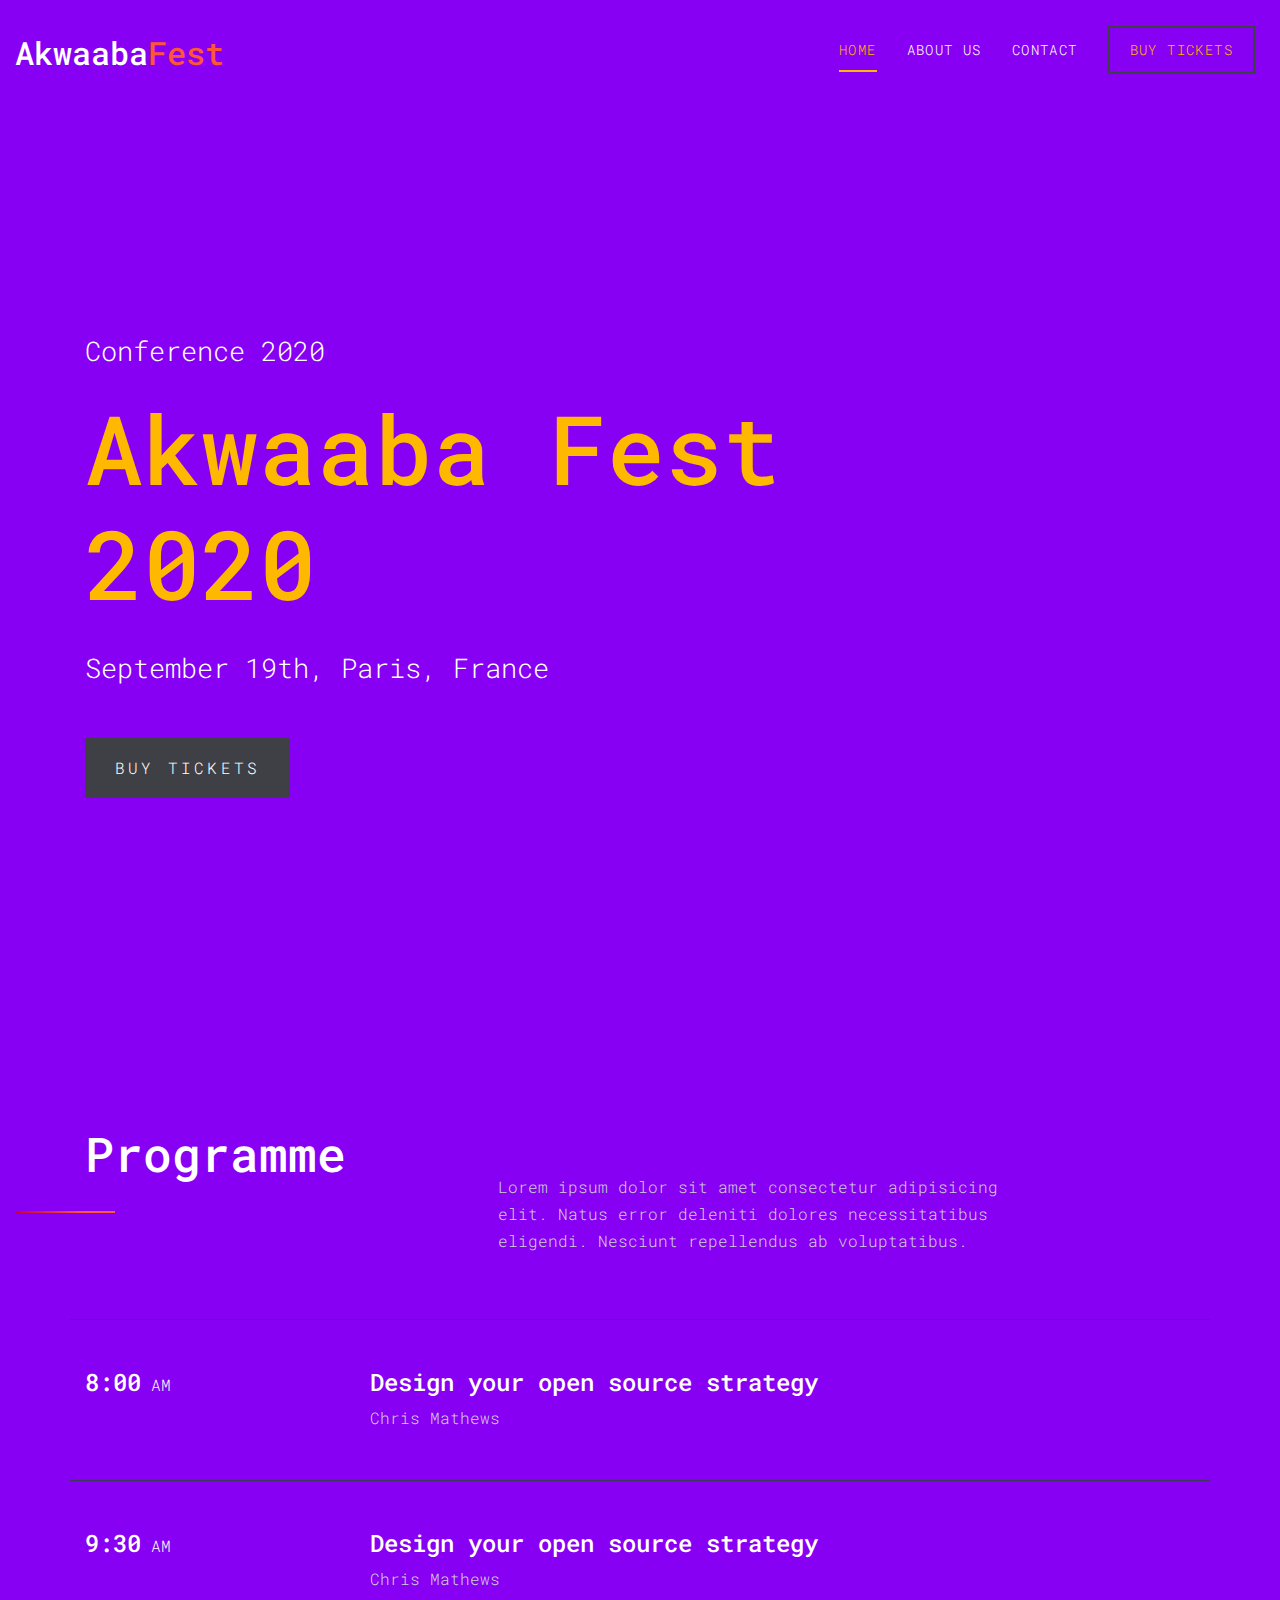
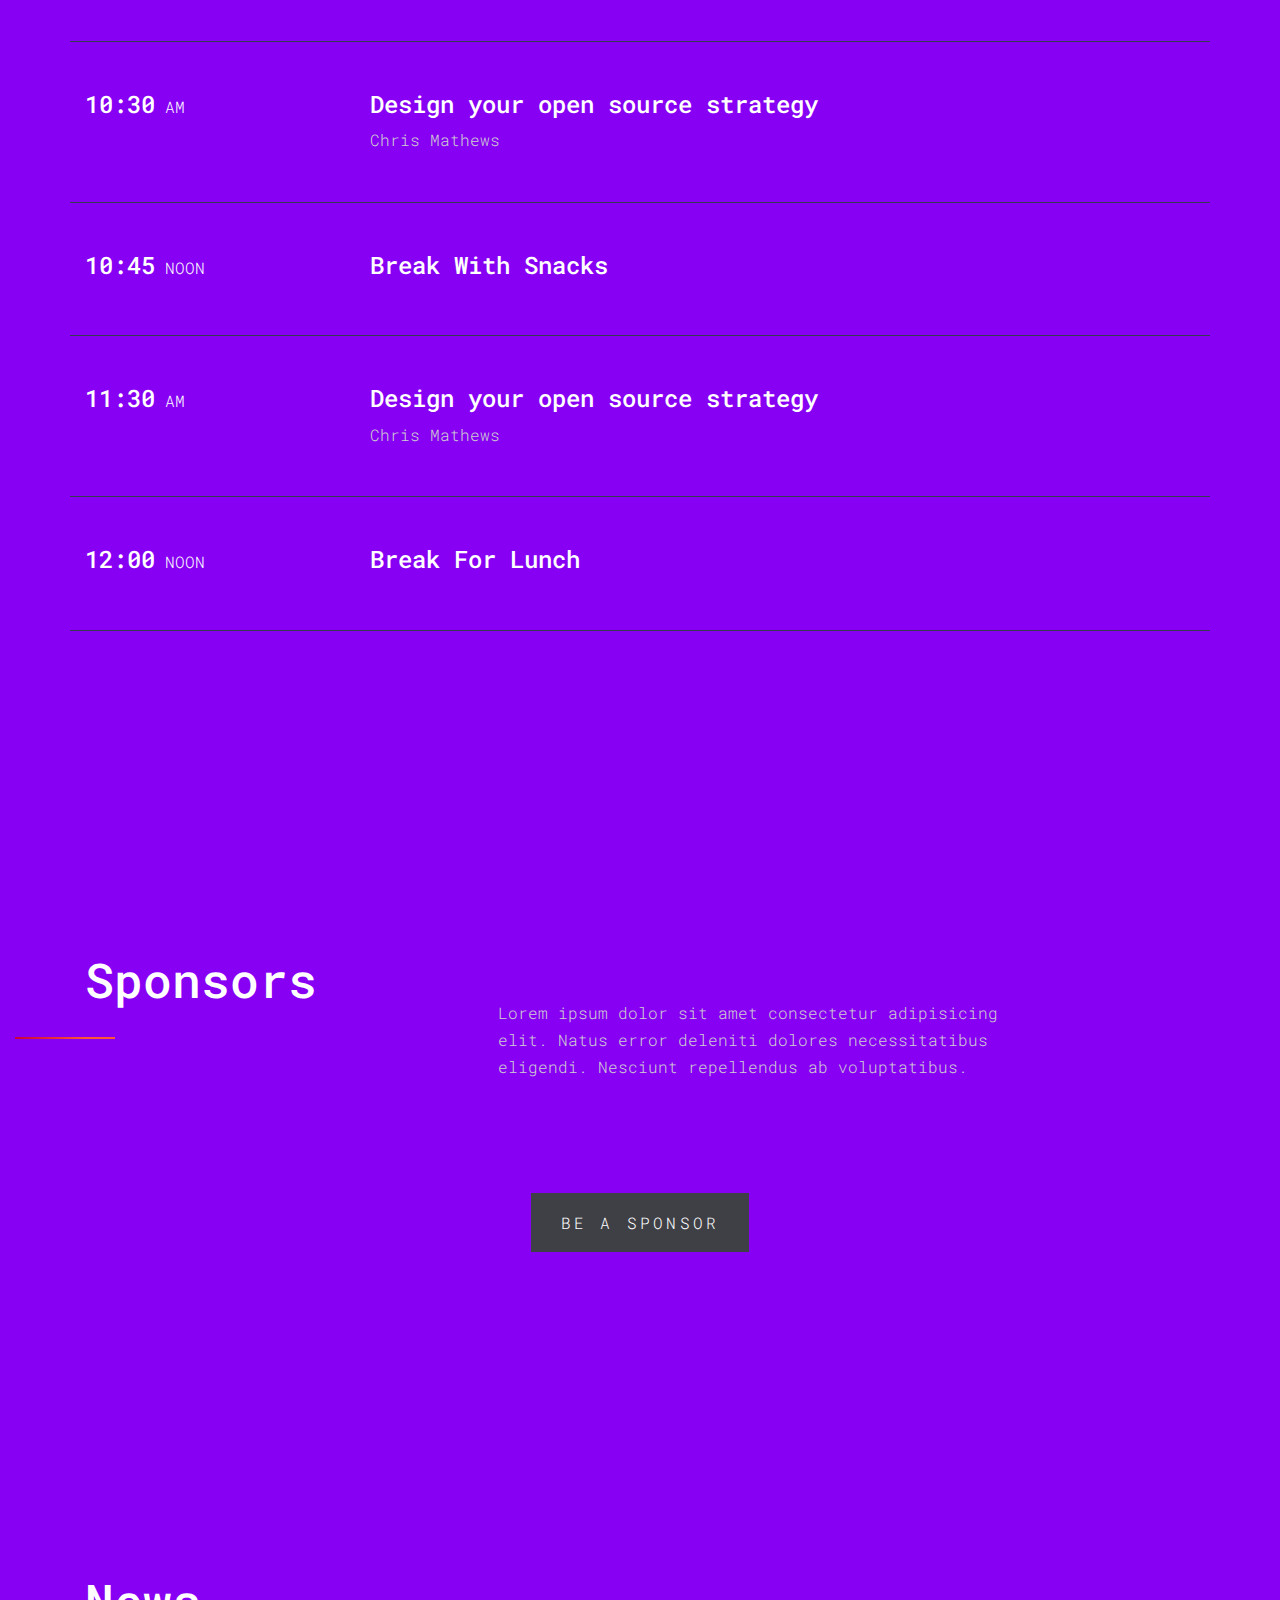
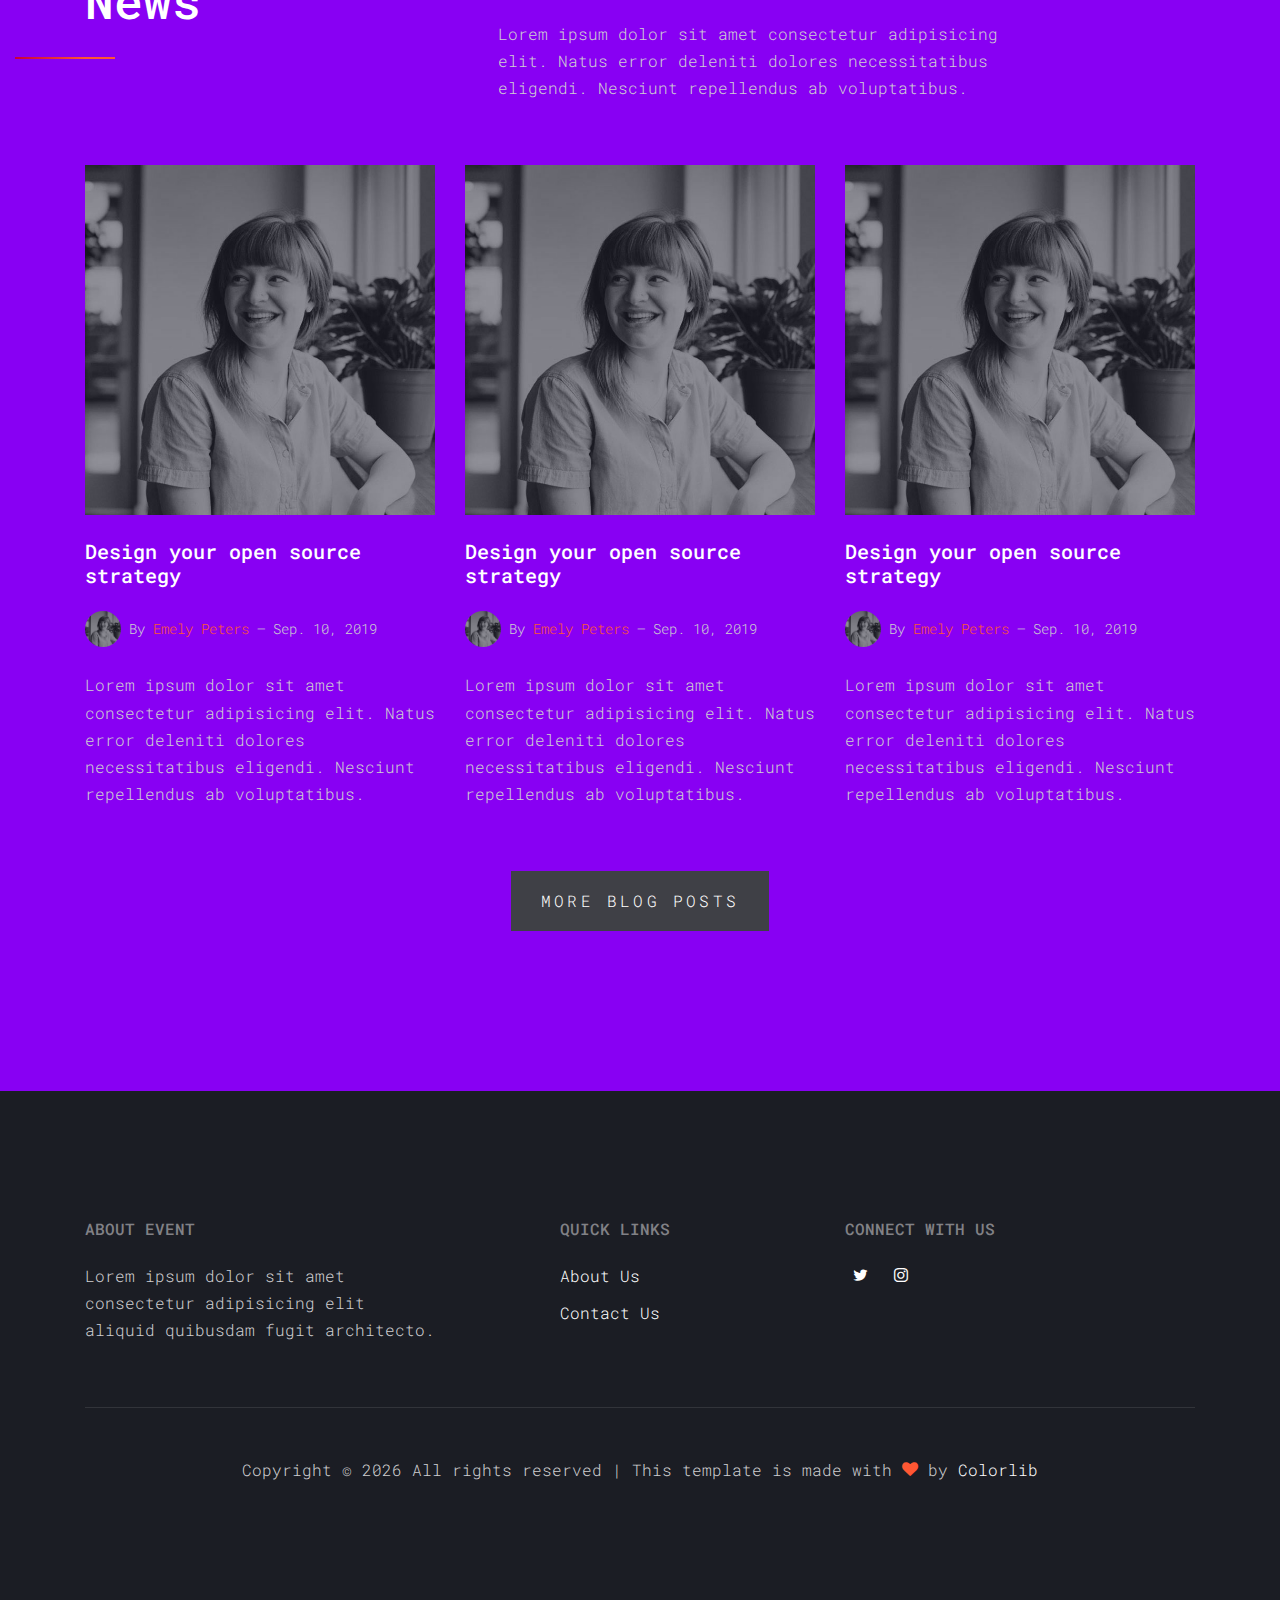
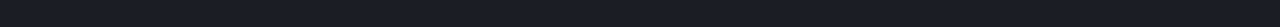
<file: index.html>
<!DOCTYPE html>
<html lang="en">
  <head>
    <title>Akwaaba Fest</title>
    <meta charset="utf-8">
    <meta name="viewport" content="width=device-width, initial-scale=1, shrink-to-fit=no">

    <link href="https://fonts.googleapis.com/css?family=Roboto+Mono" rel="stylesheet">
    <link rel="stylesheet" href="fonts/icomoon/style.css">
    <link rel="stylesheet" href="css/bootstrap.min.css">
    <link rel="stylesheet" href="css/magnific-popup.css">
    <link rel="stylesheet" href="css/jquery-ui.css">
    <link rel="stylesheet" href="css/owl.carousel.min.css">
    <link rel="stylesheet" href="css/owl.theme.default.min.css">
    <link rel="stylesheet" href="css/bootstrap-datepicker.css">
    <link rel="stylesheet" href="fonts/flaticon/font/flaticon.css">
    <link rel="stylesheet" href="css/aos.css">

    <link rel="stylesheet" href="css/style.css">
  </head>
  <body>
  
  <div class="site-wrap">

    <div class="site-mobile-menu">
      <div class="site-mobile-menu-header">
        <div class="site-mobile-menu-close mt-3">
          <span class="icon-close2 js-menu-toggle"></span>
        </div>
      </div>
      <div class="site-mobile-menu-body"></div>
    </div>
    
    <header class="site-navbar py-3" role="banner">
      <div class="container-fluid">
        <div class="row align-items-center">
          <div class="col-11 col-xl-2">
            <h1 class="mb-0"><a href="index.html" class="text-white h2 mb-0">Akwaaba<span class="text-primary">Fest</span> </a></h1>
          </div>
          <div class="col-12 col-md-10 d-none d-xl-block">
            <nav class="site-navigation position-relative text-right" role="navigation">
              <ul class="site-menu js-clone-nav mx-auto d-none d-lg-block">
                <li class="active"><a href="index.html">Home</a></li>
                <li><a href="about.html">About Us</a></li>
                <!-- <li><a href="speakers.html">Speakers</a></li> -->
                <!-- <li><a href="news.html">News</a></li> -->
                <li><a href="contact.html">Contact</a></li>
                <li class="cta"><a href="buy-tickets.html">Buy Tickets</a></li>
              </ul>
            </nav>
          </div>
          <div class="d-inline-block d-xl-none ml-md-0 mr-auto py-3" style="position: relative; top: 3px;"><a href="#" class="site-menu-toggle js-menu-toggle text-white"><span class="icon-menu h3"></span></a></div>
          </div>
        </div>
      </div>
    </header>

    <div class="site-section site-hero">
      <div class="container">
        <div class="row align-items-center">
          <div class="col-md-10">
            <span class="d-block mb-3 caption">Conference 2020</span>
            <h1 class="d-block mb-4">Akwaaba Fest 2020</h1>
            <span class="d-block mb-5 caption">September 19th, Paris, France</span>
            <a href="#" class="btn-custom"><span>Buy Tickets</span></a>
          </div>
        </div>
      </div>
    </div>

    
    
    <div class="site-section">
      <div class="container">
        <div class="row mb-5">
          <div class="col-lg-4">
            <div class="site-section-heading">
              <h2>Programme</h2>
            </div>
          </div>
          <div class="col-lg-6 mt-5 pl-lg-5">
            <p>Lorem ipsum dolor sit amet consectetur adipisicing elit. Natus error deleniti dolores necessitatibus eligendi. Nesciunt repellendus ab voluptatibus.</p>
          </div>
        </div>

        <div class="row align-items-stretch program">
          <div class="col-12 border-top border-bottom py-5">
            <div class="row align-items-stretch">
              <div class="col-md-3 text-white mb-3 mb-md-0"><span class="h4">8:00</span> <span>AM</span></div>
              <div class="col-md-9">
                <h2 class="text-white">Design your open source strategy</h2>
                <span>Chris Mathews</span>
              </div>
            </div>
          </div>

          <div class="col-12 border-bottom py-5">
            <div class="row align-items-stretch">
              <div class="col-md-3 text-white mb-3 mb-md-0"><span class="h4">9:30</span> <span>AM</span></div>
              <div class="col-md-9">
                <h2 class="text-white">Design your open source strategy</h2>
                <span>Chris Mathews</span>
              </div>
            </div>
          </div>

          <div class="col-12 border-bottom py-5">
            <div class="row align-items-stretch">
              <div class="col-md-3 text-white mb-3 mb-md-0"><span class="h4">10:30</span> <span>AM</span></div>
              <div class="col-md-9">
                <h2 class="text-white">Design your open source strategy</h2>
                <span>Chris Mathews</span>
              </div>
            </div>
          </div>

          <div class="col-12 border-bottom py-5">
            <div class="row align-items-stretch">
              <div class="col-md-3 text-white mb-3 mb-md-0"><span class="h4">10:45</span> <span>NOON</span></div>
              <div class="col-md-9">
                <h2 class="text-white">Break With Snacks</h2>
              </div>
            </div>
          </div>

          <div class="col-12 border-bottom py-5">
            <div class="row align-items-stretch">
              <div class="col-md-3 text-white mb-3 mb-md-0"><span class="h4">11:30</span> <span>AM</span></div>
              <div class="col-md-9">
                <h2 class="text-white">Design your open source strategy</h2>
                <span>Chris Mathews</span>
              </div>
            </div>
          </div>

          <div class="col-12 border-bottom py-5">
            <div class="row align-items-stretch">
              <div class="col-md-3 text-white mb-3 mb-md-0"><span class="h4">12:00</span> <span>NOON</span></div>
              <div class="col-md-9">
                <h2 class="text-white">Break For Lunch</h2>
              </div>
            </div>
          </div>


        </div>
      </div>
    </div>

    <div class="site-section">
      <div class="container">
        <div class="row mb-5">
          <div class="col-lg-4 ">
            <div class="site-section-heading">
              <h2>Sponsors</h2>
            </div>
          </div>
          <div class="col-lg-6 mt-5 pl-lg-5">
            <p>Lorem ipsum dolor sit amet consectetur adipisicing elit. Natus error deleniti dolores necessitatibus eligendi. Nesciunt repellendus ab voluptatibus.</p>
          </div>
        </div>
        <!-- <div class="row mb-5">
          <div class="col-md-6 col-lg-4 mb-5 mb-lg-0">
            <img src="images/logo_1.png" alt="Image" class="img-fluid">
          </div>
          <div class="col-md-6 col-lg-4 mb-5 mb-lg-0">
            <img src="images/logo_2.png" alt="Image" class="img-fluid">
          </div>
          <div class="col-md-6 col-lg-4 mb-5 mb-lg-0">
            <img src="images/logo_3.png" alt="Image" class="img-fluid">
          </div>

          <div class="col-md-6 col-lg-4 mb-5 mb-lg-0">
            <img src="images/logo_4.png" alt="Image" class="img-fluid">
          </div>
          <div class="col-md-6 col-lg-4 mb-5 mb-lg-0">
            <img src="images/logo_5.png" alt="Image" class="img-fluid">
          </div>
          <div class="col-md-6 col-lg-4 mb-5 mb-lg-0">
            <img src="images/logo_6.png" alt="Image" class="img-fluid">
          </div>

        </div> -->

        <div class="row">
          <div class="col-12 text-center pt-5">
            <a href="#" class="btn-custom"><span>Be a Sponsor</span></a>
          </div>
        </div>
      </div>
    </div>

    <div class="site-section">
      <div class="container">
        <div class="row mb-5">
          <div class="col-lg-4">
            <div class="site-section-heading">
              <h2>News</h2>
            </div>
          </div>
          <div class="col-lg-6 mt-5 pl-lg-5">
            <p>Lorem ipsum dolor sit amet consectetur adipisicing elit. Natus error deleniti dolores necessitatibus eligendi. Nesciunt repellendus ab voluptatibus.</p>
          </div>
        </div>

        <div class="row mb-5">
          <div class="col-md-6 col-lg-4 mb-5 mb-lg-0 blog-entry">
            <a href="#" class="d-block mb-4">
              <img src="images/person_1.jpg" alt="Image" class="img-fluid"> 
            </a>
            <h2 class="mb-4"><a href="#">Design your open source strategy</a></h2>
            <div class="mb-4 post-meta d-flex align-items-center">
              <div class="mr-2"><img src="images/person_1.jpg" alt="Image" class="img-fluid"></div>
              <div><span>By <a href="#">Emely Peters</a></span> &mdash; <span>Sep. 10, 2019</span></div> 
            </div>
            <p>Lorem ipsum dolor sit amet consectetur adipisicing elit. Natus error deleniti dolores necessitatibus eligendi. Nesciunt repellendus ab voluptatibus.
          </div>

          <div class="col-md-6 col-lg-4 mb-5 mb-lg-0 blog-entry">
            <a href="#" class="d-block mb-4">
              <img src="images/person_1.jpg" alt="Image" class="img-fluid"> 
            </a>
            <h2 class="mb-4"><a href="#">Design your open source strategy</a></h2>
            <div class="mb-4 post-meta d-flex align-items-center">
              <div class="mr-2"><img src="images/person_1.jpg" alt="Image" class="img-fluid"></div>
              <div><span>By <a href="#">Emely Peters</a></span> &mdash; <span>Sep. 10, 2019</span></div> 
            </div>
            <p>Lorem ipsum dolor sit amet consectetur adipisicing elit. Natus error deleniti dolores necessitatibus eligendi. Nesciunt repellendus ab voluptatibus.
          </div>

          <div class="col-md-6 col-lg-4 mb-5 mb-lg-0 blog-entry">
            <a href="#" class="d-block mb-4">
              <img src="images/person_1.jpg" alt="Image" class="img-fluid"> 
            </a>
            <h2 class="mb-4"><a href="#">Design your open source strategy</a></h2>
            <div class="mb-4 post-meta d-flex align-items-center">
              <div class="mr-2"><img src="images/person_1.jpg" alt="Image" class="img-fluid"></div>
              <div><span>By <a href="#">Emely Peters</a></span> &mdash; <span>Sep. 10, 2019</span></div> 
            </div>
            <p>Lorem ipsum dolor sit amet consectetur adipisicing elit. Natus error deleniti dolores necessitatibus eligendi. Nesciunt repellendus ab voluptatibus.
          </div>

        </div>
        <div class="row">
          <div class="col-12 text-center">
            <a href="#" class="btn-custom"><span>More Blog Posts</span></a>
          </div>
        </div>
      </div>
    </div>
      
    <footer class="site-footer">
      <div class="container">
        <div class="row mb-5">
          <div class="col-md-4">
            <h2 class="footer-heading text-uppercase mb-4">About Event</h2>
            <p>Lorem ipsum dolor sit amet consectetur adipisicing elit aliquid quibusdam fugit architecto.</p>
          </div>
          <div class="col-md-3 ml-auto">
            <h2 class="footer-heading text-uppercase mb-4">Quick Links</h2>
            <ul class="list-unstyled">
              <li><a href="about.html">About Us</a></li>
              <!-- <li><a href="#">Speakers</a></li> -->
              <!-- <li><a href="#">Gallery</a></li> -->
              <li><a href="contact.html">Contact Us</a></li>
            </ul>
          </div>
          <div class="col-md-4">
            <h2 class="footer-heading text-uppercase mb-4">Connect with Us</h2>
            <p>
              <!-- <a href="#" class="p-2 pl-0"><span class="icon-facebook"></span></a> -->
              <a href="https://twitter.com/akwaaba_fest" class="p-2"><span class="icon-twitter"></span></a>
              <!-- <a href="#" class="p-2"><span class="icon-youtube"></span></a> -->
              <a href="https://instagram.com/akwaaba.fest" class="p-2"><span class="icon-instagram"></span></a>
            </p>
          </div>
        </div>
        <div class="row">
          
            <div class="col-md-12 text-center">
              <div class="border-top pt-5">
              <p>
              <!-- Link back to Colorlib can't be removed. Template is licensed under CC BY 3.0. -->
              Copyright &copy; <script>document.write(new Date().getFullYear());</script> All rights reserved | This template is made with <i class="icon-heart text-primary" aria-hidden="true"></i> by <a href="https://colorlib.com" target="_blank" >Colorlib</a>
              <!-- Link back to Colorlib can't be removed. Template is licensed under CC BY 3.0. -->
              </p>
            </div>
          </div>
        </div>
      </div>
    </footer>
    
  </div>

  <script src="js/jquery-3.3.1.min.js"></script>
  <script src="js/jquery-migrate-3.0.1.min.js"></script>
  <script src="js/jquery-ui.js"></script>
  <script src="js/popper.min.js"></script>
  <script src="js/bootstrap.min.js"></script>
  <script src="js/owl.carousel.min.js"></script>
  <script src="js/jquery.stellar.min.js"></script>
  <script src="js/jquery.countdown.min.js"></script>
  <script src="js/jquery.magnific-popup.min.js"></script>
  <script src="js/bootstrap-datepicker.min.js"></script>
  <script src="js/aos.js"></script>

  <script src="js/main.js"></script>
    
  </body>
</html>
</file>
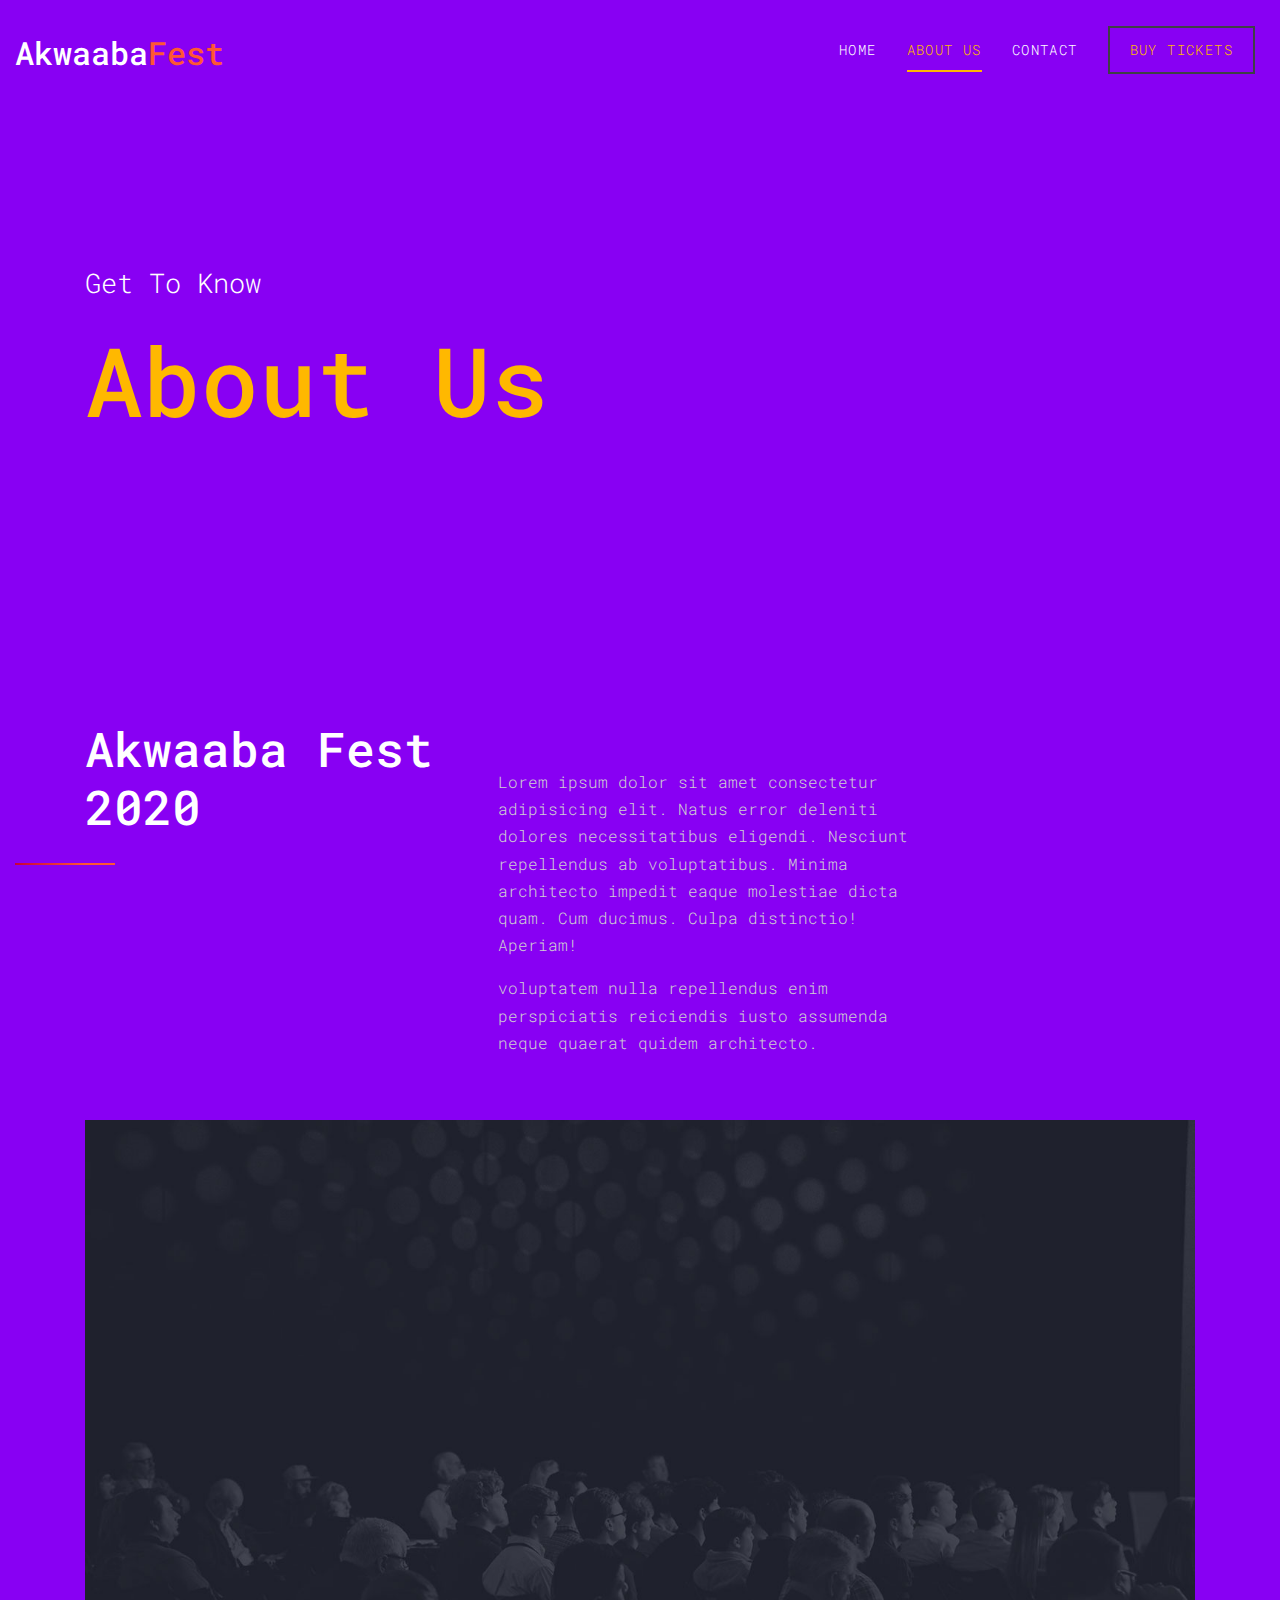
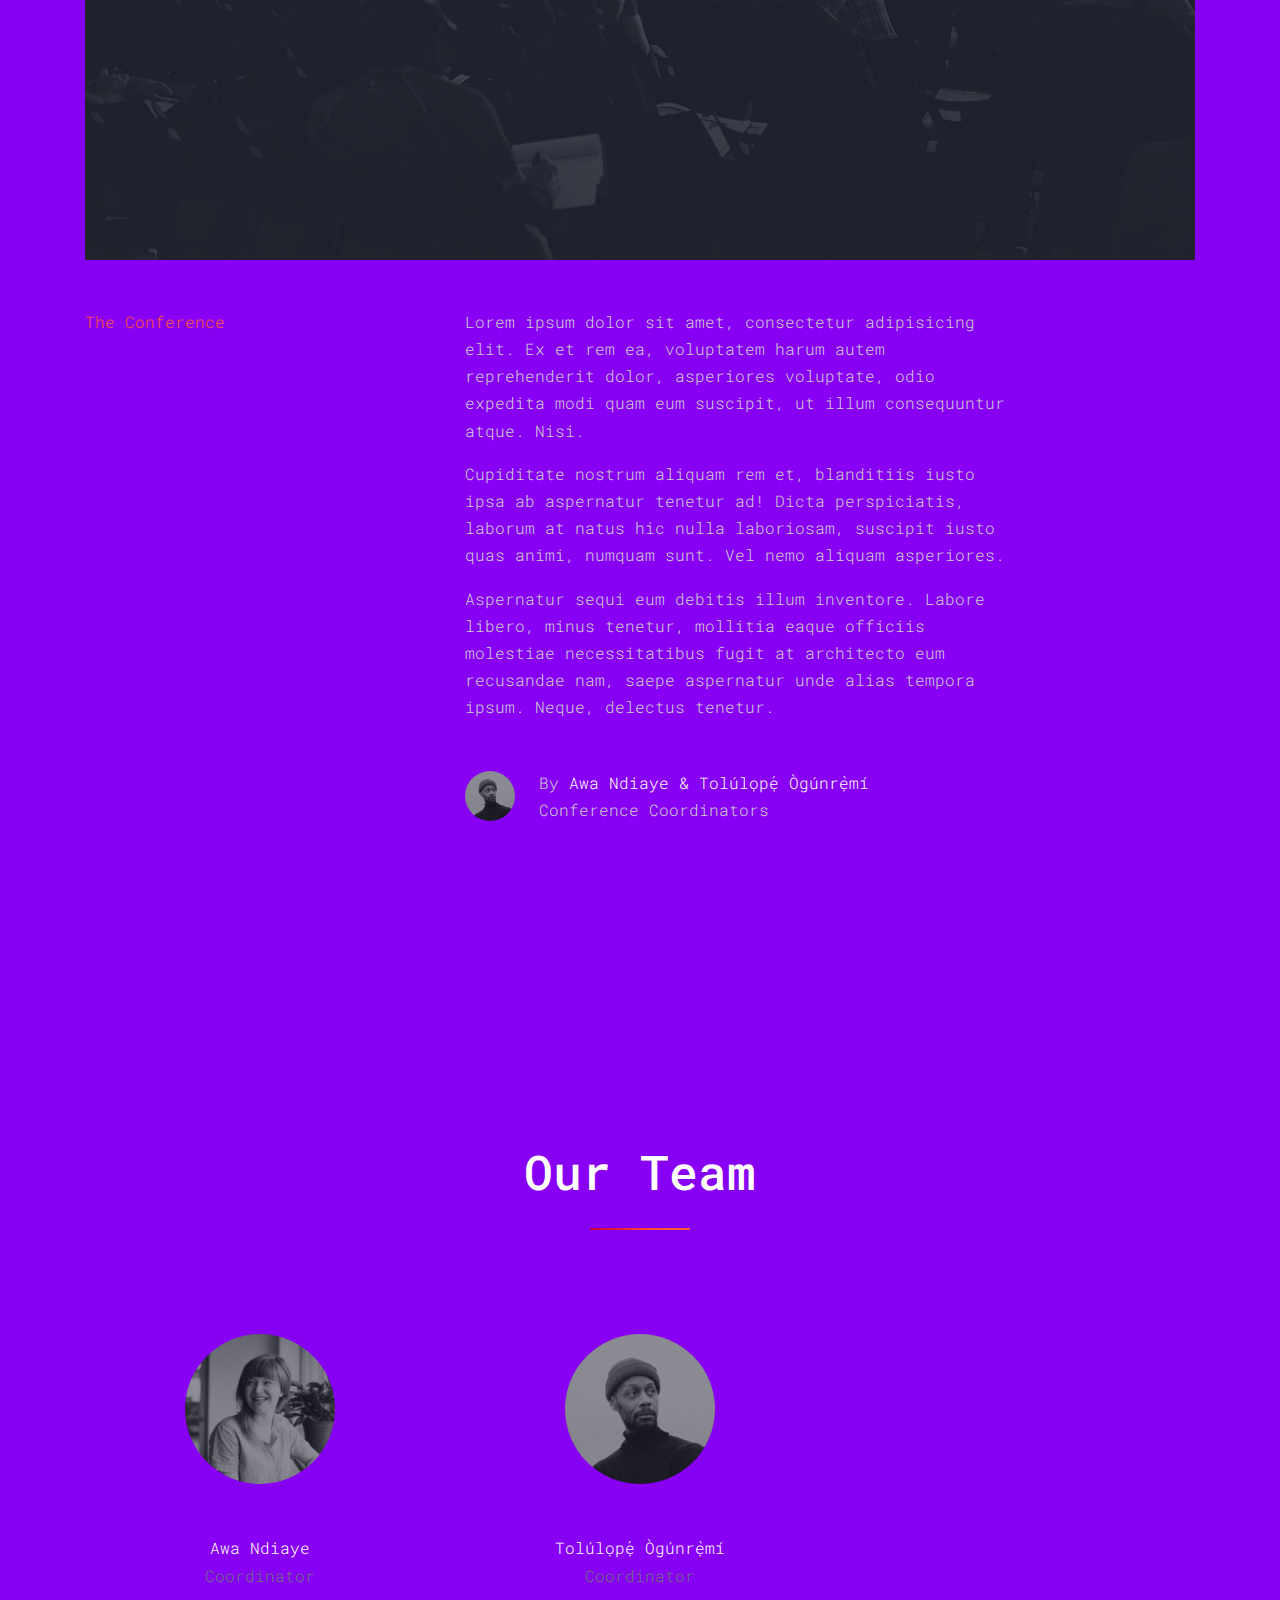
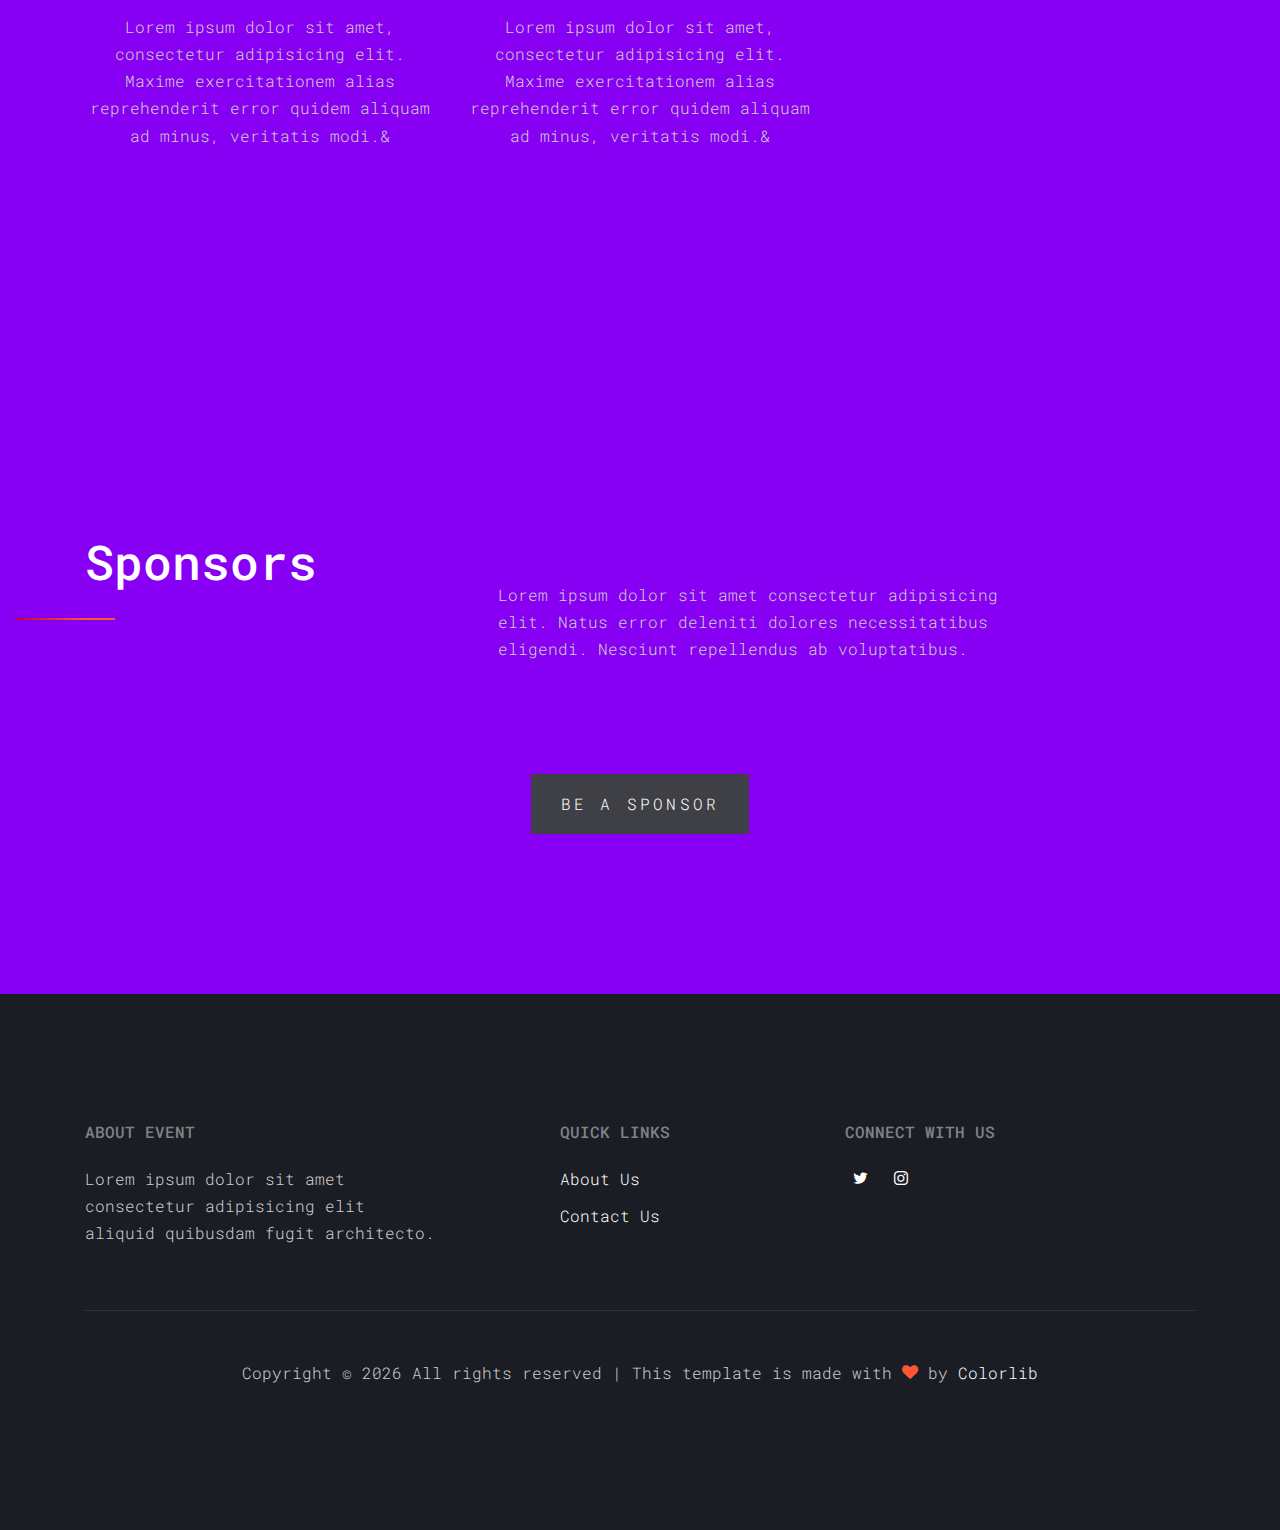
<file: about.html>
<!DOCTYPE html>
<html lang="en">
  <head>
    <title>Akwaaba Fest</title>
    <meta charset="utf-8">
    <meta name="viewport" content="width=device-width, initial-scale=1, shrink-to-fit=no">

    <link href="https://fonts.googleapis.com/css?family=Roboto+Mono" rel="stylesheet">
    <link rel="stylesheet" href="fonts/icomoon/style.css">
    <link rel="stylesheet" href="css/bootstrap.min.css">
    <link rel="stylesheet" href="css/magnific-popup.css">
    <link rel="stylesheet" href="css/jquery-ui.css">
    <link rel="stylesheet" href="css/owl.carousel.min.css">
    <link rel="stylesheet" href="css/owl.theme.default.min.css">
    <link rel="stylesheet" href="css/bootstrap-datepicker.css">
    <link rel="stylesheet" href="fonts/flaticon/font/flaticon.css">
    <link rel="stylesheet" href="css/aos.css">

    <link rel="stylesheet" href="css/style.css">
  </head>
  <body>
  
  <div class="site-wrap">

    <div class="site-mobile-menu">
      <div class="site-mobile-menu-header">
        <div class="site-mobile-menu-close mt-3">
          <span class="icon-close2 js-menu-toggle"></span>
        </div>
      </div>
      <div class="site-mobile-menu-body"></div>
    </div>
    
    <header class="site-navbar py-3" role="banner">
      <div class="container-fluid">
        <div class="row align-items-center">
          <div class="col-11 col-xl-2">
            <h1 class="mb-0"><a href="index.html" class="text-white h2 mb-0">Akwaaba<span class="text-primary">Fest</span> </a></h1>
          </div>
          <div class="col-12 col-md-10 d-none d-xl-block">
            <nav class="site-navigation position-relative text-right" role="navigation">
              <ul class="site-menu js-clone-nav mx-auto d-none d-lg-block">
                <li><a href="index.html">Home</a></li>
                <li class="active"><a href="about.html">About Us</a></li>
                <!-- <li><a href="speakers.html">Speakers</a></li>
                <li><a href="news.html">News</a></li> -->
                <li><a href="contact.html">Contact</a></li>
                <li class="cta"><a href="buy-tickets.html">Buy Tickets</a></li>
              </ul>
            </nav>
          </div>
          <div class="d-inline-block d-xl-none ml-md-0 mr-auto py-3" style="position: relative; top: 3px;"><a href="#" class="site-menu-toggle js-menu-toggle text-white"><span class="icon-menu h3"></span></a></div>
          </div>
        </div>
      </div>
    </header>

    <div class="site-section site-hero inner">
      <div class="container">
        <div class="row align-items-center">
          <div class="col-md-10">
            <span class="d-block mb-3 caption" >Get To Know</span>
            <h1 class="d-block mb-4">About Us</h1>
          </div>
        </div>
      </div>
    </div>

    <div class="site-section">
      <div class="container">
        <div class="row mb-5">
          <div class="col-lg-4 ">
            <div class="site-section-heading">
              <h2>Akwaaba Fest 2020</h2>
            </div>
          </div>
          <div class="col-lg-5 mt-5 pl-lg-5">
            <p>Lorem ipsum dolor sit amet consectetur adipisicing elit. Natus error deleniti dolores necessitatibus eligendi. Nesciunt repellendus ab voluptatibus. Minima architecto impedit eaque molestiae dicta quam. Cum ducimus. Culpa distinctio! Aperiam!</p>
            <p>voluptatem nulla repellendus enim perspiciatis reiciendis iusto assumenda neque quaerat quidem architecto.</p>
          </div>
        </div>
        <div class="row mb-5">
          <div class="col-12">
            <img src="images/hero_1.jpg" alt="Image" class="img-fluid">
          </div>
        </div>
        <div class="row">
          <div class="col-md-4"><span class="text-primary">The Conference</span></div>
          <div class="col-md-6">
            <p>Lorem ipsum dolor sit amet, consectetur adipisicing elit. Ex et rem ea, voluptatem harum autem reprehenderit dolor, asperiores voluptate, odio expedita modi quam eum suscipit, ut illum consequuntur atque. Nisi.</p>
            <p>Cupiditate nostrum aliquam rem et, blanditiis iusto ipsa ab aspernatur tenetur ad! Dicta perspiciatis, laborum at natus hic nulla laboriosam, suscipit iusto quas animi, numquam sunt. Vel nemo aliquam asperiores.</p>
            <p class="mb-5">Aspernatur sequi eum debitis illum inventore. Labore libero, minus tenetur, mollitia eaque officiis molestiae necessitatibus fugit at architecto eum recusandae nam, saepe aspernatur unde alias tempora ipsum. Neque, delectus tenetur.</p>

            <div class="d-flex coordinator align-items-center">
              <div class="mr-4">
                <img src="images/person_2.jpg" alt="Image" class="img-fluid">
              </div>
              <span>By <span class="text-white">Awa Ndiaye & Tolúlọpẹ́ Ògúnrẹ̀mí</span> <br> Conference Coordinators</span>
            </div>
          </div>
        </div>
      </div>
    </div>



    <div class="site-section">
      <div class="container">
        <div class="row mb-5 justify-content-center">
          <div class="col-lg-4 mb-5">
            <div class="site-section-heading">
              <h2 class="text-center">Our Team</h2>
            </div>
          </div>
        </div>

        <div class="row">

          <div class="col-md-6 col-lg-4 mb-5 mb-lg-5">
            <div class="testimony text-center"> 
              <figure>
                <img src="images/person_1.jpg" alt="Image" class="img-fluid">
              </figure>
              <blockquote>
                <p class="author mb-0">Awa Ndiaye</p>
                <p class="text-muted mb-4">Coordinator</p>
                <p>Lorem ipsum dolor sit amet, consectetur adipisicing elit. Maxime exercitationem alias reprehenderit error quidem aliquam ad minus, veritatis modi.&</p>
                
              </blockquote>
            </div>
          </div>

          <div class="col-md-6 col-lg-4 mb-5 mb-lg-5">
            <div class="testimony text-center">
              <figure>
                <img src="images/person_2.jpg" alt="Image" class="img-fluid">
              </figure>
              <blockquote>
                <p class="author mb-0">Tolúlọpẹ́ Ògúnrẹ̀mí</p>
                <p class="text-muted mb-4">Coordinator</p>
                <p>Lorem ipsum dolor sit amet, consectetur adipisicing elit. Maxime exercitationem alias reprehenderit error quidem aliquam ad minus, veritatis modi.&</p>
                
              </blockquote>
            </div>
          </div>
        </div>



        

      </div>
    </div>

    <div class="site-section">
      <div class="container">
        <div class="row mb-5">
          <div class="col-lg-4 ">
            <div class="site-section-heading">
              <h2>Sponsors</h2>
            </div>
          </div>
          <div class="col-lg-6 mt-5 pl-lg-5">
            <p>Lorem ipsum dolor sit amet consectetur adipisicing elit. Natus error deleniti dolores necessitatibus eligendi. Nesciunt repellendus ab voluptatibus.</p>
          </div>
        </div>
        <!-- <div class="row">
          <div class="col-md-6 col-lg-4 mb-5 mb-lg-0">
            <img src="images/logo_1.png" alt="Image" class="img-fluid">
          </div>
          <div class="col-md-6 col-lg-4 mb-5 mb-lg-0">
            <img src="images/logo_2.png" alt="Image" class="img-fluid">
          </div>
          <div class="col-md-6 col-lg-4 mb-5 mb-lg-0">
            <img src="images/logo_3.png" alt="Image" class="img-fluid">
          </div>

          <div class="col-md-6 col-lg-4 mb-5 mb-lg-0">
            <img src="images/logo_4.png" alt="Image" class="img-fluid">
          </div>
          <div class="col-md-6 col-lg-4 mb-5 mb-lg-0">
            <img src="images/logo_5.png" alt="Image" class="img-fluid">
          </div>
          <div class="col-md-6 col-lg-4 mb-5 mb-lg-0">
            <img src="images/logo_6.png" alt="Image" class="img-fluid">
          </div>

        </div> -->
        <div class="row">
          <div class="col-12 text-center pt-5">
            <a href="#" class="btn-custom"><span>Be a Sponsor</span></a>
          </div>
        </div>
      </div>
    </div>


    
      
    <footer class="site-footer">
      <div class="container">
        <div class="row mb-5">
          <div class="col-md-4">
            <h2 class="footer-heading text-uppercase mb-4">About Event</h2>
            <p>Lorem ipsum dolor sit amet consectetur adipisicing elit aliquid quibusdam fugit architecto.</p>
          </div>
          <div class="col-md-3 ml-auto">
            <h2 class="footer-heading text-uppercase mb-4">Quick Links</h2>
            <ul class="list-unstyled">
              <li><a href="about.html">About Us</a></li>
              <!-- <li><a href="#">Speakers</a></li> -->
              <!-- <li><a href="#">Gallery</a></li> -->
              <li><a href="contact.html">Contact Us</a></li>
            </ul>
          </div>
          <div class="col-md-4">
            <h2 class="footer-heading text-uppercase mb-4">Connect with Us</h2>
            <p>
              <!-- <a href="#" class="p-2 pl-0"><span class="icon-facebook"></span></a> -->
              <a href="https://twitter.com/akwaaba_fest" class="p-2"><span class="icon-twitter"></span></a>
              <!-- <a href="#" class="p-2"><span class="icon-youtube"></span></a> -->
              <a href="https://instagram.com/akwaaba.fest" class="p-2"><span class="icon-instagram"></span></a>
            </p>
          </div>
        </div>
        <div class="row">
          
            <div class="col-md-12 text-center">
              <div class="border-top pt-5">
              <p>
              <!-- Link back to Colorlib can't be removed. Template is licensed under CC BY 3.0. -->
              Copyright &copy; <script>document.write(new Date().getFullYear());</script> All rights reserved | This template is made with <i class="icon-heart text-primary" aria-hidden="true"></i> by <a href="https://colorlib.com" target="_blank" >Colorlib</a>
              <!-- Link back to Colorlib can't be removed. Template is licensed under CC BY 3.0. -->
              </p>
            </div>
          </div>
        </div>
      </div>
    </footer>
    
  </div>

  <script src="js/jquery-3.3.1.min.js"></script>
  <script src="js/jquery-migrate-3.0.1.min.js"></script>
  <script src="js/jquery-ui.js"></script>
  <script src="js/popper.min.js"></script>
  <script src="js/bootstrap.min.js"></script>
  <script src="js/owl.carousel.min.js"></script>
  <script src="js/jquery.stellar.min.js"></script>
  <script src="js/jquery.countdown.min.js"></script>
  <script src="js/jquery.magnific-popup.min.js"></script>
  <script src="js/bootstrap-datepicker.min.js"></script>
  <script src="js/aos.js"></script>

  <script src="js/main.js"></script>
    
  </body>
</html>
</file>
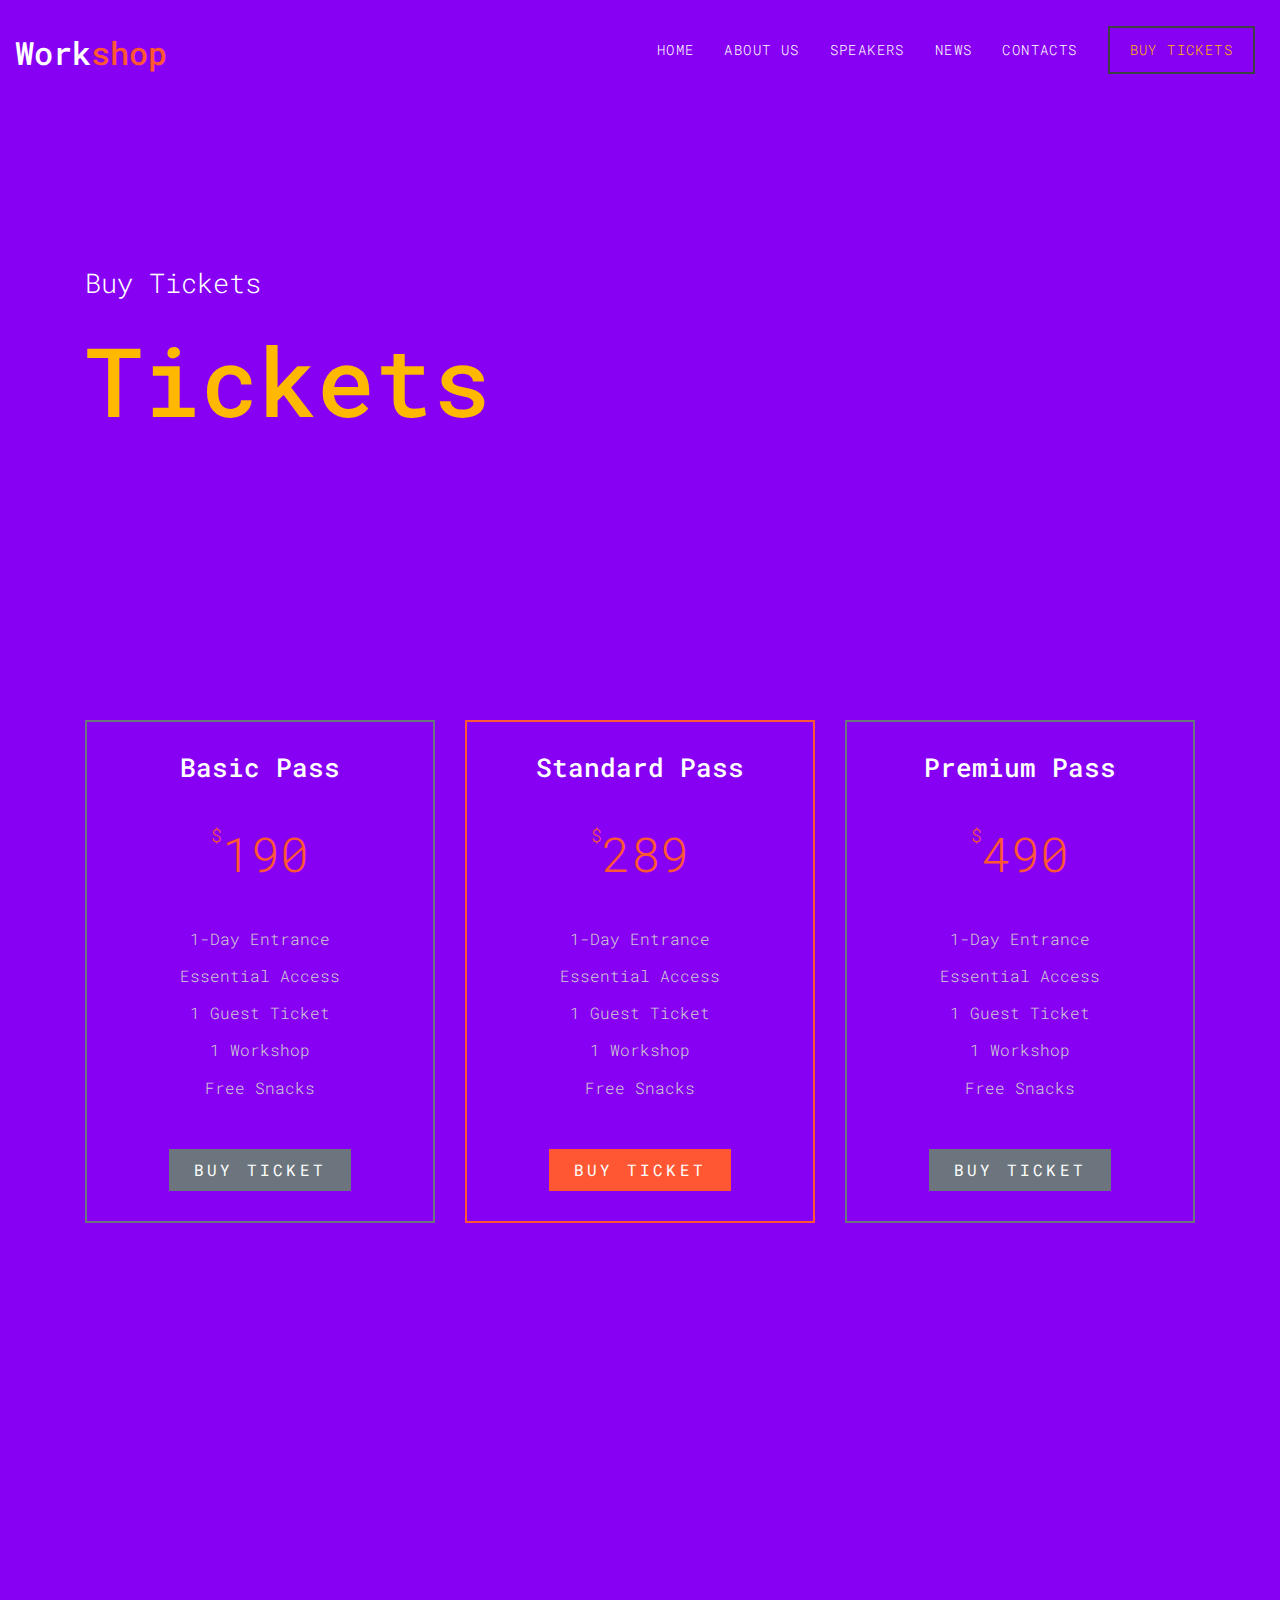
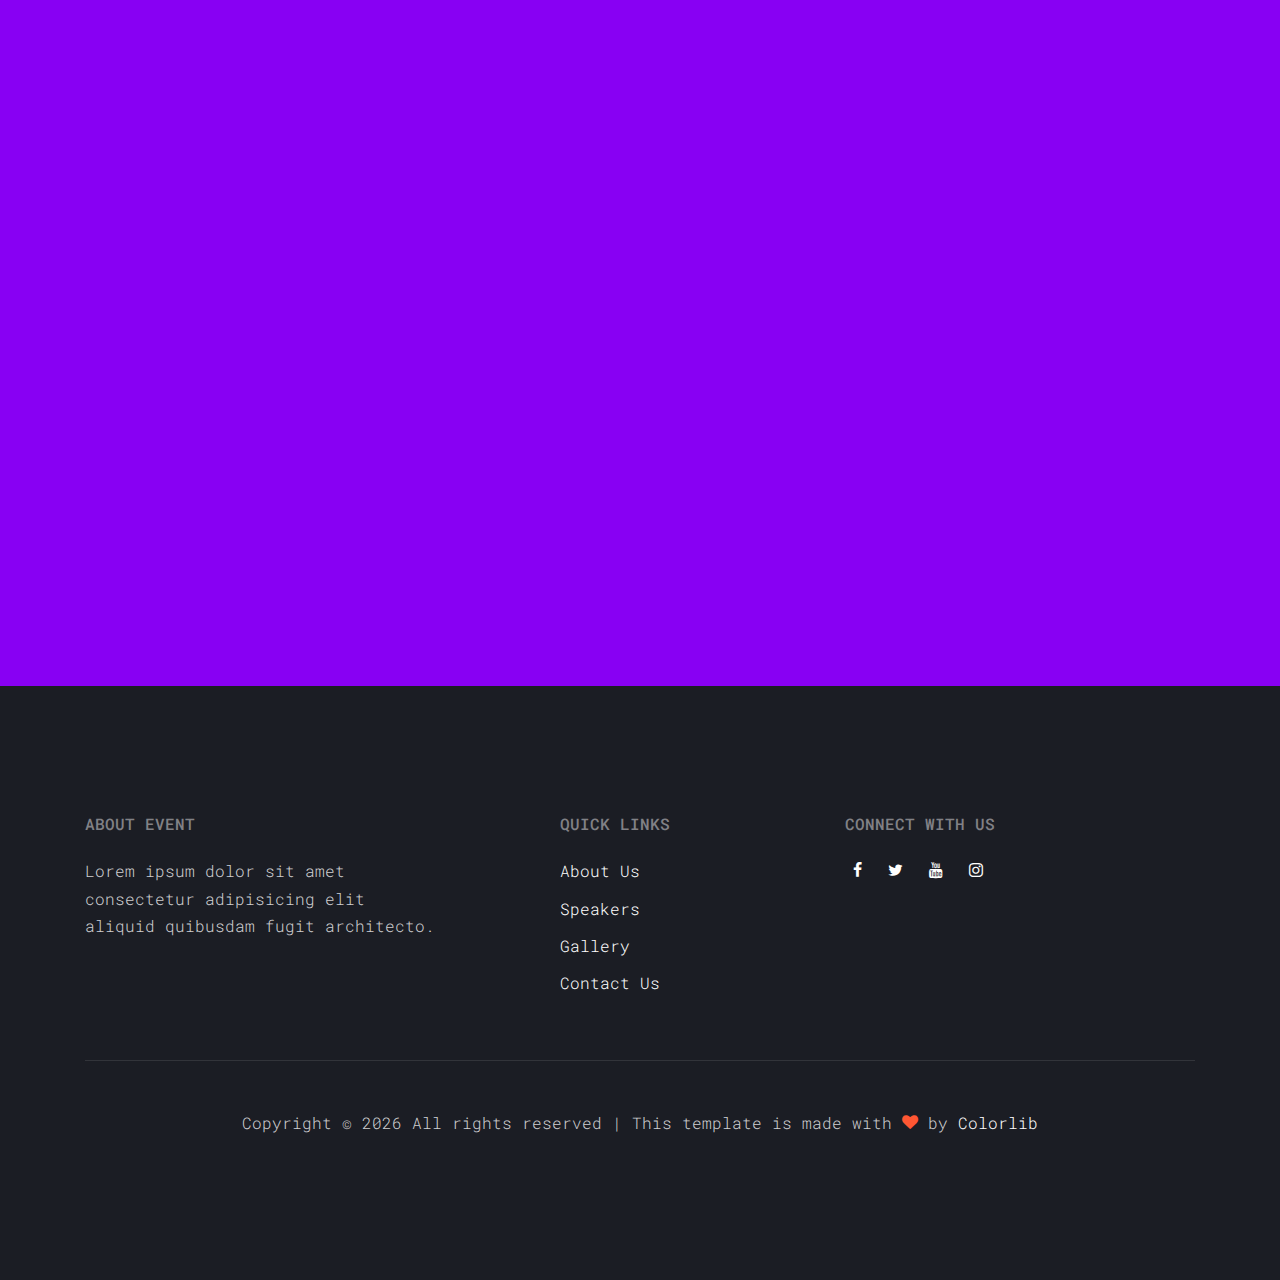
<file: buy-tickets.html>
<!DOCTYPE html>
<html lang="en">
  <head>
    <title>Workshop &mdash; Colorlib Website Template</title>
    <meta charset="utf-8">
    <meta name="viewport" content="width=device-width, initial-scale=1, shrink-to-fit=no">

    <link href="https://fonts.googleapis.com/css?family=Roboto+Mono" rel="stylesheet">
    <link rel="stylesheet" href="fonts/icomoon/style.css">
    <link rel="stylesheet" href="css/bootstrap.min.css">
    <link rel="stylesheet" href="css/magnific-popup.css">
    <link rel="stylesheet" href="css/jquery-ui.css">
    <link rel="stylesheet" href="css/owl.carousel.min.css">
    <link rel="stylesheet" href="css/owl.theme.default.min.css">
    <link rel="stylesheet" href="css/bootstrap-datepicker.css">
    <link rel="stylesheet" href="fonts/flaticon/font/flaticon.css">
    <link rel="stylesheet" href="css/aos.css">

    <link rel="stylesheet" href="css/style.css">
  </head>
  <body>
  
  <div class="site-wrap">

    <div class="site-mobile-menu">
      <div class="site-mobile-menu-header">
        <div class="site-mobile-menu-close mt-3">
          <span class="icon-close2 js-menu-toggle"></span>
        </div>
      </div>
      <div class="site-mobile-menu-body"></div>
    </div>
    
    <header class="site-navbar py-3" role="banner">
      <div class="container-fluid">
        <div class="row align-items-center">
          <div class="col-11 col-xl-2">
            <h1 class="mb-0"><a href="index.html" class="text-white h2 mb-0">Work<span class="text-primary">shop</span> </a></h1>
          </div>
          <div class="col-12 col-md-10 d-none d-xl-block">
            <nav class="site-navigation position-relative text-right" role="navigation">
              <ul class="site-menu js-clone-nav mx-auto d-none d-lg-block">
                <li><a href="index.html">Home</a></li>
                <li><a href="about.html">About Us</a></li>
                <li><a href="speakers.html">Speakers</a></li>
                <li><a href="news.html">News</a></li>
                <li class=""><a href="contact.html">Contacts</a></li>
                <li class="cta"><a href="buy-tickets.html">Buy Tickets</a></li>
              </ul>
            </nav>
          </div>
          <div class="d-inline-block d-xl-none ml-md-0 mr-auto py-3" style="position: relative; top: 3px;"><a href="#" class="site-menu-toggle js-menu-toggle text-white"><span class="icon-menu h3"></span></a></div>
          </div>
        </div>
      </div>
    </header>

    <div class="site-section site-hero inner">
      <div class="container">
        <div class="row align-items-center">
          <div class="col-md-10">
            <span class="d-block mb-3 caption">Buy Tickets</span>
            <h1 class="d-block mb-4">Tickets</h1>
          </div>
        </div>
      </div>
    </div>

    <div class="site-section">
      <div class="container">
        

        <div class="row">
          <div class="col-md-6 col-lg-4 mb-5 mb-lg-0"  data-aos="fade-up" data-aos-delay="200">
            <div class="pricing border-secondary text-center">
              <h2>Basic Pass</h2>
              <div class="amount"><sup>$</sup><span class="number">190</span> </div>
              <ul class="list-unstyled mb-5">
                <li>1-Day Entrance</li>
                <li>Essential Access</li>
                <li>1 Guest Ticket</li>
                <li>1 Workshop</li>
                <li>Free Snacks</li>
              </ul>
              <div><a href="#" class="btn btn-secondary px-4 py-2">Buy Ticket</a></div>
            </div>
          </div>

          <div class="col-md-6 col-lg-4 mb-5 mb-lg-0" data-aos="fade-up" data-aos-delay="300">
            <div class="pricing border-primary text-center">
              <h2>Standard Pass</h2>
              <div class="amount"><sup>$</sup><span class="number">289</span> </div>
              <ul class="list-unstyled mb-5">
                <li>1-Day Entrance</li>
                <li>Essential Access</li>
                <li>1 Guest Ticket</li>
                <li>1 Workshop</li>
                <li>Free Snacks</li>
              </ul>
              <div><a href="#" class="btn btn-primary px-4 py-2">Buy Ticket</a></div>
            </div>
          </div>

          <div class="col-md-6 col-lg-4 mb-5 mb-lg-0" data-aos="fade-up" data-aos-delay="400">
            <div class="pricing border-secondary text-center">
              <h2>Premium Pass</h2>
              <div class="amount"><sup>$</sup><span class="number">490</span> </div>
              <ul class="list-unstyled mb-5">
                <li>1-Day Entrance</li>
                <li>Essential Access</li>
                <li>1 Guest Ticket</li>
                <li>1 Workshop</li>
                <li>Free Snacks</li>
              </ul>
              <div><a href="#" class="btn btn-secondary px-4 py-2">Buy Ticket</a></div>
            </div>
          </div>
        </div>
      </div>
    </div>
    

    <div class="site-section" data-aos="fade">
      <div class="container">
        <div class="row mb-5 justify-content-center">
          <div class="col-lg-4 mb-5">
            <div class="site-section-heading">
              <h2 class="text-center">Testimonials</h2>
            </div>
          </div>
        </div>

        <div class="slide-one-item home-slider owl-carousel">
          
          <div class="row justify-content-center">

            <div class="testimony text-center col-md-5">
              <figure>
                <img src="images/person_1.jpg" alt="Image" class="img-fluid">
              </figure>
              <blockquote>
                <p>&ldquo;Lorem ipsum dolor sit amet, consectetur adipisicing elit. Maxime exercitationem alias reprehenderit error quidem aliquam ad minus, veritatis modi.&rdquo;</p>
                <p class="author">&mdash; Emely Peters</p>
              </blockquote>
            </div>
          </div>

          <div class="row justify-content-center">
           <div class="testimony text-center col-md-5">
              <figure>
                <img src="images/person_2.jpg" alt="Image" class="img-fluid">
              </figure>
              <blockquote>
                <p>&ldquo;Lorem ipsum dolor sit amet, consectetur adipisicing elit. Maxime exercitationem alias reprehenderit error quidem aliquam ad minus, veritatis modi.&rdquo;</p>
                <p class="author">&mdash; Alex Anchors</p>
              </blockquote>
            </div>
          </div>

          <div class="row justify-content-center">
            <div class="testimony text-center col-md-5">
              <figure>
                <img src="images/person_3.jpg" alt="Image" class="img-fluid">
              </figure>
              <blockquote>
                <p>&ldquo;Lorem ipsum dolor sit amet, consectetur adipisicing elit. Maxime exercitationem alias reprehenderit error quidem aliquam ad minus, veritatis modi.&rdquo;</p>
                <p class="author">&mdash; Aaron Thomas</p>
              </blockquote>
            </div>
          </div>

          <div class="row justify-content-center">
            <div class="testimony text-center col-md-5">
              <figure>
                <img src="images/person_1.jpg" alt="Image" class="img-fluid">
              </figure>
              <blockquote>
                <p>&ldquo;Lorem ipsum dolor sit amet, consectetur adipisicing elit. Maxime exercitationem alias reprehenderit error quidem aliquam ad minus, veritatis modi.&rdquo;</p>
                <p class="author">&mdash; Emely Peters</p>
              </blockquote>
            </div>
          </div>

          <div class="row justify-content-center">
           <div class="testimony text-center col-md-5">
              <figure>
                <img src="images/person_2.jpg" alt="Image" class="img-fluid">
              </figure>
              <blockquote>
                <p>&ldquo;Lorem ipsum dolor sit amet, consectetur adipisicing elit. Maxime exercitationem alias reprehenderit error quidem aliquam ad minus, veritatis modi.&rdquo;</p>
                <p class="author">&mdash; Alex Anchors</p>
              </blockquote>
            </div>
          </div>

          <div class="row justify-content-center">
            <div class="testimony text-center col-md-5">
              <figure>
                <img src="images/person_3.jpg" alt="Image" class="img-fluid">
              </figure>
              <blockquote>
                <p>&ldquo;Lorem ipsum dolor sit amet, consectetur adipisicing elit. Maxime exercitationem alias reprehenderit error quidem aliquam ad minus, veritatis modi.&rdquo;</p>
                <p class="author">&mdash; Aaron Thomas</p>
              </blockquote>
            </div>
          </div>

        </div>




        
      </div>
    </div>
    
      
    <footer class="site-footer">
      <div class="container">
        <div class="row mb-5">
          <div class="col-md-4">
            <h2 class="footer-heading text-uppercase mb-4">About Event</h2>
            <p>Lorem ipsum dolor sit amet consectetur adipisicing elit aliquid quibusdam fugit architecto.</p>
          </div>
          <div class="col-md-3 ml-auto">
            <h2 class="footer-heading text-uppercase mb-4">Quick Links</h2>
            <ul class="list-unstyled">
              <li><a href="#">About Us</a></li>
              <li><a href="#">Speakers</a></li>
              <li><a href="#">Gallery</a></li>
              <li><a href="#">Contact Us</a></li>
            </ul>
          </div>
          <div class="col-md-4">
            <h2 class="footer-heading text-uppercase mb-4">Connect with Us</h2>
            <p>
              <a href="#" class="p-2 pl-0"><span class="icon-facebook"></span></a>
              <a href="#" class="p-2"><span class="icon-twitter"></span></a>
              <a href="#" class="p-2"><span class="icon-youtube"></span></a>
              <a href="#" class="p-2"><span class="icon-instagram"></span></a>
            </p>
          </div>
        </div>
        <div class="row">
          
            <div class="col-md-12 text-center">
              <div class="border-top pt-5">
              <p>
              <!-- Link back to Colorlib can't be removed. Template is licensed under CC BY 3.0. -->
              Copyright &copy; <script>document.write(new Date().getFullYear());</script> All rights reserved | This template is made with <i class="icon-heart text-primary" aria-hidden="true"></i> by <a href="https://colorlib.com" target="_blank" >Colorlib</a>
              <!-- Link back to Colorlib can't be removed. Template is licensed under CC BY 3.0. -->
              </p>
            </div>
          </div>
        </div>
      </div>
    </footer>
    
  </div>

  <script src="js/jquery-3.3.1.min.js"></script>
  <script src="js/jquery-migrate-3.0.1.min.js"></script>
  <script src="js/jquery-ui.js"></script>
  <script src="js/popper.min.js"></script>
  <script src="js/bootstrap.min.js"></script>
  <script src="js/owl.carousel.min.js"></script>
  <script src="js/jquery.stellar.min.js"></script>
  <script src="js/jquery.countdown.min.js"></script>
  <script src="js/jquery.magnific-popup.min.js"></script>
  <script src="js/bootstrap-datepicker.min.js"></script>
  <script src="js/aos.js"></script>

  <script src="js/main.js"></script>
    
  </body>
</html>
</file>
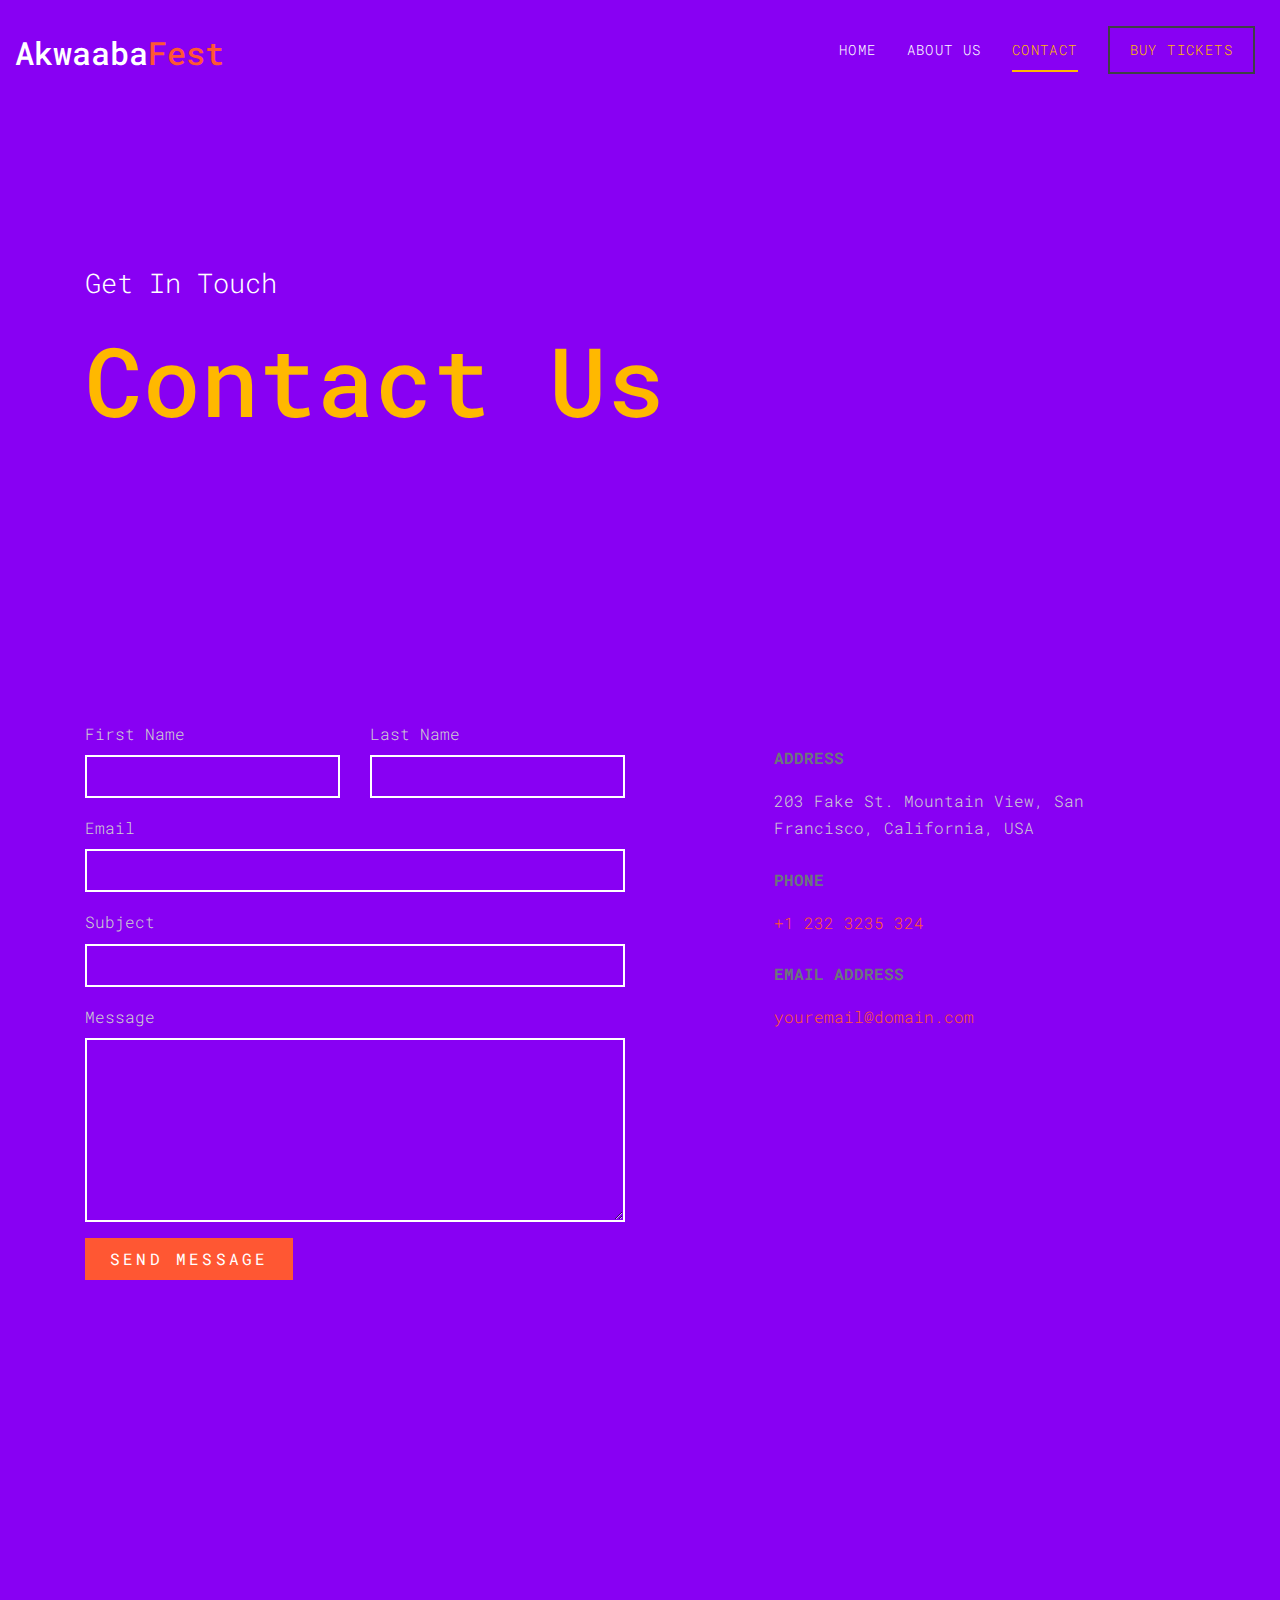
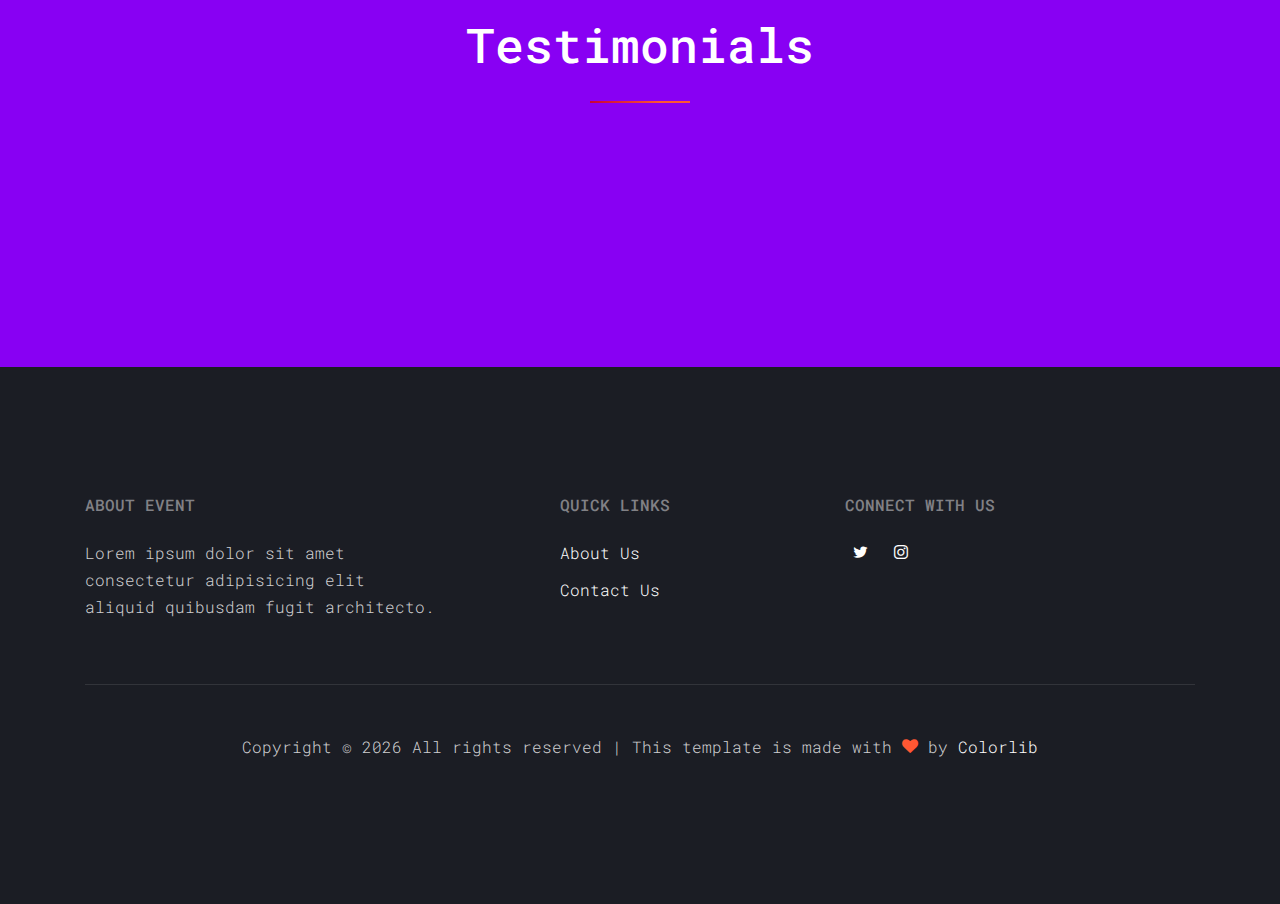
<file: contact.html>
<!DOCTYPE html>
<html lang="en">
  <head>
    <title>Akwaaba Fest</title>
    <meta charset="utf-8">
    <meta name="viewport" content="width=device-width, initial-scale=1, shrink-to-fit=no">

    <link href="https://fonts.googleapis.com/css?family=Roboto+Mono" rel="stylesheet">
    <link rel="stylesheet" href="fonts/icomoon/style.css">
    <link rel="stylesheet" href="css/bootstrap.min.css">
    <link rel="stylesheet" href="css/magnific-popup.css">
    <link rel="stylesheet" href="css/jquery-ui.css">
    <link rel="stylesheet" href="css/owl.carousel.min.css">
    <link rel="stylesheet" href="css/owl.theme.default.min.css">
    <link rel="stylesheet" href="css/bootstrap-datepicker.css">
    <link rel="stylesheet" href="fonts/flaticon/font/flaticon.css">
    <link rel="stylesheet" href="css/aos.css">

    <link rel="stylesheet" href="css/style.css">
  </head>
  <body>
  
  <div class="site-wrap">

    <div class="site-mobile-menu">
      <div class="site-mobile-menu-header">
        <div class="site-mobile-menu-close mt-3">
          <span class="icon-close2 js-menu-toggle"></span>
        </div>
      </div>
      <div class="site-mobile-menu-body"></div>
    </div>
    
    <header class="site-navbar py-3" role="banner">
      <div class="container-fluid">
        <div class="row align-items-center">
          <div class="col-11 col-xl-2">
            <h1 class="mb-0"><a href="index.html" class="text-white h2 mb-0">Akwaaba<span class="text-primary">Fest</span> </a></h1>
          </div>
          <div class="col-12 col-md-10 d-none d-xl-block">
            <nav class="site-navigation position-relative text-right" role="navigation">
              <ul class="site-menu js-clone-nav mx-auto d-none d-lg-block">
                <li><a href="index.html">Home</a></li>
                <li><a href="about.html">About Us</a></li>
                <!-- <li><a href="speakers.html">Speakers</a></li>
                <li><a href="news.html">News</a></li> -->
                <li class="active"><a href="contact.html">Contact</a></li>
                <li class="cta"><a href="#">Buy Tickets</a></li>
              </ul>
            </nav>
          </div>
          <div class="d-inline-block d-xl-none ml-md-0 mr-auto py-3" style="position: relative; top: 3px;"><a href="#" class="site-menu-toggle js-menu-toggle text-white"><span class="icon-menu h3"></span></a></div>
          </div>
        </div>
      </div>
    </header>

    <div class="site-section site-hero inner">
      <div class="container">
        <div class="row align-items-center">
          <div class="col-md-10">
            <span class="d-block mb-3 caption">Get In Touch</span>
            <h1 class="d-block mb-4">Contact Us</h1>
          </div>
        </div>
      </div>
    </div>

    <div class="site-section">
      <div class="container">
        <div class="row">
          <div class="col-md-6">
            <form action="#">
             

              <div class="row form-group">
                <div class="col-md-6 mb-3 mb-md-0">
                  <label class="" for="fname">First Name</label>
                  <input type="text" id="fname" class="form-control">
                </div>
                <div class="col-md-6">
                  <label class="" for="lname">Last Name</label>
                  <input type="text" id="lname" class="form-control">
                </div>
              </div>

              <div class="row form-group">
                
                <div class="col-md-12">
                  <label class="" for="email">Email</label> 
                  <input type="email" id="email" class="form-control">
                </div>
              </div>

              <div class="row form-group">
                
                <div class="col-md-12">
                  <label class="" for="subject">Subject</label> 
                  <input type="subject" id="subject" class="form-control">
                </div>
              </div>

              <div class="row form-group">
                <div class="col-md-12">
                  <label class="" for="message">Message</label> 
                  <textarea name="message" id="message" cols="30" rows="7" class="form-control"></textarea>
                </div>
              </div>

              <div class="row form-group">
                <div class="col-md-12">
                  <input type="submit" value="Send Message" class="btn btn-primary py-2 px-4 text-white">
                </div>
              </div>

  
            </form>
          </div>
          <div class="col-md-5 ml-auto">
            <div class="p-4 mb-3">
              <p class="mb-0 font-weight-bold text-secondary text-uppercase mb-3">Address</p>
              <p class="mb-4">203 Fake St. Mountain View, San Francisco, California, USA</p>

              <p class="mb-0 font-weight-bold text-secondary text-uppercase mb-3">Phone</p>
              <p class="mb-4"><a href="#">+1 232 3235 324</a></p>

              <p class="mb-0 font-weight-bold text-secondary text-uppercase mb-3">Email Address</p>
              <p class="mb-0"><a href="#">youremail@domain.com</a></p>

            </div>
          </div>
        </div>
      </div>
    </div>
    

    <div class="site-section">
      <div class="container">
        <div class="row mb-5 justify-content-center">
          <div class="col-lg-4 mb-5">
            <div class="site-section-heading">
              <h2 class="text-center">Testimonials</h2>
            </div>
          </div>
        </div>
<!-- 
        <div class="slide-one-item home-slider owl-carousel">
          
          <div class="row justify-content-center">

            <div class="testimony text-center col-md-5">
              <figure>
                <img src="images/person_1.jpg" alt="Image" class="img-fluid">
              </figure>
              <blockquote>
                <p>&ldquo;Lorem ipsum dolor sit amet, consectetur adipisicing elit. Maxime exercitationem alias reprehenderit error quidem aliquam ad minus, veritatis modi.&rdquo;</p>
                <p class="author">&mdash; Emely Peters</p>
              </blockquote>
            </div>
          </div>

          <div class="row justify-content-center">
           <div class="testimony text-center col-md-5">
              <figure>
                <img src="images/person_2.jpg" alt="Image" class="img-fluid">
              </figure>
              <blockquote>
                <p>&ldquo;Lorem ipsum dolor sit amet, consectetur adipisicing elit. Maxime exercitationem alias reprehenderit error quidem aliquam ad minus, veritatis modi.&rdquo;</p>
                <p class="author">&mdash; Alex Anchors</p>
              </blockquote>
            </div>
          </div>

          <div class="row justify-content-center">
            <div class="testimony text-center col-md-5">
              <figure>
                <img src="images/person_3.jpg" alt="Image" class="img-fluid">
              </figure>
              <blockquote>
                <p>&ldquo;Lorem ipsum dolor sit amet, consectetur adipisicing elit. Maxime exercitationem alias reprehenderit error quidem aliquam ad minus, veritatis modi.&rdquo;</p>
                <p class="author">&mdash; Aaron Thomas</p>
              </blockquote>
            </div>
          </div>

          <div class="row justify-content-center">
            <div class="testimony text-center col-md-5">
              <figure>
                <img src="images/person_1.jpg" alt="Image" class="img-fluid">
              </figure>
              <blockquote>
                <p>&ldquo;Lorem ipsum dolor sit amet, consectetur adipisicing elit. Maxime exercitationem alias reprehenderit error quidem aliquam ad minus, veritatis modi.&rdquo;</p>
                <p class="author">&mdash; Emely Peters</p>
              </blockquote>
            </div>
          </div>

          <div class="row justify-content-center">
           <div class="testimony text-center col-md-5">
              <figure>
                <img src="images/person_2.jpg" alt="Image" class="img-fluid">
              </figure>
              <blockquote>
                <p>&ldquo;Lorem ipsum dolor sit amet, consectetur adipisicing elit. Maxime exercitationem alias reprehenderit error quidem aliquam ad minus, veritatis modi.&rdquo;</p>
                <p class="author">&mdash; Alex Anchors</p>
              </blockquote>
            </div>
          </div>

          <div class="row justify-content-center">
            <div class="testimony text-center col-md-5">
              <figure>
                <img src="images/person_3.jpg" alt="Image" class="img-fluid">
              </figure>
              <blockquote>
                <p>&ldquo;Lorem ipsum dolor sit amet, consectetur adipisicing elit. Maxime exercitationem alias reprehenderit error quidem aliquam ad minus, veritatis modi.&rdquo;</p>
                <p class="author">&mdash; Aaron Thomas</p>
              </blockquote>
            </div>
          </div>

        </div> -->




        
      </div>
    </div>
    
      
    <footer class="site-footer">
      <div class="container">
        <div class="row mb-5">
          <div class="col-md-4">
            <h2 class="footer-heading text-uppercase mb-4">About Event</h2>
            <p>Lorem ipsum dolor sit amet consectetur adipisicing elit aliquid quibusdam fugit architecto.</p>
          </div>
          <div class="col-md-3 ml-auto">
            <h2 class="footer-heading text-uppercase mb-4">Quick Links</h2>
            <ul class="list-unstyled">
              <li><a href="about.html">About Us</a></li>
              <!-- <li><a href="#">Speakers</a></li> -->
              <!-- <li><a href="#">Gallery</a></li> -->
              <li><a href="contact.html">Contact Us</a></li>
            </ul>
          </div>
          <div class="col-md-4">
            <h2 class="footer-heading text-uppercase mb-4">Connect with Us</h2>
            <p>
              <!-- <a href="#" class="p-2 pl-0"><span class="icon-facebook"></span></a> -->
              <a href="https://twitter.com/akwaaba_fest" class="p-2"><span class="icon-twitter"></span></a>
              <!-- <a href="#" class="p-2"><span class="icon-youtube"></span></a> -->
              <a href="https://instagram.com/akwaaba.fest" class="p-2"><span class="icon-instagram"></span></a>
            </p>
          </div>
        </div>
        <div class="row">
          
            <div class="col-md-12 text-center">
              <div class="border-top pt-5">
              <p>
              <!-- Link back to Colorlib can't be removed. Template is licensed under CC BY 3.0. -->
              Copyright &copy; <script>document.write(new Date().getFullYear());</script> All rights reserved | This template is made with <i class="icon-heart text-primary" aria-hidden="true"></i> by <a href="https://colorlib.com" target="_blank" >Colorlib</a>
              <!-- Link back to Colorlib can't be removed. Template is licensed under CC BY 3.0. -->
              </p>
            </div>
          </div>
        </div>
      </div>
    </footer>
    
  </div>

  <script src="js/jquery-3.3.1.min.js"></script>
  <script src="js/jquery-migrate-3.0.1.min.js"></script>
  <script src="js/jquery-ui.js"></script>
  <script src="js/popper.min.js"></script>
  <script src="js/bootstrap.min.js"></script>
  <script src="js/owl.carousel.min.js"></script>
  <script src="js/jquery.stellar.min.js"></script>
  <script src="js/jquery.countdown.min.js"></script>
  <script src="js/jquery.magnific-popup.min.js"></script>
  <script src="js/bootstrap-datepicker.min.js"></script>
  <script src="js/aos.js"></script>

  <script src="js/main.js"></script>
    
  </body>
</html>
</file>
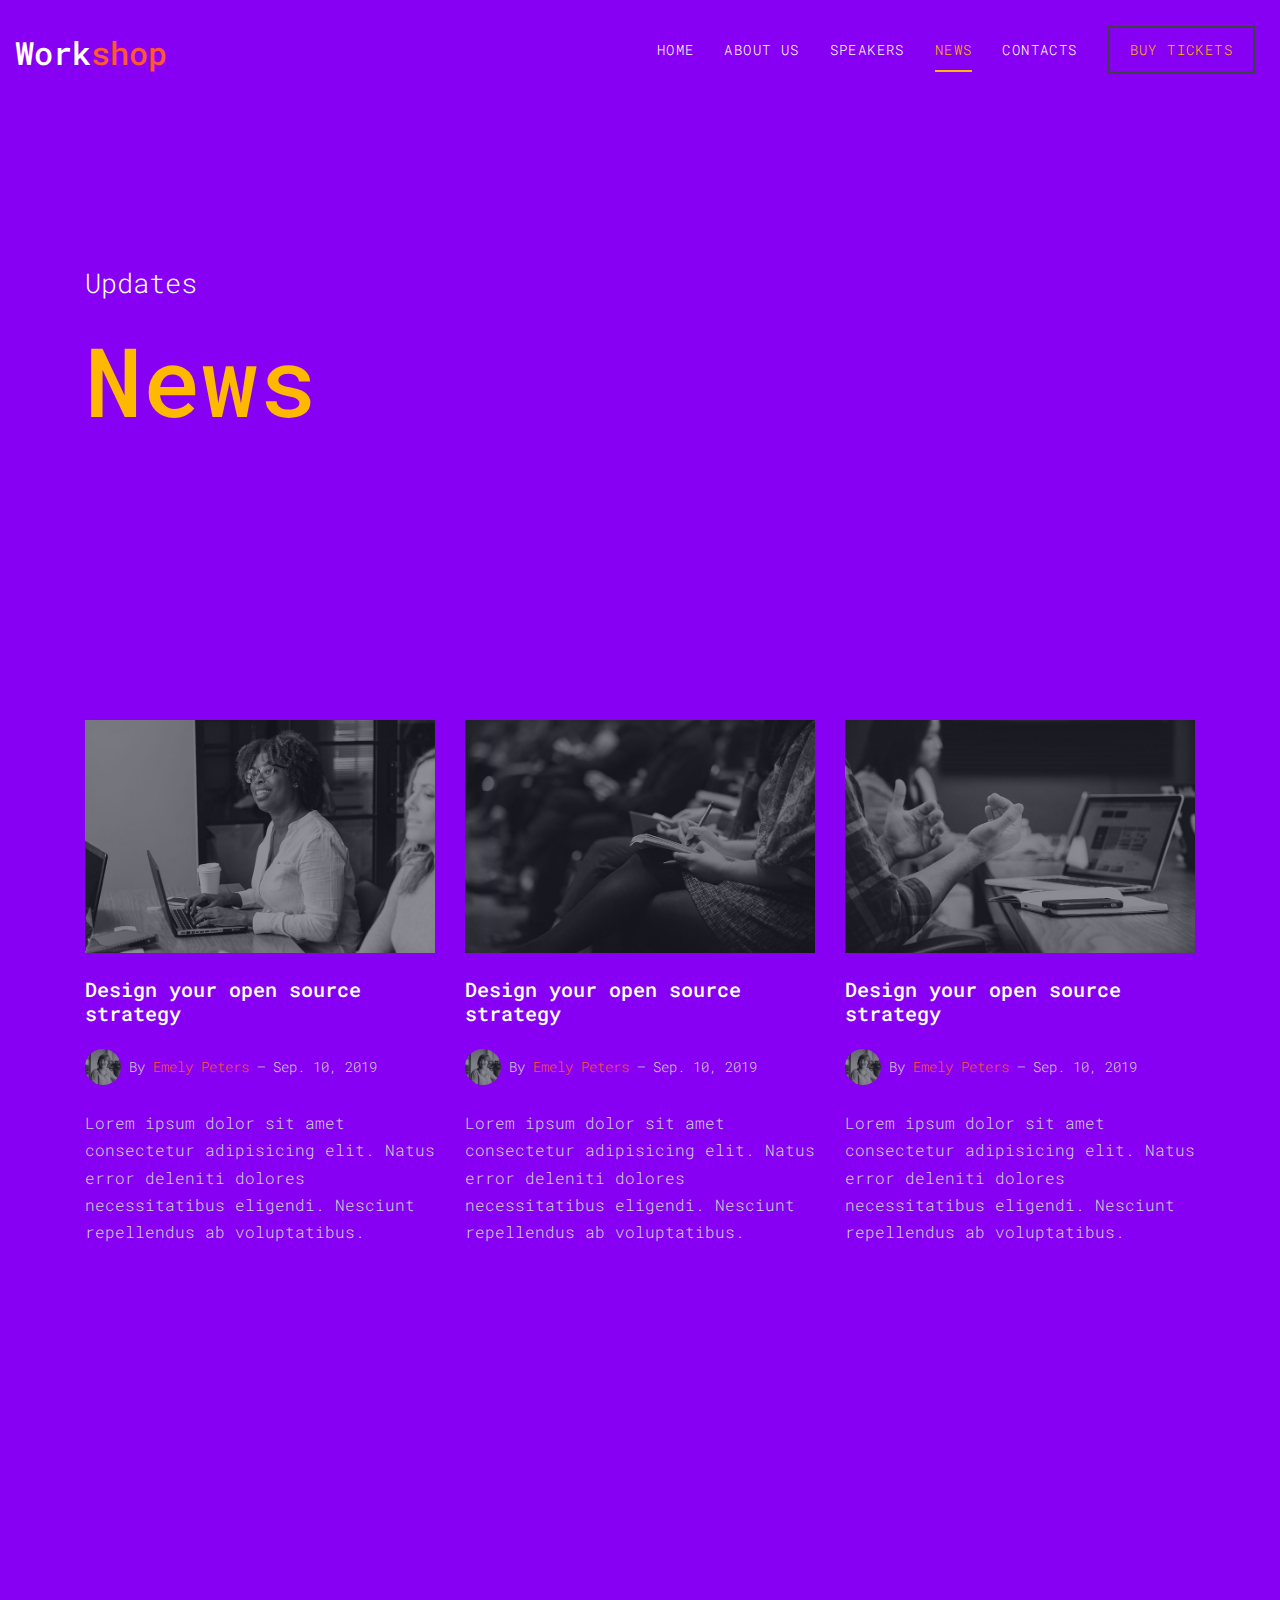
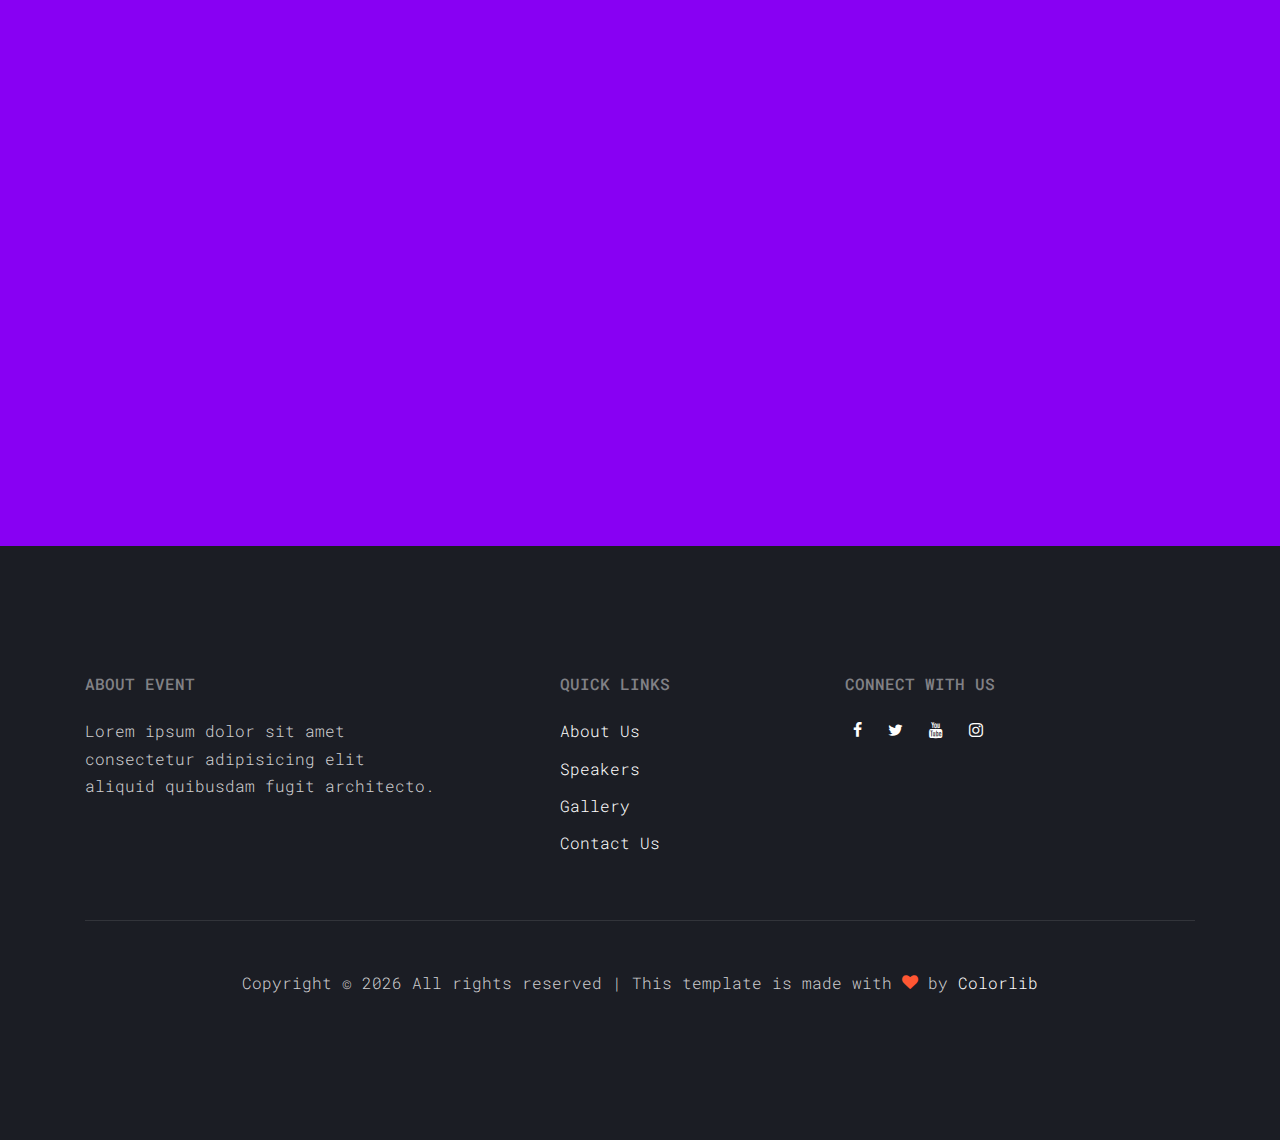
<file: news.html>
<!DOCTYPE html>
<html lang="en">
  <head>
    <title>Akwaaba Fest</title>
    <meta charset="utf-8">
    <meta name="viewport" content="width=device-width, initial-scale=1, shrink-to-fit=no">

    <link href="https://fonts.googleapis.com/css?family=Roboto+Mono" rel="stylesheet">
    <link rel="stylesheet" href="fonts/icomoon/style.css">
    <link rel="stylesheet" href="css/bootstrap.min.css">
    <link rel="stylesheet" href="css/magnific-popup.css">
    <link rel="stylesheet" href="css/jquery-ui.css">
    <link rel="stylesheet" href="css/owl.carousel.min.css">
    <link rel="stylesheet" href="css/owl.theme.default.min.css">
    <link rel="stylesheet" href="css/bootstrap-datepicker.css">
    <link rel="stylesheet" href="fonts/flaticon/font/flaticon.css">
    <link rel="stylesheet" href="css/aos.css">

    <link rel="stylesheet" href="css/style.css">
  </head>
  <body>
  
  <div class="site-wrap">

    <div class="site-mobile-menu">
      <div class="site-mobile-menu-header">
        <div class="site-mobile-menu-close mt-3">
          <span class="icon-close2 js-menu-toggle"></span>
        </div>
      </div>
      <div class="site-mobile-menu-body"></div>
    </div>
    
    <header class="site-navbar py-3" role="banner">
      <div class="container-fluid">
        <div class="row align-items-center">
          <div class="col-11 col-xl-2">
            <h1 class="mb-0"><a href="index.html" class="text-white h2 mb-0">Work<span class="text-primary">shop</span> </a></h1>
          </div>
          <div class="col-12 col-md-10 d-none d-xl-block">
            <nav class="site-navigation position-relative text-right" role="navigation">
              <ul class="site-menu js-clone-nav mx-auto d-none d-lg-block">
                <li><a href="index.html">Home</a></li>
                <li><a href="about.html">About Us</a></li>
                <li><a href="speakers.html">Speakers</a></li>
                <li class="active"><a href="news.html">News</a></li>
                <li><a href="contact.html">Contacts</a></li>
                <li class="cta"><a href="buy-tickets.html">Buy Tickets</a></li>
              </ul>
            </nav>
          </div>
          <div class="d-inline-block d-xl-none ml-md-0 mr-auto py-3" style="position: relative; top: 3px;"><a href="#" class="site-menu-toggle js-menu-toggle text-white"><span class="icon-menu h3"></span></a></div>
          </div>
        </div>
      </div>
    </header>

    <div class="site-section site-hero inner">
      <div class="container">
        <div class="row align-items-center">
          <div class="col-md-10">
            <span class="d-block mb-3 caption" data-aos="fade-up">Updates</span>
            <h1 class="d-block mb-4" data-aos="fade-up" data-aos-delay="100">News</h1>
          </div>
        </div>
      </div>
    </div>

    <div class="site-section">
      <div class="container">
        <div class="row mb-5">
          <div class="col-md-6 col-lg-4 mb-5 mb-lg-5 blog-entry"  data-aos="fade-up" data-aos-delay="200">
            <a href="#" class="d-block mb-4">
              <img src="images/img_1.jpg" alt="Image" class="img-fluid"> 
            </a>
            <h2 class="mb-4"><a href="#">Design your open source strategy</a></h2>
            <div class="mb-4 post-meta d-flex align-items-center">
              <div class="mr-2"><img src="images/person_1.jpg" alt="Image" class="img-fluid"></div>
              <div><span>By <a href="#">Emely Peters</a></span> &mdash; <span>Sep. 10, 2019</span></div> 
            </div>
            <p>Lorem ipsum dolor sit amet consectetur adipisicing elit. Natus error deleniti dolores necessitatibus eligendi. Nesciunt repellendus ab voluptatibus.
          </div>

          <div class="col-md-6 col-lg-4 mb-5 mb-lg-5 blog-entry" data-aos="fade-up" data-aos-delay="300">
            <a href="#" class="d-block mb-4">
              <img src="images/img_2.jpg" alt="Image" class="img-fluid"> 
            </a>
            <h2 class="mb-4"><a href="#">Design your open source strategy</a></h2>
            <div class="mb-4 post-meta d-flex align-items-center">
              <div class="mr-2"><img src="images/person_1.jpg" alt="Image" class="img-fluid"></div>
              <div><span>By <a href="#">Emely Peters</a></span> &mdash; <span>Sep. 10, 2019</span></div> 
            </div>
            <p>Lorem ipsum dolor sit amet consectetur adipisicing elit. Natus error deleniti dolores necessitatibus eligendi. Nesciunt repellendus ab voluptatibus.
          </div>

          <div class="col-md-6 col-lg-4 mb-5 mb-lg-5 blog-entry" data-aos="fade-up" data-aos-delay="400">
            <a href="#" class="d-block mb-4">
              <img src="images/img_3.jpg" alt="Image" class="img-fluid"> 
            </a>
            <h2 class="mb-4"><a href="#">Design your open source strategy</a></h2>
            <div class="mb-4 post-meta d-flex align-items-center">
              <div class="mr-2"><img src="images/person_1.jpg" alt="Image" class="img-fluid"></div>
              <div><span>By <a href="#">Emely Peters</a></span> &mdash; <span>Sep. 10, 2019</span></div> 
            </div>
            <p>Lorem ipsum dolor sit amet consectetur adipisicing elit. Natus error deleniti dolores necessitatibus eligendi. Nesciunt repellendus ab voluptatibus.
          </div>

          <div class="col-md-6 col-lg-4 mb-5 mb-lg-5 blog-entry"  data-aos="fade-up" data-aos-delay="200">
            <a href="#" class="d-block mb-4">
              <img src="images/img_1.jpg" alt="Image" class="img-fluid"> 
            </a>
            <h2 class="mb-4"><a href="#">Design your open source strategy</a></h2>
            <div class="mb-4 post-meta d-flex align-items-center">
              <div class="mr-2"><img src="images/person_1.jpg" alt="Image" class="img-fluid"></div>
              <div><span>By <a href="#">Emely Peters</a></span> &mdash; <span>Sep. 10, 2019</span></div> 
            </div>
            <p>Lorem ipsum dolor sit amet consectetur adipisicing elit. Natus error deleniti dolores necessitatibus eligendi. Nesciunt repellendus ab voluptatibus.
          </div>

          <div class="col-md-6 col-lg-4 mb-5 mb-lg-5 blog-entry" data-aos="fade-up" data-aos-delay="300">
            <a href="#" class="d-block mb-4">
              <img src="images/img_2.jpg" alt="Image" class="img-fluid"> 
            </a>
            <h2 class="mb-4"><a href="#">Design your open source strategy</a></h2>
            <div class="mb-4 post-meta d-flex align-items-center">
              <div class="mr-2"><img src="images/person_1.jpg" alt="Image" class="img-fluid"></div>
              <div><span>By <a href="#">Emely Peters</a></span> &mdash; <span>Sep. 10, 2019</span></div> 
            </div>
            <p>Lorem ipsum dolor sit amet consectetur adipisicing elit. Natus error deleniti dolores necessitatibus eligendi. Nesciunt repellendus ab voluptatibus.
          </div>

          <div class="col-md-6 col-lg-4 mb-5 mb-lg-5 blog-entry" data-aos="fade-up" data-aos-delay="400">
            <a href="#" class="d-block mb-4">
              <img src="images/img_3.jpg" alt="Image" class="img-fluid"> 
            </a>
            <h2 class="mb-4"><a href="#">Design your open source strategy</a></h2>
            <div class="mb-4 post-meta d-flex align-items-center">
              <div class="mr-2"><img src="images/person_1.jpg" alt="Image" class="img-fluid"></div>
              <div><span>By <a href="#">Emely Peters</a></span> &mdash; <span>Sep. 10, 2019</span></div> 
            </div>
            <p>Lorem ipsum dolor sit amet consectetur adipisicing elit. Natus error deleniti dolores necessitatibus eligendi. Nesciunt repellendus ab voluptatibus.
          </div>

        </div>


        <div class="row" data-aos="fade-up" data-aos-delay="500">
          <div class="col-md-12 text-center">
            <div class="custom-pagination">
              <span>1</span>
              <a href="#">2</a>
              <a href="#">3</a>
              <a href="#">4</a>
              <a href="#">5</a>
              <span>...</span>
              <a href="#">10</a>
            </div>
          </div>
        </div>
      </div>
    </div>

    
      
    <footer class="site-footer">
      <div class="container">
        <div class="row mb-5">
          <div class="col-md-4">
            <h2 class="footer-heading text-uppercase mb-4">About Event</h2>
            <p>Lorem ipsum dolor sit amet consectetur adipisicing elit aliquid quibusdam fugit architecto.</p>
          </div>
          <div class="col-md-3 ml-auto">
            <h2 class="footer-heading text-uppercase mb-4">Quick Links</h2>
            <ul class="list-unstyled">
              <li><a href="#">About Us</a></li>
              <li><a href="#">Speakers</a></li>
              <li><a href="#">Gallery</a></li>
              <li><a href="#">Contact Us</a></li>
            </ul>
          </div>
          <div class="col-md-4">
            <h2 class="footer-heading text-uppercase mb-4">Connect with Us</h2>
            <p>
              <a href="#" class="p-2 pl-0"><span class="icon-facebook"></span></a>
              <a href="#" class="p-2"><span class="icon-twitter"></span></a>
              <a href="#" class="p-2"><span class="icon-youtube"></span></a>
              <a href="#" class="p-2"><span class="icon-instagram"></span></a>
            </p>
          </div>
        </div>
        <div class="row">
          
            <div class="col-md-12 text-center">
              <div class="border-top pt-5">
              <p>
              <!-- Link back to Colorlib can't be removed. Template is licensed under CC BY 3.0. -->
              Copyright &copy; <script>document.write(new Date().getFullYear());</script> All rights reserved | This template is made with <i class="icon-heart text-primary" aria-hidden="true"></i> by <a href="https://colorlib.com" target="_blank" >Colorlib</a>
              <!-- Link back to Colorlib can't be removed. Template is licensed under CC BY 3.0. -->
              </p>
            </div>
          </div>
        </div>
      </div>
    </footer>
    
  </div>

  <script src="js/jquery-3.3.1.min.js"></script>
  <script src="js/jquery-migrate-3.0.1.min.js"></script>
  <script src="js/jquery-ui.js"></script>
  <script src="js/popper.min.js"></script>
  <script src="js/bootstrap.min.js"></script>
  <script src="js/owl.carousel.min.js"></script>
  <script src="js/jquery.stellar.min.js"></script>
  <script src="js/jquery.countdown.min.js"></script>
  <script src="js/jquery.magnific-popup.min.js"></script>
  <script src="js/bootstrap-datepicker.min.js"></script>
  <script src="js/aos.js"></script>

  <script src="js/main.js"></script>
    
  </body>
</html>
</file>
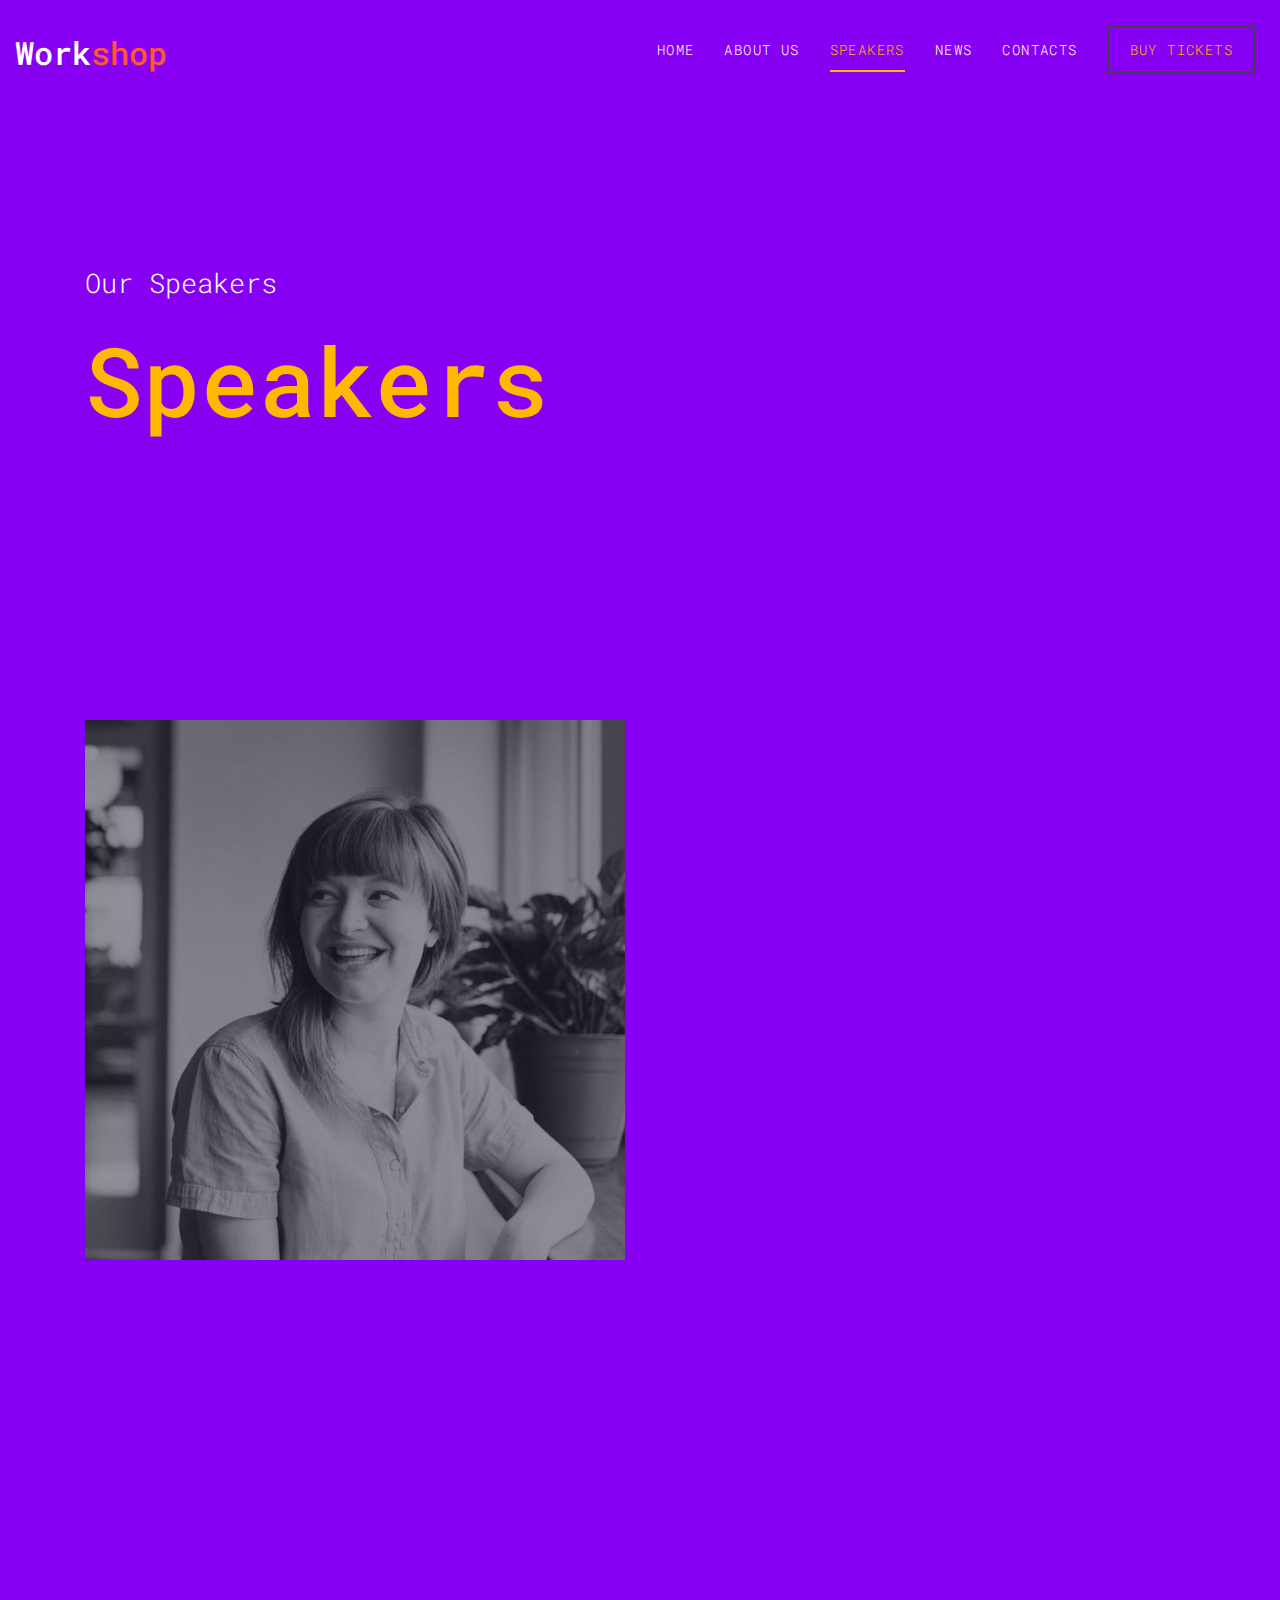
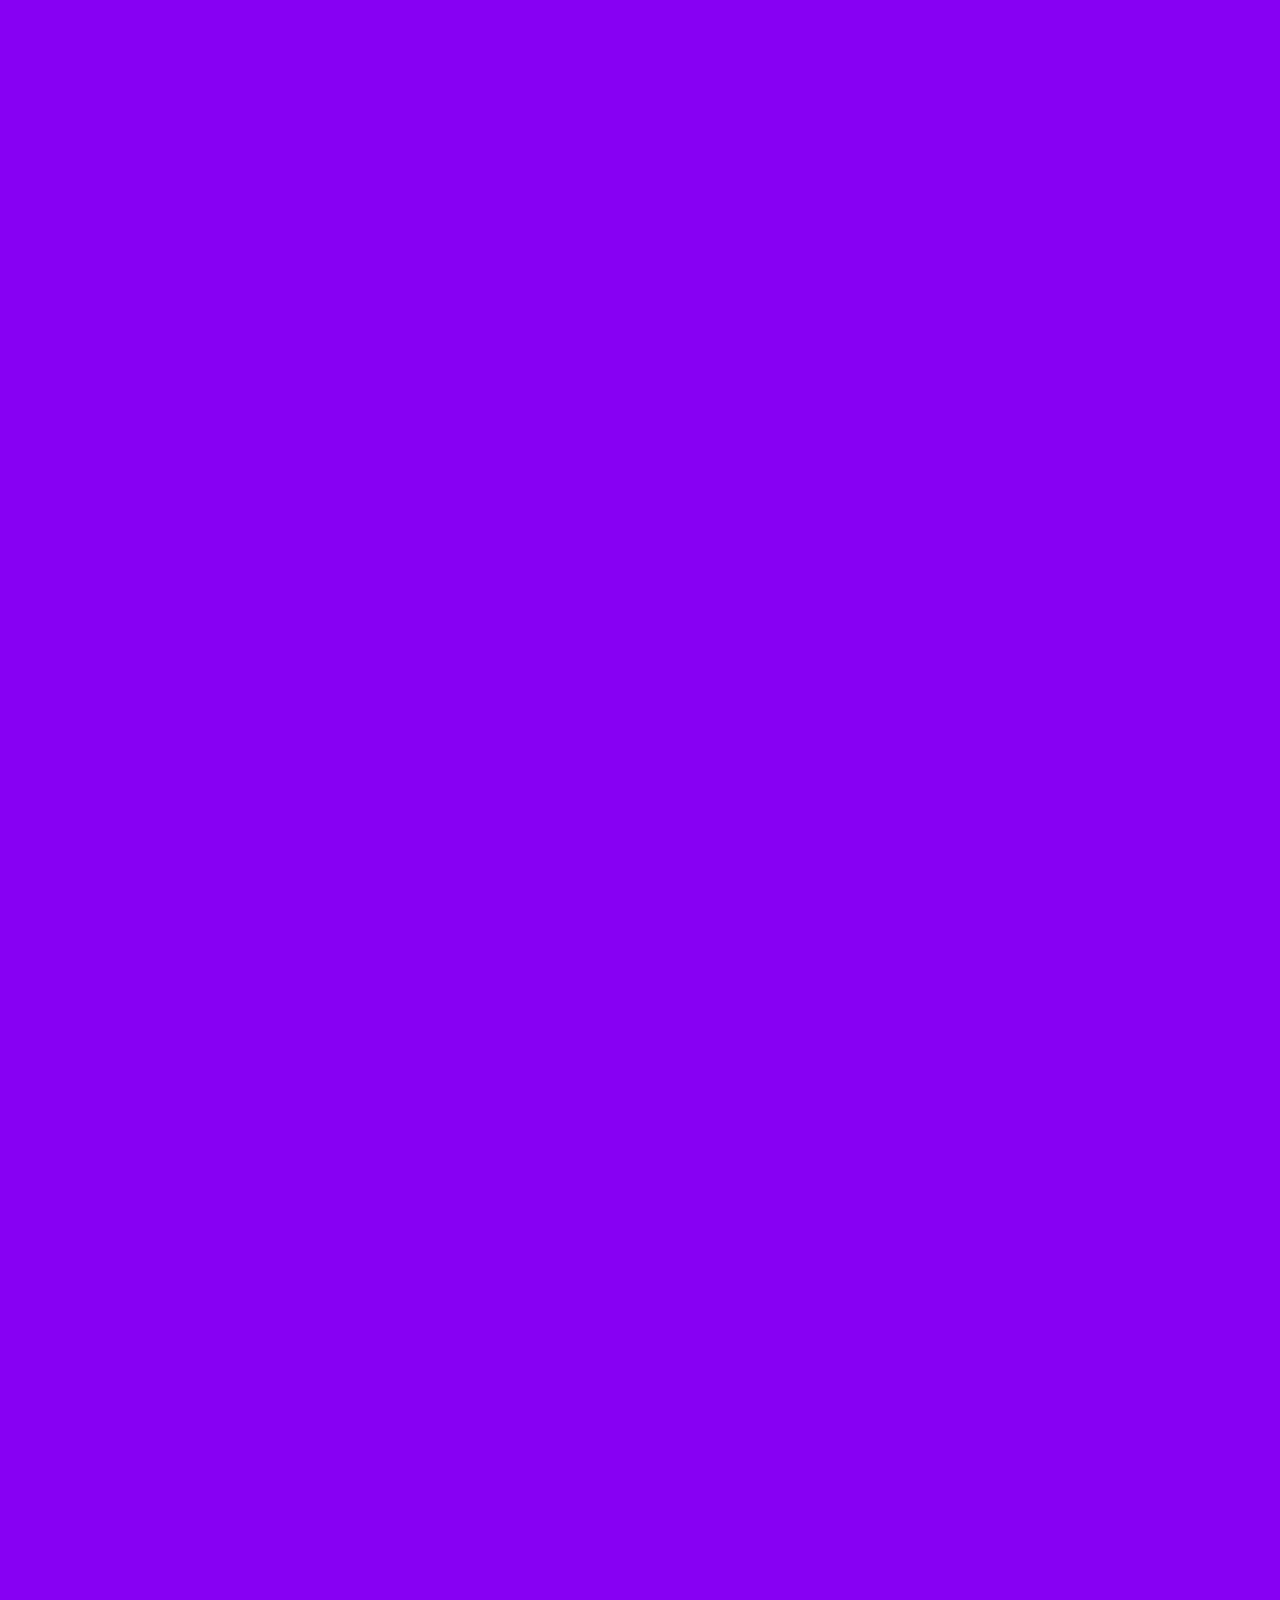
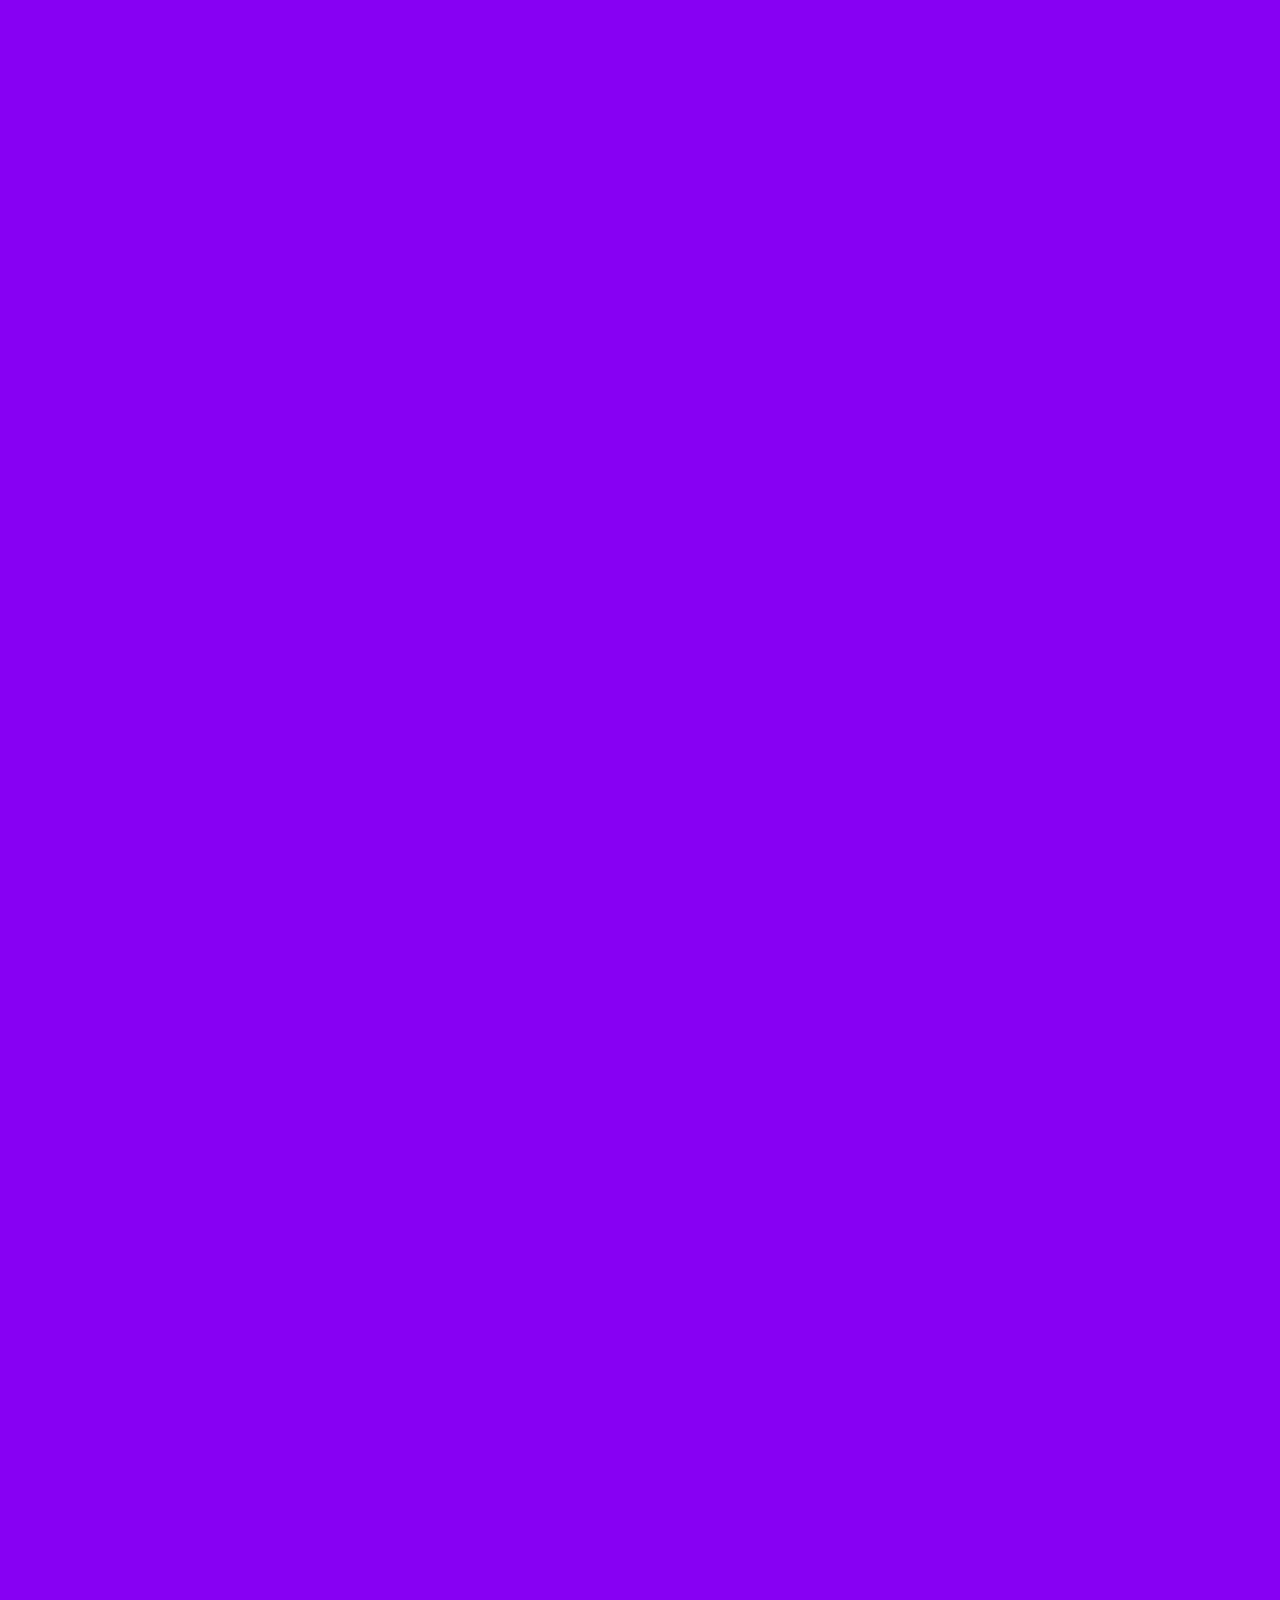
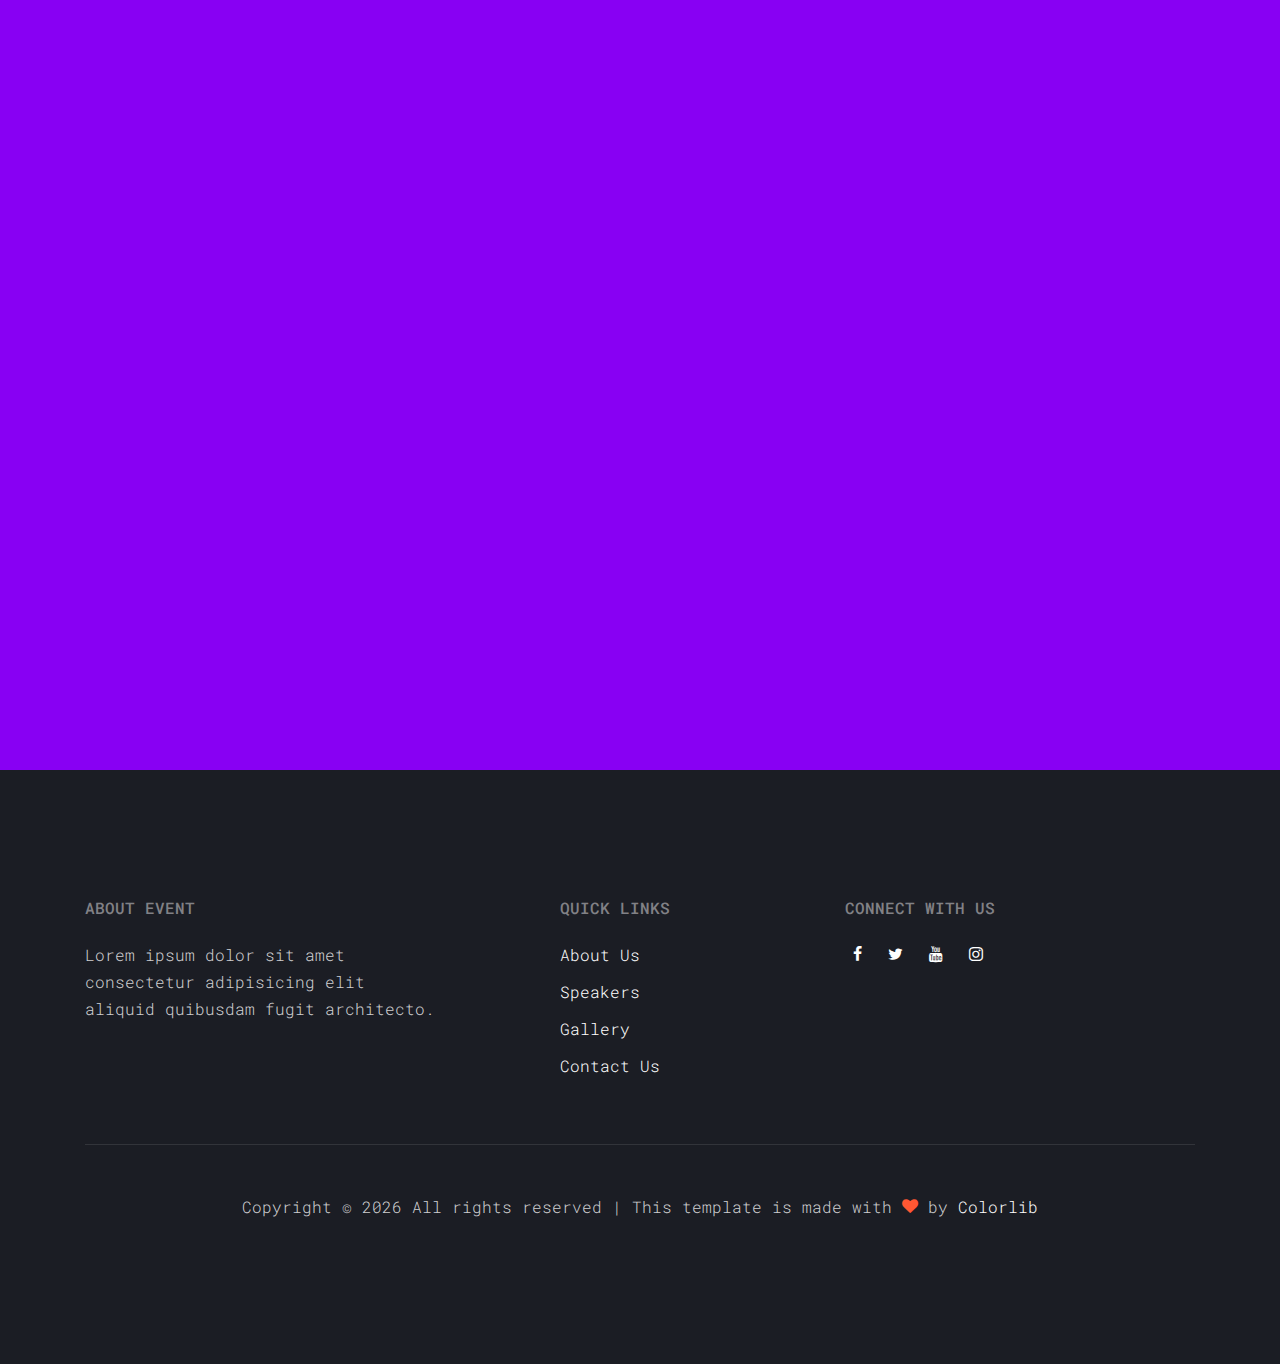
<file: speakers.html>
<!DOCTYPE html>
<html lang="en">
  <head>
    <title>Workshop &mdash; Colorlib Website Template</title>
    <meta charset="utf-8">
    <meta name="viewport" content="width=device-width, initial-scale=1, shrink-to-fit=no">

    <link href="https://fonts.googleapis.com/css?family=Roboto+Mono" rel="stylesheet">
    <link rel="stylesheet" href="fonts/icomoon/style.css">
    <link rel="stylesheet" href="css/bootstrap.min.css">
    <link rel="stylesheet" href="css/magnific-popup.css">
    <link rel="stylesheet" href="css/jquery-ui.css">
    <link rel="stylesheet" href="css/owl.carousel.min.css">
    <link rel="stylesheet" href="css/owl.theme.default.min.css">
    <link rel="stylesheet" href="css/bootstrap-datepicker.css">
    <link rel="stylesheet" href="fonts/flaticon/font/flaticon.css">
    <link rel="stylesheet" href="css/aos.css">

    <link rel="stylesheet" href="css/style.css">
  </head>
  <body>
  
  <div class="site-wrap">

    <div class="site-mobile-menu">
      <div class="site-mobile-menu-header">
        <div class="site-mobile-menu-close mt-3">
          <span class="icon-close2 js-menu-toggle"></span>
        </div>
      </div>
      <div class="site-mobile-menu-body"></div>
    </div>
    
    <header class="site-navbar py-3" role="banner">
      <div class="container-fluid">
        <div class="row align-items-center">
          <div class="col-11 col-xl-2">
            <h1 class="mb-0"><a href="index.html" class="text-white h2 mb-0">Work<span class="text-primary">shop</span> </a></h1>
          </div>
          <div class="col-12 col-md-10 d-none d-xl-block">
            <nav class="site-navigation position-relative text-right" role="navigation">
              <ul class="site-menu js-clone-nav mx-auto d-none d-lg-block">
                <li><a href="index.html">Home</a></li>
                <li><a href="about.html">About Us</a></li>
                <li class="active"><a href="speakers.html">Speakers</a></li>
                <li><a href="news.html">News</a></li>
                <li><a href="contact.html">Contacts</a></li>
                <li class="cta"><a href="buy-tickets.html">Buy Tickets</a></li>
              </ul>
            </nav>
          </div>
          <div class="d-inline-block d-xl-none ml-md-0 mr-auto py-3" style="position: relative; top: 3px;"><a href="#" class="site-menu-toggle js-menu-toggle text-white"><span class="icon-menu h3"></span></a></div>
          </div>
        </div>
      </div>
    </header>

    <div class="site-section site-hero inner">
      <div class="container">
        <div class="row align-items-center">
          <div class="col-md-10">
            <span class="d-block mb-3 caption" data-aos="fade-up">Our Speakers</span>
            <h1 class="d-block mb-4" data-aos="fade-up" data-aos-delay="100">Speakers</h1>
          </div>
        </div>
      </div>
    </div>

    <div class="site-section">
      <div class="container">
        

        <div class="row align-items-center speaker">
          <div class="col-lg-6 mb-5 mb-lg-0" data-aos="fade" data-aos-delay="100">
            <img src="images/person_1.jpg" alt="Image" class="img-fluid">
          </div>
          <div class="col-lg-6 ml-auto">
            <h2 class="text-white mb-4 name" data-aos="fade-right" data-aos-delay="200">Emely Peters</h2>
            <div class="bio pl-lg-5">
              <span class="text-uppercase text-primary d-block mb-3" data-aos="fade-right" data-aos-delay="300">Web Designer</span>
              <p class="mb-4" data-aos="fade-right" data-aos-delay="400">Lorem ipsum dolor sit amet consectetur adipisicing elit. Natus error deleniti dolores necessitatibus eligendi. Nesciunt repellendus ab voluptatibus. Minima architecto impedit eaque molestiae dicta quam. Cum ducimus. Culpa distinctio aperiam</p>
              <p data-aos="fade-right" data-aos-delay="500">
                Follow Emely &mdash;
                <a href="#" class="p-2"><span class="icon-facebook"></span></a>
                <a href="#" class="p-2"><span class="icon-twitter"></span></a>
                <a href="#" class="p-2"><span class="icon-github"></span></a>
              </p>
            </div>
          </div>
        </div>

        <div class="row align-items-center speaker">
          <div class="col-lg-6 mb-5 mb-lg-0 order-lg-2" data-aos="fade" data-aos-delay="100">
            <img src="images/person_2.jpg" alt="Image" class="img-fluid">
          </div>
          <div class="col-lg-6 ml-auto order-lg-1">
            <h2 class="text-white mb-4 name" data-aos="fade-left" data-aos-delay="200">Alex Anchor</h2>
            <div class="bio pr-lg-5">
              <span class="text-uppercase text-primary d-block mb-3" data-aos="fade-left" data-aos-delay="300">Web Designer</span>
              <p class="mb-4" data-aos="fade-left" data-aos-delay="400">Lorem ipsum dolor sit amet consectetur adipisicing elit. Natus error deleniti dolores necessitatibus eligendi. Nesciunt repellendus ab voluptatibus. Minima architecto impedit eaque molestiae dicta quam. Cum ducimus. Culpa distinctio aperiam</p>
              <p data-aos="fade-left" data-aos-delay="500">
                Follow Alex &mdash;
                <a href="#" class="p-2"><span class="icon-facebook"></span></a>
                <a href="#" class="p-2"><span class="icon-twitter"></span></a>
                <a href="#" class="p-2"><span class="icon-github"></span></a>
              </p>
            </div>
          </div>
        </div>

        <div class="row align-items-center speaker">
          <div class="col-lg-6 mb-5 mb-lg-0" data-aos="fade" data-aos-delay="100">
            <img src="images/person_3.jpg" alt="Image" class="img-fluid">
          </div>
          <div class="col-lg-6 ml-auto">
            <h2 class="text-white mb-4 name" data-aos="fade-right" data-aos-delay="200">Aaron Thomas</h2>
            <div class="bio pl-lg-5">
              <span class="text-uppercase text-primary d-block mb-3" data-aos="fade-right" data-aos-delay="300">Web Designer</span>
              <p class="mb-4" data-aos="fade-right" data-aos-delay="400">Lorem ipsum dolor sit amet consectetur adipisicing elit. Natus error deleniti dolores necessitatibus eligendi. Nesciunt repellendus ab voluptatibus. Minima architecto impedit eaque molestiae dicta quam. Cum ducimus. Culpa distinctio aperiam</p>
              <p data-aos="fade-right" data-aos-delay="500">
                Follow Aaron &mdash;
                <a href="#" class="p-2"><span class="icon-facebook"></span></a>
                <a href="#" class="p-2"><span class="icon-twitter"></span></a>
                <a href="#" class="p-2"><span class="icon-github"></span></a>
              </p>
            </div>
          </div>
        </div>

      
        <div class="row align-items-center speaker">
          <div class="col-lg-6 mb-5 mb-lg-0 order-lg-2" data-aos="fade" data-aos-delay="100">
            <img src="images/person_4.jpg" alt="Image" class="img-fluid">
          </div>
          <div class="col-lg-6 ml-auto order-lg-1">
            <h2 class="text-white mb-4 name" data-aos="fade-left" data-aos-delay="200">Chris Mathews</h2>
            <div class="bio pr-lg-5">
              <span class="text-uppercase text-primary d-block mb-3" data-aos="fade-left" data-aos-delay="300">Web Designer</span>
              <p class="mb-4" data-aos="fade-left" data-aos-delay="400">Lorem ipsum dolor sit amet consectetur adipisicing elit. Natus error deleniti dolores necessitatibus eligendi. Nesciunt repellendus ab voluptatibus. Minima architecto impedit eaque molestiae dicta quam. Cum ducimus. Culpa distinctio aperiam</p>
              <p data-aos="fade-left" data-aos-delay="500">
                Follow Chris &mdash;
                <a href="#" class="p-2"><span class="icon-facebook"></span></a>
                <a href="#" class="p-2"><span class="icon-twitter"></span></a>
                <a href="#" class="p-2"><span class="icon-github"></span></a>
              </p>
            </div>
          </div>
        </div>

      </div>
    </div>

    <div class="site-section">
      <div class="container">
        <div class="row mb-5">
          <div class="col-lg-4" data-aos="fade-up">
            <div class="site-section-heading">
              <h2>Programs</h2>
            </div>
          </div>
          <div class="col-lg-6 mt-5 pl-lg-5" data-aos="fade-up" data-aos-delay="100">
            <p>Lorem ipsum dolor sit amet consectetur adipisicing elit. Natus error deleniti dolores necessitatibus eligendi. Nesciunt repellendus ab voluptatibus.</p>
          </div>
        </div>

        <div class="row align-items-stretch program">
          <div class="col-12 border-top border-bottom py-5" data-aos="fade" data-aos-delay="200">
            <div class="row align-items-stretch">
              <div class="col-md-3 text-white mb-3 mb-md-0"><span class="h4">8:00</span> <span>AM</span></div>
              <div class="col-md-9">
                <h2 class="text-white">Design your open source strategy</h2>
                <span>Chris Mathews</span>
              </div>
            </div>
          </div>

          <div class="col-12 border-bottom py-5" data-aos="fade" data-aos-delay="300">
            <div class="row align-items-stretch">
              <div class="col-md-3 text-white mb-3 mb-md-0"><span class="h4">9:30</span> <span>AM</span></div>
              <div class="col-md-9">
                <h2 class="text-white">Design your open source strategy</h2>
                <span>Chris Mathews</span>
              </div>
            </div>
          </div>

          <div class="col-12 border-bottom py-5" data-aos="fade" data-aos-delay="400">
            <div class="row align-items-stretch">
              <div class="col-md-3 text-white mb-3 mb-md-0"><span class="h4">10:30</span> <span>AM</span></div>
              <div class="col-md-9">
                <h2 class="text-white">Design your open source strategy</h2>
                <span>Chris Mathews</span>
              </div>
            </div>
          </div>

          <div class="col-12 border-bottom py-5" data-aos="fade" data-aos-delay="500">
            <div class="row align-items-stretch">
              <div class="col-md-3 text-white mb-3 mb-md-0"><span class="h4">10:45</span> <span>NOON</span></div>
              <div class="col-md-9">
                <h2 class="text-white">Break With Snacks</h2>
              </div>
            </div>
          </div>

          <div class="col-12 border-bottom py-5" data-aos="fade" data-aos-delay="600">
            <div class="row align-items-stretch">
              <div class="col-md-3 text-white mb-3 mb-md-0"><span class="h4">11:30</span> <span>AM</span></div>
              <div class="col-md-9">
                <h2 class="text-white">Design your open source strategy</h2>
                <span>Chris Mathews</span>
              </div>
            </div>
          </div>

          <div class="col-12 border-bottom py-5" data-aos="fade" data-aos-delay="700">
            <div class="row align-items-stretch">
              <div class="col-md-3 text-white mb-3 mb-md-0"><span class="h4">12:00</span> <span>NOON</span></div>
              <div class="col-md-9">
                <h2 class="text-white">Break For Lunch</h2>
              </div>
            </div>
          </div>


        </div>
      </div>
    </div>


    <div class="site-section" data-aos="fade">
      <div class="container">
        <div class="row mb-5 justify-content-center">
          <div class="col-lg-4 mb-5">
            <div class="site-section-heading">
              <h2 class="text-center">Testimonials</h2>
            </div>
          </div>
        </div>

        <div class="slide-one-item home-slider owl-carousel">
          
          <div class="row justify-content-center">

            <div class="testimony text-center col-md-5">
              <figure>
                <img src="images/person_1.jpg" alt="Image" class="img-fluid">
              </figure>
              <blockquote>
                <p>&ldquo;Lorem ipsum dolor sit amet, consectetur adipisicing elit. Maxime exercitationem alias reprehenderit error quidem aliquam ad minus, veritatis modi.&rdquo;</p>
                <p class="author">&mdash; Emely Peters</p>
              </blockquote>
            </div>
          </div>

          <div class="row justify-content-center">
           <div class="testimony text-center col-md-5">
              <figure>
                <img src="images/person_2.jpg" alt="Image" class="img-fluid">
              </figure>
              <blockquote>
                <p>&ldquo;Lorem ipsum dolor sit amet, consectetur adipisicing elit. Maxime exercitationem alias reprehenderit error quidem aliquam ad minus, veritatis modi.&rdquo;</p>
                <p class="author">&mdash; Alex Anchors</p>
              </blockquote>
            </div>
          </div>

          <div class="row justify-content-center">
            <div class="testimony text-center col-md-5">
              <figure>
                <img src="images/person_3.jpg" alt="Image" class="img-fluid">
              </figure>
              <blockquote>
                <p>&ldquo;Lorem ipsum dolor sit amet, consectetur adipisicing elit. Maxime exercitationem alias reprehenderit error quidem aliquam ad minus, veritatis modi.&rdquo;</p>
                <p class="author">&mdash; Aaron Thomas</p>
              </blockquote>
            </div>
          </div>

          <div class="row justify-content-center">
            <div class="testimony text-center col-md-5">
              <figure>
                <img src="images/person_1.jpg" alt="Image" class="img-fluid">
              </figure>
              <blockquote>
                <p>&ldquo;Lorem ipsum dolor sit amet, consectetur adipisicing elit. Maxime exercitationem alias reprehenderit error quidem aliquam ad minus, veritatis modi.&rdquo;</p>
                <p class="author">&mdash; Emely Peters</p>
              </blockquote>
            </div>
          </div>

          <div class="row justify-content-center">
           <div class="testimony text-center col-md-5">
              <figure>
                <img src="images/person_2.jpg" alt="Image" class="img-fluid">
              </figure>
              <blockquote>
                <p>&ldquo;Lorem ipsum dolor sit amet, consectetur adipisicing elit. Maxime exercitationem alias reprehenderit error quidem aliquam ad minus, veritatis modi.&rdquo;</p>
                <p class="author">&mdash; Alex Anchors</p>
              </blockquote>
            </div>
          </div>

          <div class="row justify-content-center">
            <div class="testimony text-center col-md-5">
              <figure>
                <img src="images/person_3.jpg" alt="Image" class="img-fluid">
              </figure>
              <blockquote>
                <p>&ldquo;Lorem ipsum dolor sit amet, consectetur adipisicing elit. Maxime exercitationem alias reprehenderit error quidem aliquam ad minus, veritatis modi.&rdquo;</p>
                <p class="author">&mdash; Aaron Thomas</p>
              </blockquote>
            </div>
          </div>

        </div>




        
      </div>
    </div>

    
      
    <footer class="site-footer">
      <div class="container">
        <div class="row mb-5">
          <div class="col-md-4">
            <h2 class="footer-heading text-uppercase mb-4">About Event</h2>
            <p>Lorem ipsum dolor sit amet consectetur adipisicing elit aliquid quibusdam fugit architecto.</p>
          </div>
          <div class="col-md-3 ml-auto">
            <h2 class="footer-heading text-uppercase mb-4">Quick Links</h2>
            <ul class="list-unstyled">
              <li><a href="#">About Us</a></li>
              <li><a href="#">Speakers</a></li>
              <li><a href="#">Gallery</a></li>
              <li><a href="#">Contact Us</a></li>
            </ul>
          </div>
          <div class="col-md-4">
            <h2 class="footer-heading text-uppercase mb-4">Connect with Us</h2>
            <p>
              <a href="#" class="p-2 pl-0"><span class="icon-facebook"></span></a>
              <a href="#" class="p-2"><span class="icon-twitter"></span></a>
              <a href="#" class="p-2"><span class="icon-youtube"></span></a>
              <a href="#" class="p-2"><span class="icon-instagram"></span></a>
            </p>
          </div>
        </div>
        <div class="row">
          
            <div class="col-md-12 text-center">
              <div class="border-top pt-5">
              <p>
              <!-- Link back to Colorlib can't be removed. Template is licensed under CC BY 3.0. -->
              Copyright &copy; <script>document.write(new Date().getFullYear());</script> All rights reserved | This template is made with <i class="icon-heart text-primary" aria-hidden="true"></i> by <a href="https://colorlib.com" target="_blank" >Colorlib</a>
              <!-- Link back to Colorlib can't be removed. Template is licensed under CC BY 3.0. -->
              </p>
            </div>
          </div>
        </div>
      </div>
    </footer>
    
  </div>

  <script src="js/jquery-3.3.1.min.js"></script>
  <script src="js/jquery-migrate-3.0.1.min.js"></script>
  <script src="js/jquery-ui.js"></script>
  <script src="js/popper.min.js"></script>
  <script src="js/bootstrap.min.js"></script>
  <script src="js/owl.carousel.min.js"></script>
  <script src="js/jquery.stellar.min.js"></script>
  <script src="js/jquery.countdown.min.js"></script>
  <script src="js/jquery.magnific-popup.min.js"></script>
  <script src="js/bootstrap-datepicker.min.js"></script>
  <script src="js/aos.js"></script>

  <script src="js/main.js"></script>
    
  </body>
</html>
</file>
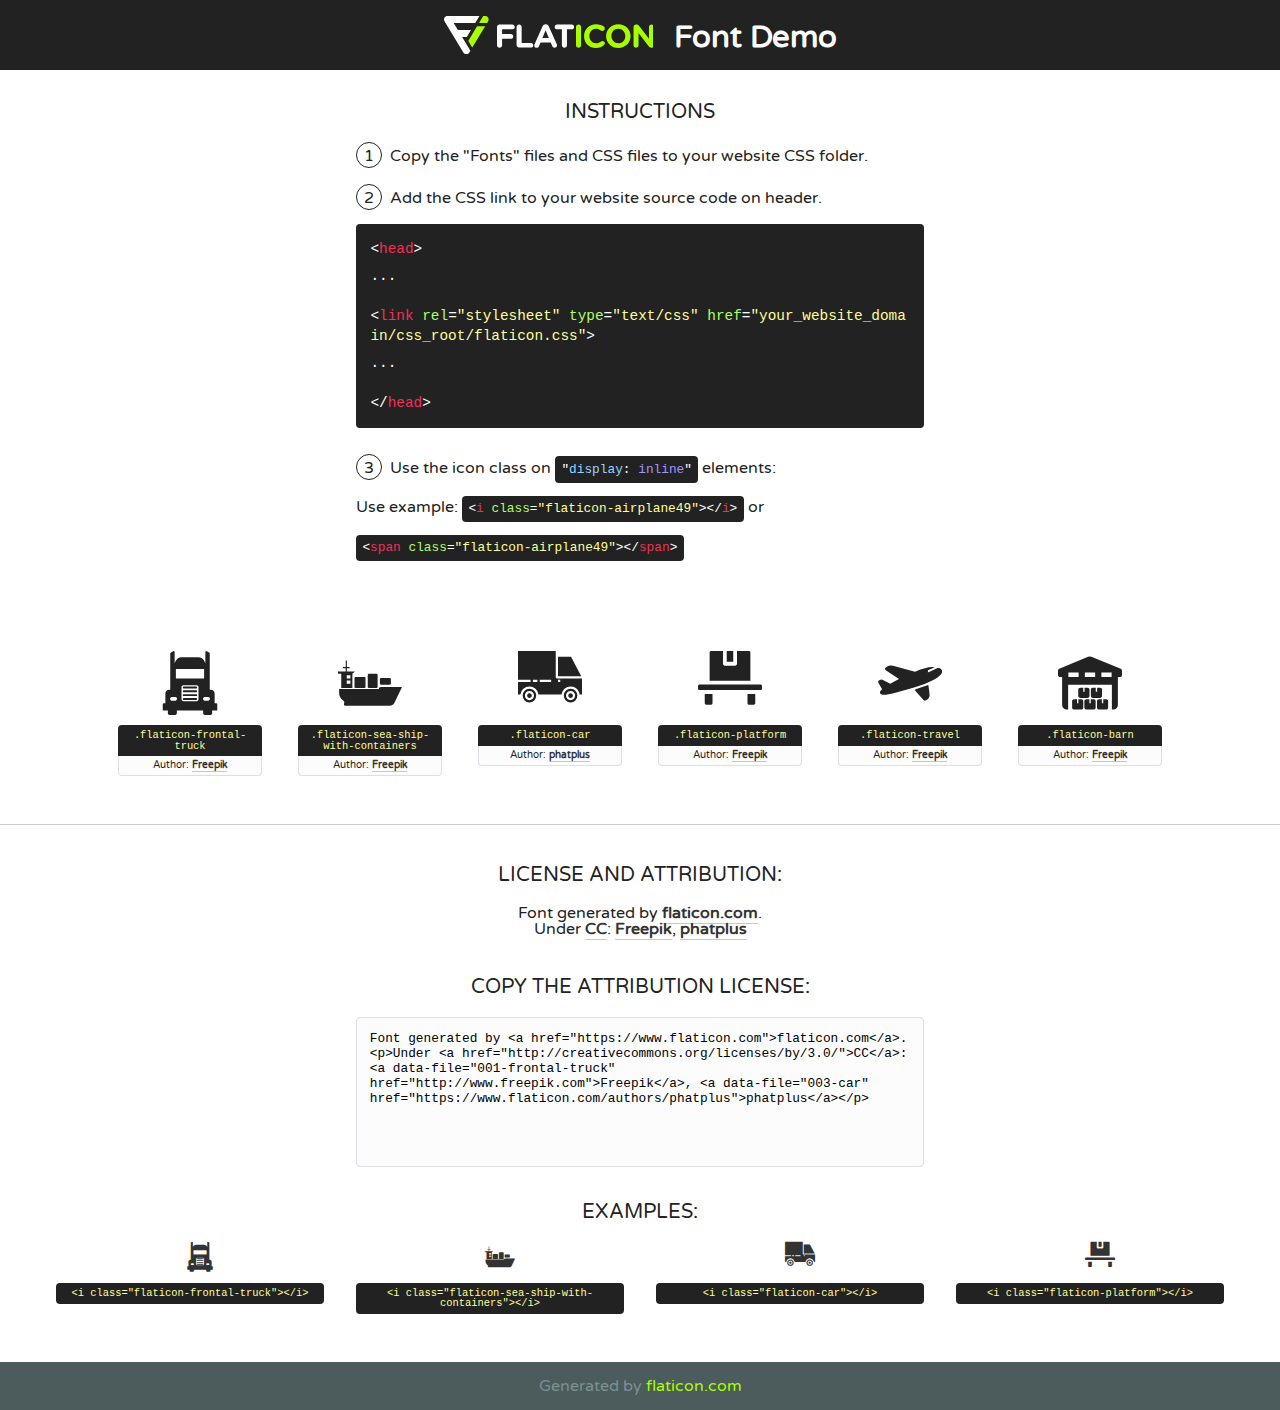
<file: fonts/flaticon/font/flaticon.html>
<!DOCTYPE html>
<!--
  Flaticon icon font: Flaticon
  Creation date: 24/01/2019 09:02
-->
<html>
<!DOCTYPE html>
<html>

<head>
    <title>Flaticon WebFont</title>
    <link href="http://fonts.googleapis.com/css?family=Varela+Round" rel="stylesheet" type="text/css" />
    <link rel="stylesheet" type="text/css" href="flaticon.css">
    <meta charset="UTF-8">
    <style>
    html, body, div, span, applet, object, iframe,
    h1, h2, h3, h4, h5, h6, p, blockquote, pre,
    a, abbr, acronym, address, big, cite, code,
    del, dfn, em, img, ins, kbd, q, s, samp,
    small, strike, strong, sub, sup, tt, var,
    b, u, i, center,
    dl, dt, dd, ol, ul, li,
    fieldset, form, label, legend,
    table, caption, tbody, tfoot, thead, tr, th, td,
    article, aside, canvas, details, embed, 
    figure, figcaption, footer, header, hgroup, 
    menu, nav, output, ruby, section, summary,
    time, mark, audio, video {
        margin: 0;
        padding: 0;
        border: 0;
        font-size: 100%;
        font: inherit;
        vertical-align: baseline;
    }
    /* HTML5 display-role reset for older browsers */
    article, aside, details, figcaption, figure, 
    footer, header, hgroup, menu, nav, section {
        display: block;
    }
    body {
        line-height: 1;
    }
    ol, ul {
        list-style: none;
    }
    blockquote, q {
        quotes: none;
    }
    blockquote:before, blockquote:after,
    q:before, q:after {
        content: '';
        content: none;
    }
    table {
        border-collapse: collapse;
        border-spacing: 0;
    }
    body {
        font-family: 'Varela Round', Helvetica, Arial, sans-serif;
        font-size: 16px;
        color: #222;
    }
    a {
        color: #333;
        border-bottom: 1px solid #a9fd00;
        font-weight: bold;
        text-decoration: none;
    }
    * {
        -moz-box-sizing: border-box;
        -webkit-box-sizing: border-box;
        box-sizing: border-box;
        margin: 0;
        padding: 0;
    }
    [class^="flaticon-"]:before, [class*=" flaticon-"]:before, [class^="flaticon-"]:after, [class*=" flaticon-"]:after {
        font-family: Flaticon;
        font-size: 30px;
        font-style: normal;
        margin-left: 20px;
        color: #333;
    }
    .wrapper {
        max-width: 600px;
        margin: auto;
        padding: 0 1em;
    }
    .title {
        font-size: 1.25em;
        text-align: center;
        margin-bottom: 1em;
        text-transform: uppercase;
    }
    header {
        text-align: center;
        background-color: #222;
        color: #fff;
        padding: 1em;
    }
    header .logo {
        width: 210px;
        height: 38px;
        display: inline-block;
        vertical-align: middle;
        margin-right: 1em;
        border: none;
    }
    header strong {
        font-size: 1.95em;
        font-weight: bold;
        vertical-align: middle;
        margin-top: 5px;
        display: inline-block;
    }
    .demo {
        margin: 2em auto;
        line-height: 1.25em;
    }
    .demo ul li {
        margin-bottom: 1em;
    }
    .demo ul li .num {
        color: #222;
        border-radius: 20px;
        display: inline-block;
        width: 26px;
        padding: 3px;
        height: 26px;
        text-align: center;
        margin-right: 0.5em;
        border: 1px solid #222;
    }
    .demo ul li code {
        background-color: #222;
        border-radius: 4px;
        padding: 0.25em 0.5em;
        display: inline-block;
        color: #fff;
        font-family: Consolas,Monaco,Lucida Console,Liberation Mono,DejaVu Sans Mono,Bitstream Vera Sans Mono,Courier New, monospace;
        font-weight: lighter;
        margin-top: 1em;
        font-size: 0.8em;
        word-break: break-all;
    }
    .demo ul li code.big {
        padding: 1em;
        font-size: 0.9em;
    }
    .demo ul li code .red {
        color: #EF3159;
    }
    .demo ul li code .green {
        color: #ACFF65;
    }
    .demo ul li code .yellow {
        color: #FFFF99;
    }
    .demo ul li code .blue {
        color: #99D3FF;
    }
    .demo ul li code .purple {
        color: #A295FF;
    }
    .demo ul li code .dots {
        margin-top: 0.5em;
        display: block;
    }
    #glyphs {
        border-bottom: 1px solid #ccc;
        padding: 2em 0;
        text-align: center;
    }
    .glyph {
        display: inline-block;
        width: 9em;
        margin: 1em;
        text-align: center;
        vertical-align: top;
        background: #FFF;
    }
    .glyph .glyph-icon {
        padding: 10px;
        display: block;
        font-family:"Flaticon";
        font-size: 64px;
        line-height: 1;
    }
    .glyph .glyph-icon:before {
        font-size: 64px;
        color: #222;
        margin-left: 0;
    }
    .class-name {
        font-size: 0.65em;
        background-color: #222;
        color: #fff;
        border-radius: 4px 4px 0 0;
        padding: 0.5em;
        color: #FFFF99;
        font-family: Consolas,Monaco,Lucida Console,Liberation Mono,DejaVu Sans Mono,Bitstream Vera Sans Mono,Courier New, monospace;
    }
    .author-name {
        font-size: 0.6em;
        background-color: #fcfcfd;
        border: 1px solid #DEDEE4;
        border-top: 0;
        border-radius: 0 0 4px 4px;
        padding: 0.5em;
    }
    .class-name:last-child {
        font-size: 10px;
        color:#888;
    }
    .class-name:last-child a {
        font-size: 10px;
        color:#555;
    }
    .class-name:last-child a:hover {
        color:#a9fd00;
    }
    .glyph > input {
        display: block;
        width: 100px;
        margin: 5px auto;
        text-align: center;
        font-size: 12px;
        cursor: text;
    }
    .glyph > input.icon-input {
        font-family:"Flaticon";
        font-size: 16px;
        margin-bottom: 10px;
    }
    .attribution .title {
        margin-top: 2em;
    }
    .attribution textarea {
        background-color: #fcfcfd;
        padding: 1em;
        border: none;
        box-shadow: none;
        border: 1px solid #DEDEE4;
        border-radius: 4px;
        resize: none;
        width: 100%;
        height: 150px;
        font-size: 0.8em;
        font-family: Consolas,Monaco,Lucida Console,Liberation Mono,DejaVu Sans Mono,Bitstream Vera Sans Mono,Courier New, monospace;
        -webkit-appearance: none;
    }
    .iconsuse {
        margin: 2em auto;
        text-align: center;
        max-width: 1200px;
    }
    .iconsuse:after {
        content: '';
        display: table;
        clear: both;
    }
    .iconsuse .image {
        float: left;
        width: 25%;
        padding: 0 1em;
    }
    .iconsuse .image p {
        margin-bottom: 1em;
    }
    .iconsuse .image span {
        display: block;
        font-size: 0.65em;
        background-color: #222;
        color: #fff;
        border-radius: 4px;
        padding: 0.5em;
        color: #FFFF99;
        margin-top: 1em;
        font-family: Consolas,Monaco,Lucida Console,Liberation Mono,DejaVu Sans Mono,Bitstream Vera Sans Mono,Courier New, monospace;
    }
    #footer {
        text-align: center;
        background-color: #4C5B5C;
        color: #7c9192;
        padding: 1em;
    }
    #footer a {
        border: none;
        color: #a9fd00;
        font-weight: normal;
    }
    @media (max-width: 960px) {
        .iconsuse .image {
            width: 50%;
        }
    }
    @media (max-width: 560px) {
        .iconsuse .image {
            width: 100%;
        }
    }
    </style>
</head>

<body class="characters-off">

    <header>
        <a href="https://www.flaticon.com" target="_blank" class="logo">
            <svg version="1.1" xmlns="http://www.w3.org/2000/svg" xmlns:xlink="http://www.w3.org/1999/xlink" xmlns:a="http://ns.adobe.com/AdobeSVGViewerExtensions/3.0/" viewBox="0 0 560.875 102.036" enable-background="new 0 0 560.875 102.036" xml:space="preserve">
                <defs>
                </defs>
                <g>
                    <g class="letters">
                        <path fill="#ffffff" d="M141.596,29.675c0-3.777,2.985-6.767,6.764-6.767h34.438c3.426,0,6.15,2.728,6.15,6.15
                        c0,3.43-2.724,6.149-6.15,6.149h-27.674v13.091h23.719c3.429,0,6.151,2.724,6.151,6.15c0,3.43-2.723,6.149-6.151,6.149h-23.719
                        v17.574c0,3.773-2.986,6.761-6.764,6.761c-3.779,0-6.764-2.989-6.764-6.761V29.675z"></path>
                        <path fill="#ffffff" d="M193.844,29.149c0-3.781,2.985-6.767,6.764-6.767c3.776,0,6.763,2.985,6.763,6.767v42.957h25.039
                        c3.426,0,6.149,2.726,6.149,6.153c0,3.425-2.723,6.15-6.149,6.15h-31.802c-3.779,0-6.764-2.986-6.764-6.768V29.149z"></path>
                        <path fill="#ffffff" d="M241.891,75.71l21.438-48.407c1.492-3.341,4.215-5.357,7.906-5.357h0.792
                        c3.686,0,6.323,2.017,7.815,5.357l21.439,48.407c0.436,0.967,0.701,1.845,0.701,2.723c0,3.602-2.809,6.501-6.414,6.501
                        c-3.161,0-5.269-1.845-6.499-4.655l-4.132-9.661h-27.059l-4.301,10.102c-1.144,2.631-3.426,4.214-6.237,4.214
                        c-3.517,0-6.24-2.81-6.24-6.325C241.1,77.64,241.451,76.677,241.891,75.71z M279.932,58.666l-8.521-20.297l-8.526,20.297H279.932
                        z"></path>
                        <path fill="#ffffff" d="M314.864,35.387H301.86c-3.429,0-6.239-2.813-6.239-6.238c0-3.429,2.811-6.24,6.239-6.24h39.533
                        c3.426,0,6.237,2.811,6.237,6.24c0,3.425-2.811,6.238-6.237,6.238h-13.001v42.785c0,3.773-2.99,6.761-6.764,6.761
                        c-3.779,0-6.764-2.989-6.764-6.761V35.387z"></path>
                        <path fill="#A9FD00" d="M352.615,29.149c0-3.781,2.985-6.767,6.767-6.767c3.774,0,6.761,2.985,6.761,6.767v49.024
                        c0,3.773-2.987,6.761-6.761,6.761c-3.781,0-6.767-2.989-6.767-6.761V29.149z"></path>
                        <path fill="#A9FD00" d="M374.132,53.836v-0.179c0-17.481,13.178-31.801,32.065-31.801c9.22,0,15.459,2.458,20.557,6.238
                        c1.402,1.054,2.637,2.985,2.637,5.357c0,3.692-2.985,6.59-6.681,6.59c-1.845,0-3.071-0.702-4.044-1.319
                        c-3.776-2.813-7.729-4.393-12.562-4.393c-10.364,0-17.831,8.611-17.831,19.154v0.173c0,10.542,7.291,19.329,17.831,19.329
                        c5.715,0,9.492-1.756,13.359-4.834c1.049-0.874,2.458-1.491,4.039-1.491c3.429,0,6.325,2.813,6.325,6.236
                        c0,2.106-1.056,3.78-2.282,4.834c-5.539,4.834-12.036,7.733-21.878,7.733C387.572,85.464,374.132,71.493,374.132,53.836z"></path>
                        <path fill="#A9FD00" d="M433.009,53.836v-0.179c0-17.481,13.79-31.801,32.766-31.801c18.981,0,32.592,14.143,32.592,31.628v0.173
                        c0,17.483-13.785,31.807-32.769,31.807C446.625,85.464,433.009,71.32,433.009,53.836z M484.224,53.836v-0.179
                        c0-10.539-7.725-19.326-18.626-19.326c-10.893,0-18.449,8.611-18.449,19.154v0.173c0,10.542,7.73,19.329,18.626,19.329
                        C476.676,72.986,484.224,64.378,484.224,53.836z"></path>
                        <path fill="#A9FD00" d="M506.233,29.321c0-3.774,2.99-6.763,6.767-6.763h1.401c3.252,0,5.183,1.583,7.029,3.953l26.093,34.265
                        V29.059c0-3.692,2.99-6.677,6.681-6.677c3.683,0,6.671,2.985,6.671,6.677v48.934c0,3.78-2.987,6.765-6.764,6.765h-0.436
                        c-3.257,0-5.188-1.581-7.034-3.953l-27.056-35.492v32.944c0,3.687-2.985,6.676-6.678,6.676c-3.683,0-6.673-2.989-6.673-6.676
                        V29.321z"></path>
                    </g>
                    <g class="insignia">
                        <path fill="#ffffff" d="M48.372,56.137h12.517l11.156-18.537H37.186L25.688,18.539h57.825L94.668,0H9.271
                        C5.925,0,2.842,1.801,1.198,4.716c-1.644,2.907-1.593,6.482,0.134,9.343l50.38,83.501c1.678,2.781,4.689,4.476,7.938,4.476
                        c3.246,0,6.257-1.695,7.935-4.476l2.898-4.804L48.372,56.137z"></path>
                        <g class="i">
                            <path fill="#A9FD00" d="M93.575,18.539h0.031v0.004l21.652,0.004l2.705-4.488c1.727-2.861,1.778-6.436,0.133-9.343
                            C116.454,1.801,113.371,0,110.026,0h-5.294L93.575,18.539z"></path>
                            <polygon fill="#A9FD00" points="88.291,27.356 64.725,66.486 75.519,84.404 109.942,27.356"></polygon>
                        </g>
                    </g>
                </g>
            </svg>
        </a>
        <strong>Font Demo</strong>
    </header>


    <section class="demo wrapper">

        <p class="title">Instructions</p>

        <ul>
            <li>
                <span class="num">1</span>Copy the "Fonts" files and CSS files to your website CSS folder.
            </li>
            <li>
                <span class="num">2</span>Add the CSS link to your website source code on header.
                <code class="big">
                    &lt;<span class="red">head</span>&gt;
                    <br/><span class="dots">...</span>
                    <br/>&lt;<span class="red">link</span> <span class="green">rel</span>=<span class="yellow">"stylesheet"</span> <span class="green">type</span>=<span class="yellow">"text/css"</span> <span class="green">href</span>=<span class="yellow">"your_website_domain/css_root/flaticon.css"</span>&gt;
                    <br/><span class="dots">...</span>
                    <br/>&lt;/<span class="red">head</span>&gt;
                </code>
            </li>

            <li>
                <p>
                    <span class="num">3</span>Use the icon class on <code>"<span class="blue">display</span>:<span class="purple"> inline</span>"</code> elements:
                    <br />
                    Use example: <code>&lt;<span class="red">i</span> <span class="green">class</span>=<span class="yellow">&quot;flaticon-airplane49&quot;</span>&gt;&lt;/<span class="red">i</span>&gt;</code> or <code>&lt;<span class="red">span</span> <span class="green">class</span>=<span class="yellow">&quot;flaticon-airplane49&quot;</span>&gt;&lt;/<span class="red">span</span>&gt;</code>
            </li>
        </ul>

    </section>




   <section id="glyphs">          
    
      
        <div class="glyph"><div class="glyph-icon flaticon-frontal-truck"></div>
            <div class="class-name">.flaticon-frontal-truck</div>
            <div class="author-name">Author: <a data-file="001-frontal-truck" href="http://www.freepik.com">Freepik</a> </div> 
        </div>        
        
        <div class="glyph"><div class="glyph-icon flaticon-sea-ship-with-containers"></div>
            <div class="class-name">.flaticon-sea-ship-with-containers</div>
            <div class="author-name">Author: <a data-file="002-sea-ship-with-containers" href="http://www.freepik.com">Freepik</a> </div> 
        </div>        
        
        <div class="glyph"><div class="glyph-icon flaticon-car"></div>
            <div class="class-name">.flaticon-car</div>
            <div class="author-name">Author: <a data-file="003-car" href="https://www.flaticon.com/authors/phatplus">phatplus</a> </div> 
        </div>        
        
        <div class="glyph"><div class="glyph-icon flaticon-platform"></div>
            <div class="class-name">.flaticon-platform</div>
            <div class="author-name">Author: <a data-file="004-platform" href="http://www.freepik.com">Freepik</a> </div> 
        </div>        
        
        <div class="glyph"><div class="glyph-icon flaticon-travel"></div>
            <div class="class-name">.flaticon-travel</div>
            <div class="author-name">Author: <a data-file="005-travel" href="http://www.freepik.com">Freepik</a> </div> 
        </div>        
        
        <div class="glyph"><div class="glyph-icon flaticon-barn"></div>
            <div class="class-name">.flaticon-barn</div>
            <div class="author-name">Author: <a data-file="006-barn" href="http://www.freepik.com">Freepik</a> </div> 
        </div>        
        

    </section>



    <section class="attribution wrapper"   style="text-align:center;">

      <div class="title">License and attribution:</div><div class="attrDiv">Font generated by <a href="https://www.flaticon.com">flaticon.com</a>. <div><p>Under <a href="http://creativecommons.org/licenses/by/3.0/">CC</a>: <a data-file="001-frontal-truck" href="http://www.freepik.com">Freepik</a>, <a data-file="003-car" href="https://www.flaticon.com/authors/phatplus">phatplus</a></p>  </div>
      </div>
      <div class="title">Copy the Attribution License:</div>

    <textarea onclick="this.focus();this.select();">Font generated by &lt;a href=&quot;https://www.flaticon.com&quot;&gt;flaticon.com&lt;/a&gt;. <p>Under <a href="http://creativecommons.org/licenses/by/3.0/">CC</a>: <a data-file="001-frontal-truck" href="http://www.freepik.com">Freepik</a>, <a data-file="003-car" href="https://www.flaticon.com/authors/phatplus">phatplus</a></p>  
     </textarea>

    </section>

    <section class="iconsuse">

          <div class="title">Examples:</div>            
             
            <div class="image">
                <p>
                    <i class="glyph-icon flaticon-frontal-truck"></i> 
                    <span>&lt;i class=&quot;flaticon-frontal-truck&quot;&gt;&lt;/i&gt;</span>
                </p>
            </div>
            
            <div class="image">
                <p>
                    <i class="glyph-icon flaticon-sea-ship-with-containers"></i> 
                    <span>&lt;i class=&quot;flaticon-sea-ship-with-containers&quot;&gt;&lt;/i&gt;</span>
                </p>
            </div>
            
            <div class="image">
                <p>
                    <i class="glyph-icon flaticon-car"></i> 
                    <span>&lt;i class=&quot;flaticon-car&quot;&gt;&lt;/i&gt;</span>
                </p>
            </div>
            
            <div class="image">
                <p>
                    <i class="glyph-icon flaticon-platform"></i> 
                    <span>&lt;i class=&quot;flaticon-platform&quot;&gt;&lt;/i&gt;</span>
                </p>
            </div>
                       
        </div>
                            
    </section>

<div id="footer">
    <div>Generated by <a href="https://www.flaticon.com">flaticon.com</a>
    </div>
</div>



</body>
</html>
</file>
<file: fonts/icomoon/style.css>
@font-face {
  font-family: 'icomoon';
  src:  url('fonts/icomoon.eot?10si43');
  src:  url('fonts/icomoon.eot?10si43#iefix') format('embedded-opentype'),
    url('fonts/icomoon.ttf?10si43') format('truetype'),
    url('fonts/icomoon.woff?10si43') format('woff'),
    url('fonts/icomoon.svg?10si43#icomoon') format('svg');
  font-weight: normal;
  font-style: normal;
}

[class^="icon-"], [class*=" icon-"] {
  /* use !important to prevent issues with browser extensions that change fonts */
  font-family: 'icomoon' !important;
  speak: none;
  font-style: normal;
  font-weight: normal;
  font-variant: normal;
  text-transform: none;
  line-height: 1;

  /* Better Font Rendering =========== */
  -webkit-font-smoothing: antialiased;
  -moz-osx-font-smoothing: grayscale;
}

.icon-asterisk:before {
  content: "\f069";
}
.icon-plus:before {
  content: "\f067";
}
.icon-question:before {
  content: "\f128";
}
.icon-minus:before {
  content: "\f068";
}
.icon-glass:before {
  content: "\f000";
}
.icon-music:before {
  content: "\f001";
}
.icon-search:before {
  content: "\f002";
}
.icon-envelope-o:before {
  content: "\f003";
}
.icon-heart:before {
  content: "\f004";
}
.icon-star:before {
  content: "\f005";
}
.icon-star-o:before {
  content: "\f006";
}
.icon-user:before {
  content: "\f007";
}
.icon-film:before {
  content: "\f008";
}
.icon-th-large:before {
  content: "\f009";
}
.icon-th:before {
  content: "\f00a";
}
.icon-th-list:before {
  content: "\f00b";
}
.icon-check:before {
  content: "\f00c";
}
.icon-close:before {
  content: "\f00d";
}
.icon-remove:before {
  content: "\f00d";
}
.icon-times:before {
  content: "\f00d";
}
.icon-search-plus:before {
  content: "\f00e";
}
.icon-search-minus:before {
  content: "\f010";
}
.icon-power-off:before {
  content: "\f011";
}
.icon-signal:before {
  content: "\f012";
}
.icon-cog:before {
  content: "\f013";
}
.icon-gear:before {
  content: "\f013";
}
.icon-trash-o:before {
  content: "\f014";
}
.icon-home:before {
  content: "\f015";
}
.icon-file-o:before {
  content: "\f016";
}
.icon-clock-o:before {
  content: "\f017";
}
.icon-road:before {
  content: "\f018";
}
.icon-download:before {
  content: "\f019";
}
.icon-arrow-circle-o-down:before {
  content: "\f01a";
}
.icon-arrow-circle-o-up:before {
  content: "\f01b";
}
.icon-inbox:before {
  content: "\f01c";
}
.icon-play-circle-o:before {
  content: "\f01d";
}
.icon-repeat:before {
  content: "\f01e";
}
.icon-rotate-right:before {
  content: "\f01e";
}
.icon-refresh:before {
  content: "\f021";
}
.icon-list-alt:before {
  content: "\f022";
}
.icon-lock:before {
  content: "\f023";
}
.icon-flag:before {
  content: "\f024";
}
.icon-headphones:before {
  content: "\f025";
}
.icon-volume-off:before {
  content: "\f026";
}
.icon-volume-down:before {
  content: "\f027";
}
.icon-volume-up:before {
  content: "\f028";
}
.icon-qrcode:before {
  content: "\f029";
}
.icon-barcode:before {
  content: "\f02a";
}
.icon-tag:before {
  content: "\f02b";
}
.icon-tags:before {
  content: "\f02c";
}
.icon-book:before {
  content: "\f02d";
}
.icon-bookmark:before {
  content: "\f02e";
}
.icon-print:before {
  content: "\f02f";
}
.icon-camera:before {
  content: "\f030";
}
.icon-font:before {
  content: "\f031";
}
.icon-bold:before {
  content: "\f032";
}
.icon-italic:before {
  content: "\f033";
}
.icon-text-height:before {
  content: "\f034";
}
.icon-text-width:before {
  content: "\f035";
}
.icon-align-left:before {
  content: "\f036";
}
.icon-align-center:before {
  content: "\f037";
}
.icon-align-right:before {
  content: "\f038";
}
.icon-align-justify:before {
  content: "\f039";
}
.icon-list:before {
  content: "\f03a";
}
.icon-dedent:before {
  content: "\f03b";
}
.icon-outdent:before {
  content: "\f03b";
}
.icon-indent:before {
  content: "\f03c";
}
.icon-video-camera:before {
  content: "\f03d";
}
.icon-image:before {
  content: "\f03e";
}
.icon-photo:before {
  content: "\f03e";
}
.icon-picture-o:before {
  content: "\f03e";
}
.icon-pencil:before {
  content: "\f040";
}
.icon-map-marker:before {
  content: "\f041";
}
.icon-adjust:before {
  content: "\f042";
}
.icon-tint:before {
  content: "\f043";
}
.icon-edit:before {
  content: "\f044";
}
.icon-pencil-square-o:before {
  content: "\f044";
}
.icon-share-square-o:before {
  content: "\f045";
}
.icon-check-square-o:before {
  content: "\f046";
}
.icon-arrows:before {
  content: "\f047";
}
.icon-step-backward:before {
  content: "\f048";
}
.icon-fast-backward:before {
  content: "\f049";
}
.icon-backward:before {
  content: "\f04a";
}
.icon-play:before {
  content: "\f04b";
}
.icon-pause:before {
  content: "\f04c";
}
.icon-stop:before {
  content: "\f04d";
}
.icon-forward:before {
  content: "\f04e";
}
.icon-fast-forward:before {
  content: "\f050";
}
.icon-step-forward:before {
  content: "\f051";
}
.icon-eject:before {
  content: "\f052";
}
.icon-chevron-left:before {
  content: "\f053";
}
.icon-chevron-right:before {
  content: "\f054";
}
.icon-plus-circle:before {
  content: "\f055";
}
.icon-minus-circle:before {
  content: "\f056";
}
.icon-times-circle:before {
  content: "\f057";
}
.icon-check-circle:before {
  content: "\f058";
}
.icon-question-circle:before {
  content: "\f059";
}
.icon-info-circle:before {
  content: "\f05a";
}
.icon-crosshairs:before {
  content: "\f05b";
}
.icon-times-circle-o:before {
  content: "\f05c";
}
.icon-check-circle-o:before {
  content: "\f05d";
}
.icon-ban:before {
  content: "\f05e";
}
.icon-arrow-left:before {
  content: "\f060";
}
.icon-arrow-right:before {
  content: "\f061";
}
.icon-arrow-up:before {
  content: "\f062";
}
.icon-arrow-down:before {
  content: "\f063";
}
.icon-mail-forward:before {
  content: "\f064";
}
.icon-share:before {
  content: "\f064";
}
.icon-expand:before {
  content: "\f065";
}
.icon-compress:before {
  content: "\f066";
}
.icon-exclamation-circle:before {
  content: "\f06a";
}
.icon-gift:before {
  content: "\f06b";
}
.icon-leaf:before {
  content: "\f06c";
}
.icon-fire:before {
  content: "\f06d";
}
.icon-eye:before {
  content: "\f06e";
}
.icon-eye-slash:before {
  content: "\f070";
}
.icon-exclamation-triangle:before {
  content: "\f071";
}
.icon-warning:before {
  content: "\f071";
}
.icon-plane:before {
  content: "\f072";
}
.icon-calendar:before {
  content: "\f073";
}
.icon-random:before {
  content: "\f074";
}
.icon-comment:before {
  content: "\f075";
}
.icon-magnet:before {
  content: "\f076";
}
.icon-chevron-up:before {
  content: "\f077";
}
.icon-chevron-down:before {
  content: "\f078";
}
.icon-retweet:before {
  content: "\f079";
}
.icon-shopping-cart:before {
  content: "\f07a";
}
.icon-folder:before {
  content: "\f07b";
}
.icon-folder-open:before {
  content: "\f07c";
}
.icon-arrows-v:before {
  content: "\f07d";
}
.icon-arrows-h:before {
  content: "\f07e";
}
.icon-bar-chart:before {
  content: "\f080";
}
.icon-bar-chart-o:before {
  content: "\f080";
}
.icon-twitter-square:before {
  content: "\f081";
}
.icon-facebook-square:before {
  content: "\f082";
}
.icon-camera-retro:before {
  content: "\f083";
}
.icon-key:before {
  content: "\f084";
}
.icon-cogs:before {
  content: "\f085";
}
.icon-gears:before {
  content: "\f085";
}
.icon-comments:before {
  content: "\f086";
}
.icon-thumbs-o-up:before {
  content: "\f087";
}
.icon-thumbs-o-down:before {
  content: "\f088";
}
.icon-star-half:before {
  content: "\f089";
}
.icon-heart-o:before {
  content: "\f08a";
}
.icon-sign-out:before {
  content: "\f08b";
}
.icon-linkedin-square:before {
  content: "\f08c";
}
.icon-thumb-tack:before {
  content: "\f08d";
}
.icon-external-link:before {
  content: "\f08e";
}
.icon-sign-in:before {
  content: "\f090";
}
.icon-trophy:before {
  content: "\f091";
}
.icon-github-square:before {
  content: "\f092";
}
.icon-upload:before {
  content: "\f093";
}
.icon-lemon-o:before {
  content: "\f094";
}
.icon-phone:before {
  content: "\f095";
}
.icon-square-o:before {
  content: "\f096";
}
.icon-bookmark-o:before {
  content: "\f097";
}
.icon-phone-square:before {
  content: "\f098";
}
.icon-twitter:before {
  content: "\f099";
}
.icon-facebook:before {
  content: "\f09a";
}
.icon-facebook-f:before {
  content: "\f09a";
}
.icon-github:before {
  content: "\f09b";
}
.icon-unlock:before {
  content: "\f09c";
}
.icon-credit-card:before {
  content: "\f09d";
}
.icon-feed:before {
  content: "\f09e";
}
.icon-rss:before {
  content: "\f09e";
}
.icon-hdd-o:before {
  content: "\f0a0";
}
.icon-bullhorn:before {
  content: "\f0a1";
}
.icon-bell-o:before {
  content: "\f0a2";
}
.icon-certificate:before {
  content: "\f0a3";
}
.icon-hand-o-right:before {
  content: "\f0a4";
}
.icon-hand-o-left:before {
  content: "\f0a5";
}
.icon-hand-o-up:before {
  content: "\f0a6";
}
.icon-hand-o-down:before {
  content: "\f0a7";
}
.icon-arrow-circle-left:before {
  content: "\f0a8";
}
.icon-arrow-circle-right:before {
  content: "\f0a9";
}
.icon-arrow-circle-up:before {
  content: "\f0aa";
}
.icon-arrow-circle-down:before {
  content: "\f0ab";
}
.icon-globe:before {
  content: "\f0ac";
}
.icon-wrench:before {
  content: "\f0ad";
}
.icon-tasks:before {
  content: "\f0ae";
}
.icon-filter:before {
  content: "\f0b0";
}
.icon-briefcase:before {
  content: "\f0b1";
}
.icon-arrows-alt:before {
  content: "\f0b2";
}
.icon-group:before {
  content: "\f0c0";
}
.icon-users:before {
  content: "\f0c0";
}
.icon-chain:before {
  content: "\f0c1";
}
.icon-link:before {
  content: "\f0c1";
}
.icon-cloud:before {
  content: "\f0c2";
}
.icon-flask:before {
  content: "\f0c3";
}
.icon-cut:before {
  content: "\f0c4";
}
.icon-scissors:before {
  content: "\f0c4";
}
.icon-copy:before {
  content: "\f0c5";
}
.icon-files-o:before {
  content: "\f0c5";
}
.icon-paperclip:before {
  content: "\f0c6";
}
.icon-floppy-o:before {
  content: "\f0c7";
}
.icon-save:before {
  content: "\f0c7";
}
.icon-square:before {
  content: "\f0c8";
}
.icon-bars:before {
  content: "\f0c9";
}
.icon-navicon:before {
  content: "\f0c9";
}
.icon-reorder:before {
  content: "\f0c9";
}
.icon-list-ul:before {
  content: "\f0ca";
}
.icon-list-ol:before {
  content: "\f0cb";
}
.icon-strikethrough:before {
  content: "\f0cc";
}
.icon-underline:before {
  content: "\f0cd";
}
.icon-table:before {
  content: "\f0ce";
}
.icon-magic:before {
  content: "\f0d0";
}
.icon-truck:before {
  content: "\f0d1";
}
.icon-pinterest:before {
  content: "\f0d2";
}
.icon-pinterest-square:before {
  content: "\f0d3";
}
.icon-google-plus-square:before {
  content: "\f0d4";
}
.icon-google-plus:before {
  content: "\f0d5";
}
.icon-money:before {
  content: "\f0d6";
}
.icon-caret-down:before {
  content: "\f0d7";
}
.icon-caret-up:before {
  content: "\f0d8";
}
.icon-caret-left:before {
  content: "\f0d9";
}
.icon-caret-right:before {
  content: "\f0da";
}
.icon-columns:before {
  content: "\f0db";
}
.icon-sort:before {
  content: "\f0dc";
}
.icon-unsorted:before {
  content: "\f0dc";
}
.icon-sort-desc:before {
  content: "\f0dd";
}
.icon-sort-down:before {
  content: "\f0dd";
}
.icon-sort-asc:before {
  content: "\f0de";
}
.icon-sort-up:before {
  content: "\f0de";
}
.icon-envelope:before {
  content: "\f0e0";
}
.icon-linkedin:before {
  content: "\f0e1";
}
.icon-rotate-left:before {
  content: "\f0e2";
}
.icon-undo:before {
  content: "\f0e2";
}
.icon-gavel:before {
  content: "\f0e3";
}
.icon-legal:before {
  content: "\f0e3";
}
.icon-dashboard:before {
  content: "\f0e4";
}
.icon-tachometer:before {
  content: "\f0e4";
}
.icon-comment-o:before {
  content: "\f0e5";
}
.icon-comments-o:before {
  content: "\f0e6";
}
.icon-bolt:before {
  content: "\f0e7";
}
.icon-flash:before {
  content: "\f0e7";
}
.icon-sitemap:before {
  content: "\f0e8";
}
.icon-umbrella:before {
  content: "\f0e9";
}
.icon-clipboard:before {
  content: "\f0ea";
}
.icon-paste:before {
  content: "\f0ea";
}
.icon-lightbulb-o:before {
  content: "\f0eb";
}
.icon-exchange:before {
  content: "\f0ec";
}
.icon-cloud-download:before {
  content: "\f0ed";
}
.icon-cloud-upload:before {
  content: "\f0ee";
}
.icon-user-md:before {
  content: "\f0f0";
}
.icon-stethoscope:before {
  content: "\f0f1";
}
.icon-suitcase:before {
  content: "\f0f2";
}
.icon-bell:before {
  content: "\f0f3";
}
.icon-coffee:before {
  content: "\f0f4";
}
.icon-cutlery:before {
  content: "\f0f5";
}
.icon-file-text-o:before {
  content: "\f0f6";
}
.icon-building-o:before {
  content: "\f0f7";
}
.icon-hospital-o:before {
  content: "\f0f8";
}
.icon-ambulance:before {
  content: "\f0f9";
}
.icon-medkit:before {
  content: "\f0fa";
}
.icon-fighter-jet:before {
  content: "\f0fb";
}
.icon-beer:before {
  content: "\f0fc";
}
.icon-h-square:before {
  content: "\f0fd";
}
.icon-plus-square:before {
  content: "\f0fe";
}
.icon-angle-double-left:before {
  content: "\f100";
}
.icon-angle-double-right:before {
  content: "\f101";
}
.icon-angle-double-up:before {
  content: "\f102";
}
.icon-angle-double-down:before {
  content: "\f103";
}
.icon-angle-left:before {
  content: "\f104";
}
.icon-angle-right:before {
  content: "\f105";
}
.icon-angle-up:before {
  content: "\f106";
}
.icon-angle-down:before {
  content: "\f107";
}
.icon-desktop:before {
  content: "\f108";
}
.icon-laptop:before {
  content: "\f109";
}
.icon-tablet:before {
  content: "\f10a";
}
.icon-mobile:before {
  content: "\f10b";
}
.icon-mobile-phone:before {
  content: "\f10b";
}
.icon-circle-o:before {
  content: "\f10c";
}
.icon-quote-left:before {
  content: "\f10d";
}
.icon-quote-right:before {
  content: "\f10e";
}
.icon-spinner:before {
  content: "\f110";
}
.icon-circle:before {
  content: "\f111";
}
.icon-mail-reply:before {
  content: "\f112";
}
.icon-reply:before {
  content: "\f112";
}
.icon-github-alt:before {
  content: "\f113";
}
.icon-folder-o:before {
  content: "\f114";
}
.icon-folder-open-o:before {
  content: "\f115";
}
.icon-smile-o:before {
  content: "\f118";
}
.icon-frown-o:before {
  content: "\f119";
}
.icon-meh-o:before {
  content: "\f11a";
}
.icon-gamepad:before {
  content: "\f11b";
}
.icon-keyboard-o:before {
  content: "\f11c";
}
.icon-flag-o:before {
  content: "\f11d";
}
.icon-flag-checkered:before {
  content: "\f11e";
}
.icon-terminal:before {
  content: "\f120";
}
.icon-code:before {
  content: "\f121";
}
.icon-mail-reply-all:before {
  content: "\f122";
}
.icon-reply-all:before {
  content: "\f122";
}
.icon-star-half-empty:before {
  content: "\f123";
}
.icon-star-half-full:before {
  content: "\f123";
}
.icon-star-half-o:before {
  content: "\f123";
}
.icon-location-arrow:before {
  content: "\f124";
}
.icon-crop:before {
  content: "\f125";
}
.icon-code-fork:before {
  content: "\f126";
}
.icon-chain-broken:before {
  content: "\f127";
}
.icon-unlink:before {
  content: "\f127";
}
.icon-info:before {
  content: "\f129";
}
.icon-exclamation:before {
  content: "\f12a";
}
.icon-superscript:before {
  content: "\f12b";
}
.icon-subscript:before {
  content: "\f12c";
}
.icon-eraser:before {
  content: "\f12d";
}
.icon-puzzle-piece:before {
  content: "\f12e";
}
.icon-microphone:before {
  content: "\f130";
}
.icon-microphone-slash:before {
  content: "\f131";
}
.icon-shield:before {
  content: "\f132";
}
.icon-calendar-o:before {
  content: "\f133";
}
.icon-fire-extinguisher:before {
  content: "\f134";
}
.icon-rocket:before {
  content: "\f135";
}
.icon-maxcdn:before {
  content: "\f136";
}
.icon-chevron-circle-left:before {
  content: "\f137";
}
.icon-chevron-circle-right:before {
  content: "\f138";
}
.icon-chevron-circle-up:before {
  content: "\f139";
}
.icon-chevron-circle-down:before {
  content: "\f13a";
}
.icon-html5:before {
  content: "\f13b";
}
.icon-css3:before {
  content: "\f13c";
}
.icon-anchor:before {
  content: "\f13d";
}
.icon-unlock-alt:before {
  content: "\f13e";
}
.icon-bullseye:before {
  content: "\f140";
}
.icon-ellipsis-h:before {
  content: "\f141";
}
.icon-ellipsis-v:before {
  content: "\f142";
}
.icon-rss-square:before {
  content: "\f143";
}
.icon-play-circle:before {
  content: "\f144";
}
.icon-ticket:before {
  content: "\f145";
}
.icon-minus-square:before {
  content: "\f146";
}
.icon-minus-square-o:before {
  content: "\f147";
}
.icon-level-up:before {
  content: "\f148";
}
.icon-level-down:before {
  content: "\f149";
}
.icon-check-square:before {
  content: "\f14a";
}
.icon-pencil-square:before {
  content: "\f14b";
}
.icon-external-link-square:before {
  content: "\f14c";
}
.icon-share-square:before {
  content: "\f14d";
}
.icon-compass:before {
  content: "\f14e";
}
.icon-caret-square-o-down:before {
  content: "\f150";
}
.icon-toggle-down:before {
  content: "\f150";
}
.icon-caret-square-o-up:before {
  content: "\f151";
}
.icon-toggle-up:before {
  content: "\f151";
}
.icon-caret-square-o-right:before {
  content: "\f152";
}
.icon-toggle-right:before {
  content: "\f152";
}
.icon-eur:before {
  content: "\f153";
}
.icon-euro:before {
  content: "\f153";
}
.icon-gbp:before {
  content: "\f154";
}
.icon-dollar:before {
  content: "\f155";
}
.icon-usd:before {
  content: "\f155";
}
.icon-inr:before {
  content: "\f156";
}
.icon-rupee:before {
  content: "\f156";
}
.icon-cny:before {
  content: "\f157";
}
.icon-jpy:before {
  content: "\f157";
}
.icon-rmb:before {
  content: "\f157";
}
.icon-yen:before {
  content: "\f157";
}
.icon-rouble:before {
  content: "\f158";
}
.icon-rub:before {
  content: "\f158";
}
.icon-ruble:before {
  content: "\f158";
}
.icon-krw:before {
  content: "\f159";
}
.icon-won:before {
  content: "\f159";
}
.icon-bitcoin:before {
  content: "\f15a";
}
.icon-btc:before {
  content: "\f15a";
}
.icon-file:before {
  content: "\f15b";
}
.icon-file-text:before {
  content: "\f15c";
}
.icon-sort-alpha-asc:before {
  content: "\f15d";
}
.icon-sort-alpha-desc:before {
  content: "\f15e";
}
.icon-sort-amount-asc:before {
  content: "\f160";
}
.icon-sort-amount-desc:before {
  content: "\f161";
}
.icon-sort-numeric-asc:before {
  content: "\f162";
}
.icon-sort-numeric-desc:before {
  content: "\f163";
}
.icon-thumbs-up:before {
  content: "\f164";
}
.icon-thumbs-down:before {
  content: "\f165";
}
.icon-youtube-square:before {
  content: "\f166";
}
.icon-youtube:before {
  content: "\f167";
}
.icon-xing:before {
  content: "\f168";
}
.icon-xing-square:before {
  content: "\f169";
}
.icon-youtube-play:before {
  content: "\f16a";
}
.icon-dropbox:before {
  content: "\f16b";
}
.icon-stack-overflow:before {
  content: "\f16c";
}
.icon-instagram:before {
  content: "\f16d";
}
.icon-flickr:before {
  content: "\f16e";
}
.icon-adn:before {
  content: "\f170";
}
.icon-bitbucket:before {
  content: "\f171";
}
.icon-bitbucket-square:before {
  content: "\f172";
}
.icon-tumblr:before {
  content: "\f173";
}
.icon-tumblr-square:before {
  content: "\f174";
}
.icon-long-arrow-down:before {
  content: "\f175";
}
.icon-long-arrow-up:before {
  content: "\f176";
}
.icon-long-arrow-left:before {
  content: "\f177";
}
.icon-long-arrow-right:before {
  content: "\f178";
}
.icon-apple:before {
  content: "\f179";
}
.icon-windows:before {
  content: "\f17a";
}
.icon-android:before {
  content: "\f17b";
}
.icon-linux:before {
  content: "\f17c";
}
.icon-dribbble:before {
  content: "\f17d";
}
.icon-skype:before {
  content: "\f17e";
}
.icon-foursquare:before {
  content: "\f180";
}
.icon-trello:before {
  content: "\f181";
}
.icon-female:before {
  content: "\f182";
}
.icon-male:before {
  content: "\f183";
}
.icon-gittip:before {
  content: "\f184";
}
.icon-gratipay:before {
  content: "\f184";
}
.icon-sun-o:before {
  content: "\f185";
}
.icon-moon-o:before {
  content: "\f186";
}
.icon-archive:before {
  content: "\f187";
}
.icon-bug:before {
  content: "\f188";
}
.icon-vk:before {
  content: "\f189";
}
.icon-weibo:before {
  content: "\f18a";
}
.icon-renren:before {
  content: "\f18b";
}
.icon-pagelines:before {
  content: "\f18c";
}
.icon-stack-exchange:before {
  content: "\f18d";
}
.icon-arrow-circle-o-right:before {
  content: "\f18e";
}
.icon-arrow-circle-o-left:before {
  content: "\f190";
}
.icon-caret-square-o-left:before {
  content: "\f191";
}
.icon-toggle-left:before {
  content: "\f191";
}
.icon-dot-circle-o:before {
  content: "\f192";
}
.icon-wheelchair:before {
  content: "\f193";
}
.icon-vimeo-square:before {
  content: "\f194";
}
.icon-try:before {
  content: "\f195";
}
.icon-turkish-lira:before {
  content: "\f195";
}
.icon-plus-square-o:before {
  content: "\f196";
}
.icon-space-shuttle:before {
  content: "\f197";
}
.icon-slack:before {
  content: "\f198";
}
.icon-envelope-square:before {
  content: "\f199";
}
.icon-wordpress:before {
  content: "\f19a";
}
.icon-openid:before {
  content: "\f19b";
}
.icon-bank:before {
  content: "\f19c";
}
.icon-institution:before {
  content: "\f19c";
}
.icon-university:before {
  content: "\f19c";
}
.icon-graduation-cap:before {
  content: "\f19d";
}
.icon-mortar-board:before {
  content: "\f19d";
}
.icon-yahoo:before {
  content: "\f19e";
}
.icon-google:before {
  content: "\f1a0";
}
.icon-reddit:before {
  content: "\f1a1";
}
.icon-reddit-square:before {
  content: "\f1a2";
}
.icon-stumbleupon-circle:before {
  content: "\f1a3";
}
.icon-stumbleupon:before {
  content: "\f1a4";
}
.icon-delicious:before {
  content: "\f1a5";
}
.icon-digg:before {
  content: "\f1a6";
}
.icon-pied-piper-pp:before {
  content: "\f1a7";
}
.icon-pied-piper-alt:before {
  content: "\f1a8";
}
.icon-drupal:before {
  content: "\f1a9";
}
.icon-joomla:before {
  content: "\f1aa";
}
.icon-language:before {
  content: "\f1ab";
}
.icon-fax:before {
  content: "\f1ac";
}
.icon-building:before {
  content: "\f1ad";
}
.icon-child:before {
  content: "\f1ae";
}
.icon-paw:before {
  content: "\f1b0";
}
.icon-spoon:before {
  content: "\f1b1";
}
.icon-cube:before {
  content: "\f1b2";
}
.icon-cubes:before {
  content: "\f1b3";
}
.icon-behance:before {
  content: "\f1b4";
}
.icon-behance-square:before {
  content: "\f1b5";
}
.icon-steam:before {
  content: "\f1b6";
}
.icon-steam-square:before {
  content: "\f1b7";
}
.icon-recycle:before {
  content: "\f1b8";
}
.icon-automobile:before {
  content: "\f1b9";
}
.icon-car:before {
  content: "\f1b9";
}
.icon-cab:before {
  content: "\f1ba";
}
.icon-taxi:before {
  content: "\f1ba";
}
.icon-tree:before {
  content: "\f1bb";
}
.icon-spotify:before {
  content: "\f1bc";
}
.icon-deviantart:before {
  content: "\f1bd";
}
.icon-soundcloud:before {
  content: "\f1be";
}
.icon-database:before {
  content: "\f1c0";
}
.icon-file-pdf-o:before {
  content: "\f1c1";
}
.icon-file-word-o:before {
  content: "\f1c2";
}
.icon-file-excel-o:before {
  content: "\f1c3";
}
.icon-file-powerpoint-o:before {
  content: "\f1c4";
}
.icon-file-image-o:before {
  content: "\f1c5";
}
.icon-file-photo-o:before {
  content: "\f1c5";
}
.icon-file-picture-o:before {
  content: "\f1c5";
}
.icon-file-archive-o:before {
  content: "\f1c6";
}
.icon-file-zip-o:before {
  content: "\f1c6";
}
.icon-file-audio-o:before {
  content: "\f1c7";
}
.icon-file-sound-o:before {
  content: "\f1c7";
}
.icon-file-movie-o:before {
  content: "\f1c8";
}
.icon-file-video-o:before {
  content: "\f1c8";
}
.icon-file-code-o:before {
  content: "\f1c9";
}
.icon-vine:before {
  content: "\f1ca";
}
.icon-codepen:before {
  content: "\f1cb";
}
.icon-jsfiddle:before {
  content: "\f1cc";
}
.icon-life-bouy:before {
  content: "\f1cd";
}
.icon-life-buoy:before {
  content: "\f1cd";
}
.icon-life-ring:before {
  content: "\f1cd";
}
.icon-life-saver:before {
  content: "\f1cd";
}
.icon-support:before {
  content: "\f1cd";
}
.icon-circle-o-notch:before {
  content: "\f1ce";
}
.icon-ra:before {
  content: "\f1d0";
}
.icon-rebel:before {
  content: "\f1d0";
}
.icon-resistance:before {
  content: "\f1d0";
}
.icon-empire:before {
  content: "\f1d1";
}
.icon-ge:before {
  content: "\f1d1";
}
.icon-git-square:before {
  content: "\f1d2";
}
.icon-git:before {
  content: "\f1d3";
}
.icon-hacker-news:before {
  content: "\f1d4";
}
.icon-y-combinator-square:before {
  content: "\f1d4";
}
.icon-yc-square:before {
  content: "\f1d4";
}
.icon-tencent-weibo:before {
  content: "\f1d5";
}
.icon-qq:before {
  content: "\f1d6";
}
.icon-wechat:before {
  content: "\f1d7";
}
.icon-weixin:before {
  content: "\f1d7";
}
.icon-paper-plane:before {
  content: "\f1d8";
}
.icon-send:before {
  content: "\f1d8";
}
.icon-paper-plane-o:before {
  content: "\f1d9";
}
.icon-send-o:before {
  content: "\f1d9";
}
.icon-history:before {
  content: "\f1da";
}
.icon-circle-thin:before {
  content: "\f1db";
}
.icon-header:before {
  content: "\f1dc";
}
.icon-paragraph:before {
  content: "\f1dd";
}
.icon-sliders:before {
  content: "\f1de";
}
.icon-share-alt:before {
  content: "\f1e0";
}
.icon-share-alt-square:before {
  content: "\f1e1";
}
.icon-bomb:before {
  content: "\f1e2";
}
.icon-futbol-o:before {
  content: "\f1e3";
}
.icon-soccer-ball-o:before {
  content: "\f1e3";
}
.icon-tty:before {
  content: "\f1e4";
}
.icon-binoculars:before {
  content: "\f1e5";
}
.icon-plug:before {
  content: "\f1e6";
}
.icon-slideshare:before {
  content: "\f1e7";
}
.icon-twitch:before {
  content: "\f1e8";
}
.icon-yelp:before {
  content: "\f1e9";
}
.icon-newspaper-o:before {
  content: "\f1ea";
}
.icon-wifi:before {
  content: "\f1eb";
}
.icon-calculator:before {
  content: "\f1ec";
}
.icon-paypal:before {
  content: "\f1ed";
}
.icon-google-wallet:before {
  content: "\f1ee";
}
.icon-cc-visa:before {
  content: "\f1f0";
}
.icon-cc-mastercard:before {
  content: "\f1f1";
}
.icon-cc-discover:before {
  content: "\f1f2";
}
.icon-cc-amex:before {
  content: "\f1f3";
}
.icon-cc-paypal:before {
  content: "\f1f4";
}
.icon-cc-stripe:before {
  content: "\f1f5";
}
.icon-bell-slash:before {
  content: "\f1f6";
}
.icon-bell-slash-o:before {
  content: "\f1f7";
}
.icon-trash:before {
  content: "\f1f8";
}
.icon-copyright:before {
  content: "\f1f9";
}
.icon-at:before {
  content: "\f1fa";
}
.icon-eyedropper:before {
  content: "\f1fb";
}
.icon-paint-brush:before {
  content: "\f1fc";
}
.icon-birthday-cake:before {
  content: "\f1fd";
}
.icon-area-chart:before {
  content: "\f1fe";
}
.icon-pie-chart:before {
  content: "\f200";
}
.icon-line-chart:before {
  content: "\f201";
}
.icon-lastfm:before {
  content: "\f202";
}
.icon-lastfm-square:before {
  content: "\f203";
}
.icon-toggle-off:before {
  content: "\f204";
}
.icon-toggle-on:before {
  content: "\f205";
}
.icon-bicycle:before {
  content: "\f206";
}
.icon-bus:before {
  content: "\f207";
}
.icon-ioxhost:before {
  content: "\f208";
}
.icon-angellist:before {
  content: "\f209";
}
.icon-cc:before {
  content: "\f20a";
}
.icon-ils:before {
  content: "\f20b";
}
.icon-shekel:before {
  content: "\f20b";
}
.icon-sheqel:before {
  content: "\f20b";
}
.icon-meanpath:before {
  content: "\f20c";
}
.icon-buysellads:before {
  content: "\f20d";
}
.icon-connectdevelop:before {
  content: "\f20e";
}
.icon-dashcube:before {
  content: "\f210";
}
.icon-forumbee:before {
  content: "\f211";
}
.icon-leanpub:before {
  content: "\f212";
}
.icon-sellsy:before {
  content: "\f213";
}
.icon-shirtsinbulk:before {
  content: "\f214";
}
.icon-simplybuilt:before {
  content: "\f215";
}
.icon-skyatlas:before {
  content: "\f216";
}
.icon-cart-plus:before {
  content: "\f217";
}
.icon-cart-arrow-down:before {
  content: "\f218";
}
.icon-diamond:before {
  content: "\f219";
}
.icon-ship:before {
  content: "\f21a";
}
.icon-user-secret:before {
  content: "\f21b";
}
.icon-motorcycle:before {
  content: "\f21c";
}
.icon-street-view:before {
  content: "\f21d";
}
.icon-heartbeat:before {
  content: "\f21e";
}
.icon-venus:before {
  content: "\f221";
}
.icon-mars:before {
  content: "\f222";
}
.icon-mercury:before {
  content: "\f223";
}
.icon-intersex:before {
  content: "\f224";
}
.icon-transgender:before {
  content: "\f224";
}
.icon-transgender-alt:before {
  content: "\f225";
}
.icon-venus-double:before {
  content: "\f226";
}
.icon-mars-double:before {
  content: "\f227";
}
.icon-venus-mars:before {
  content: "\f228";
}
.icon-mars-stroke:before {
  content: "\f229";
}
.icon-mars-stroke-v:before {
  content: "\f22a";
}
.icon-mars-stroke-h:before {
  content: "\f22b";
}
.icon-neuter:before {
  content: "\f22c";
}
.icon-genderless:before {
  content: "\f22d";
}
.icon-facebook-official:before {
  content: "\f230";
}
.icon-pinterest-p:before {
  content: "\f231";
}
.icon-whatsapp:before {
  content: "\f232";
}
.icon-server:before {
  content: "\f233";
}
.icon-user-plus:before {
  content: "\f234";
}
.icon-user-times:before {
  content: "\f235";
}
.icon-bed:before {
  content: "\f236";
}
.icon-hotel:before {
  content: "\f236";
}
.icon-viacoin:before {
  content: "\f237";
}
.icon-train:before {
  content: "\f238";
}
.icon-subway:before {
  content: "\f239";
}
.icon-medium:before {
  content: "\f23a";
}
.icon-y-combinator:before {
  content: "\f23b";
}
.icon-yc:before {
  content: "\f23b";
}
.icon-optin-monster:before {
  content: "\f23c";
}
.icon-opencart:before {
  content: "\f23d";
}
.icon-expeditedssl:before {
  content: "\f23e";
}
.icon-battery:before {
  content: "\f240";
}
.icon-battery-4:before {
  content: "\f240";
}
.icon-battery-full:before {
  content: "\f240";
}
.icon-battery-3:before {
  content: "\f241";
}
.icon-battery-three-quarters:before {
  content: "\f241";
}
.icon-battery-2:before {
  content: "\f242";
}
.icon-battery-half:before {
  content: "\f242";
}
.icon-battery-1:before {
  content: "\f243";
}
.icon-battery-quarter:before {
  content: "\f243";
}
.icon-battery-0:before {
  content: "\f244";
}
.icon-battery-empty:before {
  content: "\f244";
}
.icon-mouse-pointer:before {
  content: "\f245";
}
.icon-i-cursor:before {
  content: "\f246";
}
.icon-object-group:before {
  content: "\f247";
}
.icon-object-ungroup:before {
  content: "\f248";
}
.icon-sticky-note:before {
  content: "\f249";
}
.icon-sticky-note-o:before {
  content: "\f24a";
}
.icon-cc-jcb:before {
  content: "\f24b";
}
.icon-cc-diners-club:before {
  content: "\f24c";
}
.icon-clone:before {
  content: "\f24d";
}
.icon-balance-scale:before {
  content: "\f24e";
}
.icon-hourglass-o:before {
  content: "\f250";
}
.icon-hourglass-1:before {
  content: "\f251";
}
.icon-hourglass-start:before {
  content: "\f251";
}
.icon-hourglass-2:before {
  content: "\f252";
}
.icon-hourglass-half:before {
  content: "\f252";
}
.icon-hourglass-3:before {
  content: "\f253";
}
.icon-hourglass-end:before {
  content: "\f253";
}
.icon-hourglass:before {
  content: "\f254";
}
.icon-hand-grab-o:before {
  content: "\f255";
}
.icon-hand-rock-o:before {
  content: "\f255";
}
.icon-hand-paper-o:before {
  content: "\f256";
}
.icon-hand-stop-o:before {
  content: "\f256";
}
.icon-hand-scissors-o:before {
  content: "\f257";
}
.icon-hand-lizard-o:before {
  content: "\f258";
}
.icon-hand-spock-o:before {
  content: "\f259";
}
.icon-hand-pointer-o:before {
  content: "\f25a";
}
.icon-hand-peace-o:before {
  content: "\f25b";
}
.icon-trademark:before {
  content: "\f25c";
}
.icon-registered:before {
  content: "\f25d";
}
.icon-creative-commons:before {
  content: "\f25e";
}
.icon-gg:before {
  content: "\f260";
}
.icon-gg-circle:before {
  content: "\f261";
}
.icon-tripadvisor:before {
  content: "\f262";
}
.icon-odnoklassniki:before {
  content: "\f263";
}
.icon-odnoklassniki-square:before {
  content: "\f264";
}
.icon-get-pocket:before {
  content: "\f265";
}
.icon-wikipedia-w:before {
  content: "\f266";
}
.icon-safari:before {
  content: "\f267";
}
.icon-chrome:before {
  content: "\f268";
}
.icon-firefox:before {
  content: "\f269";
}
.icon-opera:before {
  content: "\f26a";
}
.icon-internet-explorer:before {
  content: "\f26b";
}
.icon-television:before {
  content: "\f26c";
}
.icon-tv:before {
  content: "\f26c";
}
.icon-contao:before {
  content: "\f26d";
}
.icon-500px:before {
  content: "\f26e";
}
.icon-amazon:before {
  content: "\f270";
}
.icon-calendar-plus-o:before {
  content: "\f271";
}
.icon-calendar-minus-o:before {
  content: "\f272";
}
.icon-calendar-times-o:before {
  content: "\f273";
}
.icon-calendar-check-o:before {
  content: "\f274";
}
.icon-industry:before {
  content: "\f275";
}
.icon-map-pin:before {
  content: "\f276";
}
.icon-map-signs:before {
  content: "\f277";
}
.icon-map-o:before {
  content: "\f278";
}
.icon-map:before {
  content: "\f279";
}
.icon-commenting:before {
  content: "\f27a";
}
.icon-commenting-o:before {
  content: "\f27b";
}
.icon-houzz:before {
  content: "\f27c";
}
.icon-vimeo:before {
  content: "\f27d";
}
.icon-black-tie:before {
  content: "\f27e";
}
.icon-fonticons:before {
  content: "\f280";
}
.icon-reddit-alien:before {
  content: "\f281";
}
.icon-edge:before {
  content: "\f282";
}
.icon-credit-card-alt:before {
  content: "\f283";
}
.icon-codiepie:before {
  content: "\f284";
}
.icon-modx:before {
  content: "\f285";
}
.icon-fort-awesome:before {
  content: "\f286";
}
.icon-usb:before {
  content: "\f287";
}
.icon-product-hunt:before {
  content: "\f288";
}
.icon-mixcloud:before {
  content: "\f289";
}
.icon-scribd:before {
  content: "\f28a";
}
.icon-pause-circle:before {
  content: "\f28b";
}
.icon-pause-circle-o:before {
  content: "\f28c";
}
.icon-stop-circle:before {
  content: "\f28d";
}
.icon-stop-circle-o:before {
  content: "\f28e";
}
.icon-shopping-bag:before {
  content: "\f290";
}
.icon-shopping-basket:before {
  content: "\f291";
}
.icon-hashtag:before {
  content: "\f292";
}
.icon-bluetooth:before {
  content: "\f293";
}
.icon-bluetooth-b:before {
  content: "\f294";
}
.icon-percent:before {
  content: "\f295";
}
.icon-gitlab:before {
  content: "\f296";
}
.icon-wpbeginner:before {
  content: "\f297";
}
.icon-wpforms:before {
  content: "\f298";
}
.icon-envira:before {
  content: "\f299";
}
.icon-universal-access:before {
  content: "\f29a";
}
.icon-wheelchair-alt:before {
  content: "\f29b";
}
.icon-question-circle-o:before {
  content: "\f29c";
}
.icon-blind:before {
  content: "\f29d";
}
.icon-audio-description:before {
  content: "\f29e";
}
.icon-volume-control-phone:before {
  content: "\f2a0";
}
.icon-braille:before {
  content: "\f2a1";
}
.icon-assistive-listening-systems:before {
  content: "\f2a2";
}
.icon-american-sign-language-interpreting:before {
  content: "\f2a3";
}
.icon-asl-interpreting:before {
  content: "\f2a3";
}
.icon-deaf:before {
  content: "\f2a4";
}
.icon-deafness:before {
  content: "\f2a4";
}
.icon-hard-of-hearing:before {
  content: "\f2a4";
}
.icon-glide:before {
  content: "\f2a5";
}
.icon-glide-g:before {
  content: "\f2a6";
}
.icon-sign-language:before {
  content: "\f2a7";
}
.icon-signing:before {
  content: "\f2a7";
}
.icon-low-vision:before {
  content: "\f2a8";
}
.icon-viadeo:before {
  content: "\f2a9";
}
.icon-viadeo-square:before {
  content: "\f2aa";
}
.icon-snapchat:before {
  content: "\f2ab";
}
.icon-snapchat-ghost:before {
  content: "\f2ac";
}
.icon-snapchat-square:before {
  content: "\f2ad";
}
.icon-pied-piper:before {
  content: "\f2ae";
}
.icon-first-order:before {
  content: "\f2b0";
}
.icon-yoast:before {
  content: "\f2b1";
}
.icon-themeisle:before {
  content: "\f2b2";
}
.icon-google-plus-circle:before {
  content: "\f2b3";
}
.icon-google-plus-official:before {
  content: "\f2b3";
}
.icon-fa:before {
  content: "\f2b4";
}
.icon-font-awesome:before {
  content: "\f2b4";
}
.icon-handshake-o:before {
  content: "\f2b5";
}
.icon-envelope-open:before {
  content: "\f2b6";
}
.icon-envelope-open-o:before {
  content: "\f2b7";
}
.icon-linode:before {
  content: "\f2b8";
}
.icon-address-book:before {
  content: "\f2b9";
}
.icon-address-book-o:before {
  content: "\f2ba";
}
.icon-address-card:before {
  content: "\f2bb";
}
.icon-vcard:before {
  content: "\f2bb";
}
.icon-address-card-o:before {
  content: "\f2bc";
}
.icon-vcard-o:before {
  content: "\f2bc";
}
.icon-user-circle:before {
  content: "\f2bd";
}
.icon-user-circle-o:before {
  content: "\f2be";
}
.icon-user-o:before {
  content: "\f2c0";
}
.icon-id-badge:before {
  content: "\f2c1";
}
.icon-drivers-license:before {
  content: "\f2c2";
}
.icon-id-card:before {
  content: "\f2c2";
}
.icon-drivers-license-o:before {
  content: "\f2c3";
}
.icon-id-card-o:before {
  content: "\f2c3";
}
.icon-quora:before {
  content: "\f2c4";
}
.icon-free-code-camp:before {
  content: "\f2c5";
}
.icon-telegram:before {
  content: "\f2c6";
}
.icon-thermometer:before {
  content: "\f2c7";
}
.icon-thermometer-4:before {
  content: "\f2c7";
}
.icon-thermometer-full:before {
  content: "\f2c7";
}
.icon-thermometer-3:before {
  content: "\f2c8";
}
.icon-thermometer-three-quarters:before {
  content: "\f2c8";
}
.icon-thermometer-2:before {
  content: "\f2c9";
}
.icon-thermometer-half:before {
  content: "\f2c9";
}
.icon-thermometer-1:before {
  content: "\f2ca";
}
.icon-thermometer-quarter:before {
  content: "\f2ca";
}
.icon-thermometer-0:before {
  content: "\f2cb";
}
.icon-thermometer-empty:before {
  content: "\f2cb";
}
.icon-shower:before {
  content: "\f2cc";
}
.icon-bath:before {
  content: "\f2cd";
}
.icon-bathtub:before {
  content: "\f2cd";
}
.icon-s15:before {
  content: "\f2cd";
}
.icon-podcast:before {
  content: "\f2ce";
}
.icon-window-maximize:before {
  content: "\f2d0";
}
.icon-window-minimize:before {
  content: "\f2d1";
}
.icon-window-restore:before {
  content: "\f2d2";
}
.icon-times-rectangle:before {
  content: "\f2d3";
}
.icon-window-close:before {
  content: "\f2d3";
}
.icon-times-rectangle-o:before {
  content: "\f2d4";
}
.icon-window-close-o:before {
  content: "\f2d4";
}
.icon-bandcamp:before {
  content: "\f2d5";
}
.icon-grav:before {
  content: "\f2d6";
}
.icon-etsy:before {
  content: "\f2d7";
}
.icon-imdb:before {
  content: "\f2d8";
}
.icon-ravelry:before {
  content: "\f2d9";
}
.icon-eercast:before {
  content: "\f2da";
}
.icon-microchip:before {
  content: "\f2db";
}
.icon-snowflake-o:before {
  content: "\f2dc";
}
.icon-superpowers:before {
  content: "\f2dd";
}
.icon-wpexplorer:before {
  content: "\f2de";
}
.icon-meetup:before {
  content: "\f2e0";
}
.icon-3d_rotation:before {
  content: "\e84d";
}
.icon-ac_unit:before {
  content: "\eb3b";
}
.icon-alarm:before {
  content: "\e855";
}
.icon-access_alarms:before {
  content: "\e191";
}
.icon-schedule:before {
  content: "\e8b5";
}
.icon-accessibility:before {
  content: "\e84e";
}
.icon-accessible:before {
  content: "\e914";
}
.icon-account_balance:before {
  content: "\e84f";
}
.icon-account_balance_wallet:before {
  content: "\e850";
}
.icon-account_box:before {
  content: "\e851";
}
.icon-account_circle:before {
  content: "\e853";
}
.icon-adb:before {
  content: "\e60e";
}
.icon-add:before {
  content: "\e145";
}
.icon-add_a_photo:before {
  content: "\e439";
}
.icon-alarm_add:before {
  content: "\e856";
}
.icon-add_alert:before {
  content: "\e003";
}
.icon-add_box:before {
  content: "\e146";
}
.icon-add_circle:before {
  content: "\e147";
}
.icon-control_point:before {
  content: "\e3ba";
}
.icon-add_location:before {
  content: "\e567";
}
.icon-add_shopping_cart:before {
  content: "\e854";
}
.icon-queue:before {
  content: "\e03c";
}
.icon-add_to_queue:before {
  content: "\e05c";
}
.icon-adjust2:before {
  content: "\e39e";
}
.icon-airline_seat_flat:before {
  content: "\e630";
}
.icon-airline_seat_flat_angled:before {
  content: "\e631";
}
.icon-airline_seat_individual_suite:before {
  content: "\e632";
}
.icon-airline_seat_legroom_extra:before {
  content: "\e633";
}
.icon-airline_seat_legroom_normal:before {
  content: "\e634";
}
.icon-airline_seat_legroom_reduced:before {
  content: "\e635";
}
.icon-airline_seat_recline_extra:before {
  content: "\e636";
}
.icon-airline_seat_recline_normal:before {
  content: "\e637";
}
.icon-flight:before {
  content: "\e539";
}
.icon-airplanemode_inactive:before {
  content: "\e194";
}
.icon-airplay:before {
  content: "\e055";
}
.icon-airport_shuttle:before {
  content: "\eb3c";
}
.icon-alarm_off:before {
  content: "\e857";
}
.icon-alarm_on:before {
  content: "\e858";
}
.icon-album:before {
  content: "\e019";
}
.icon-all_inclusive:before {
  content: "\eb3d";
}
.icon-all_out:before {
  content: "\e90b";
}
.icon-android2:before {
  content: "\e859";
}
.icon-announcement:before {
  content: "\e85a";
}
.icon-apps:before {
  content: "\e5c3";
}
.icon-archive2:before {
  content: "\e149";
}
.icon-arrow_back:before {
  content: "\e5c4";
}
.icon-arrow_downward:before {
  content: "\e5db";
}
.icon-arrow_drop_down:before {
  content: "\e5c5";
}
.icon-arrow_drop_down_circle:before {
  content: "\e5c6";
}
.icon-arrow_drop_up:before {
  content: "\e5c7";
}
.icon-arrow_forward:before {
  content: "\e5c8";
}
.icon-arrow_upward:before {
  content: "\e5d8";
}
.icon-art_track:before {
  content: "\e060";
}
.icon-aspect_ratio:before {
  content: "\e85b";
}
.icon-poll:before {
  content: "\e801";
}
.icon-assignment:before {
  content: "\e85d";
}
.icon-assignment_ind:before {
  content: "\e85e";
}
.icon-assignment_late:before {
  content: "\e85f";
}
.icon-assignment_return:before {
  content: "\e860";
}
.icon-assignment_returned:before {
  content: "\e861";
}
.icon-assignment_turned_in:before {
  content: "\e862";
}
.icon-assistant:before {
  content: "\e39f";
}
.icon-flag2:before {
  content: "\e153";
}
.icon-attach_file:before {
  content: "\e226";
}
.icon-attach_money:before {
  content: "\e227";
}
.icon-attachment:before {
  content: "\e2bc";
}
.icon-audiotrack:before {
  content: "\e3a1";
}
.icon-autorenew:before {
  content: "\e863";
}
.icon-av_timer:before {
  content: "\e01b";
}
.icon-backspace:before {
  content: "\e14a";
}
.icon-cloud_upload:before {
  content: "\e2c3";
}
.icon-battery_alert:before {
  content: "\e19c";
}
.icon-battery_charging_full:before {
  content: "\e1a3";
}
.icon-battery_std:before {
  content: "\e1a5";
}
.icon-battery_unknown:before {
  content: "\e1a6";
}
.icon-beach_access:before {
  content: "\eb3e";
}
.icon-beenhere:before {
  content: "\e52d";
}
.icon-block:before {
  content: "\e14b";
}
.icon-bluetooth2:before {
  content: "\e1a7";
}
.icon-bluetooth_searching:before {
  content: "\e1aa";
}
.icon-bluetooth_connected:before {
  content: "\e1a8";
}
.icon-bluetooth_disabled:before {
  content: "\e1a9";
}
.icon-blur_circular:before {
  content: "\e3a2";
}
.icon-blur_linear:before {
  content: "\e3a3";
}
.icon-blur_off:before {
  content: "\e3a4";
}
.icon-blur_on:before {
  content: "\e3a5";
}
.icon-class:before {
  content: "\e86e";
}
.icon-turned_in:before {
  content: "\e8e6";
}
.icon-turned_in_not:before {
  content: "\e8e7";
}
.icon-border_all:before {
  content: "\e228";
}
.icon-border_bottom:before {
  content: "\e229";
}
.icon-border_clear:before {
  content: "\e22a";
}
.icon-border_color:before {
  content: "\e22b";
}
.icon-border_horizontal:before {
  content: "\e22c";
}
.icon-border_inner:before {
  content: "\e22d";
}
.icon-border_left:before {
  content: "\e22e";
}
.icon-border_outer:before {
  content: "\e22f";
}
.icon-border_right:before {
  content: "\e230";
}
.icon-border_style:before {
  content: "\e231";
}
.icon-border_top:before {
  content: "\e232";
}
.icon-border_vertical:before {
  content: "\e233";
}
.icon-branding_watermark:before {
  content: "\e06b";
}
.icon-brightness_1:before {
  content: "\e3a6";
}
.icon-brightness_2:before {
  content: "\e3a7";
}
.icon-brightness_3:before {
  content: "\e3a8";
}
.icon-brightness_4:before {
  content: "\e3a9";
}
.icon-brightness_low:before {
  content: "\e1ad";
}
.icon-brightness_medium:before {
  content: "\e1ae";
}
.icon-brightness_high:before {
  content: "\e1ac";
}
.icon-brightness_auto:before {
  content: "\e1ab";
}
.icon-broken_image:before {
  content: "\e3ad";
}
.icon-brush:before {
  content: "\e3ae";
}
.icon-bubble_chart:before {
  content: "\e6dd";
}
.icon-bug_report:before {
  content: "\e868";
}
.icon-build:before {
  content: "\e869";
}
.icon-burst_mode:before {
  content: "\e43c";
}
.icon-domain:before {
  content: "\e7ee";
}
.icon-business_center:before {
  content: "\eb3f";
}
.icon-cached:before {
  content: "\e86a";
}
.icon-cake:before {
  content: "\e7e9";
}
.icon-phone2:before {
  content: "\e0cd";
}
.icon-call_end:before {
  content: "\e0b1";
}
.icon-call_made:before {
  content: "\e0b2";
}
.icon-merge_type:before {
  content: "\e252";
}
.icon-call_missed:before {
  content: "\e0b4";
}
.icon-call_missed_outgoing:before {
  content: "\e0e4";
}
.icon-call_received:before {
  content: "\e0b5";
}
.icon-call_split:before {
  content: "\e0b6";
}
.icon-call_to_action:before {
  content: "\e06c";
}
.icon-camera2:before {
  content: "\e3af";
}
.icon-photo_camera:before {
  content: "\e412";
}
.icon-camera_enhance:before {
  content: "\e8fc";
}
.icon-camera_front:before {
  content: "\e3b1";
}
.icon-camera_rear:before {
  content: "\e3b2";
}
.icon-camera_roll:before {
  content: "\e3b3";
}
.icon-cancel:before {
  content: "\e5c9";
}
.icon-redeem:before {
  content: "\e8b1";
}
.icon-card_membership:before {
  content: "\e8f7";
}
.icon-card_travel:before {
  content: "\e8f8";
}
.icon-casino:before {
  content: "\eb40";
}
.icon-cast:before {
  content: "\e307";
}
.icon-cast_connected:before {
  content: "\e308";
}
.icon-center_focus_strong:before {
  content: "\e3b4";
}
.icon-center_focus_weak:before {
  content: "\e3b5";
}
.icon-change_history:before {
  content: "\e86b";
}
.icon-chat:before {
  content: "\e0b7";
}
.icon-chat_bubble:before {
  content: "\e0ca";
}
.icon-chat_bubble_outline:before {
  content: "\e0cb";
}
.icon-check2:before {
  content: "\e5ca";
}
.icon-check_box:before {
  content: "\e834";
}
.icon-check_box_outline_blank:before {
  content: "\e835";
}
.icon-check_circle:before {
  content: "\e86c";
}
.icon-navigate_before:before {
  content: "\e408";
}
.icon-navigate_next:before {
  content: "\e409";
}
.icon-child_care:before {
  content: "\eb41";
}
.icon-child_friendly:before {
  content: "\eb42";
}
.icon-chrome_reader_mode:before {
  content: "\e86d";
}
.icon-close2:before {
  content: "\e5cd";
}
.icon-clear_all:before {
  content: "\e0b8";
}
.icon-closed_caption:before {
  content: "\e01c";
}
.icon-wb_cloudy:before {
  content: "\e42d";
}
.icon-cloud_circle:before {
  content: "\e2be";
}
.icon-cloud_done:before {
  content: "\e2bf";
}
.icon-cloud_download:before {
  content: "\e2c0";
}
.icon-cloud_off:before {
  content: "\e2c1";
}
.icon-cloud_queue:before {
  content: "\e2c2";
}
.icon-code2:before {
  content: "\e86f";
}
.icon-photo_library:before {
  content: "\e413";
}
.icon-collections_bookmark:before {
  content: "\e431";
}
.icon-palette:before {
  content: "\e40a";
}
.icon-colorize:before {
  content: "\e3b8";
}
.icon-comment2:before {
  content: "\e0b9";
}
.icon-compare:before {
  content: "\e3b9";
}
.icon-compare_arrows:before {
  content: "\e915";
}
.icon-laptop2:before {
  content: "\e31e";
}
.icon-confirmation_number:before {
  content: "\e638";
}
.icon-contact_mail:before {
  content: "\e0d0";
}
.icon-contact_phone:before {
  content: "\e0cf";
}
.icon-contacts:before {
  content: "\e0ba";
}
.icon-content_copy:before {
  content: "\e14d";
}
.icon-content_cut:before {
  content: "\e14e";
}
.icon-content_paste:before {
  content: "\e14f";
}
.icon-control_point_duplicate:before {
  content: "\e3bb";
}
.icon-copyright2:before {
  content: "\e90c";
}
.icon-mode_edit:before {
  content: "\e254";
}
.icon-create_new_folder:before {
  content: "\e2cc";
}
.icon-payment:before {
  content: "\e8a1";
}
.icon-crop2:before {
  content: "\e3be";
}
.icon-crop_16_9:before {
  content: "\e3bc";
}
.icon-crop_3_2:before {
  content: "\e3bd";
}
.icon-crop_landscape:before {
  content: "\e3c3";
}
.icon-crop_7_5:before {
  content: "\e3c0";
}
.icon-crop_din:before {
  content: "\e3c1";
}
.icon-crop_free:before {
  content: "\e3c2";
}
.icon-crop_original:before {
  content: "\e3c4";
}
.icon-crop_portrait:before {
  content: "\e3c5";
}
.icon-crop_rotate:before {
  content: "\e437";
}
.icon-crop_square:before {
  content: "\e3c6";
}
.icon-dashboard2:before {
  content: "\e871";
}
.icon-data_usage:before {
  content: "\e1af";
}
.icon-date_range:before {
  content: "\e916";
}
.icon-dehaze:before {
  content: "\e3c7";
}
.icon-delete:before {
  content: "\e872";
}
.icon-delete_forever:before {
  content: "\e92b";
}
.icon-delete_sweep:before {
  content: "\e16c";
}
.icon-description:before {
  content: "\e873";
}
.icon-desktop_mac:before {
  content: "\e30b";
}
.icon-desktop_windows:before {
  content: "\e30c";
}
.icon-details:before {
  content: "\e3c8";
}
.icon-developer_board:before {
  content: "\e30d";
}
.icon-developer_mode:before {
  content: "\e1b0";
}
.icon-device_hub:before {
  content: "\e335";
}
.icon-phonelink:before {
  content: "\e326";
}
.icon-devices_other:before {
  content: "\e337";
}
.icon-dialer_sip:before {
  content: "\e0bb";
}
.icon-dialpad:before {
  content: "\e0bc";
}
.icon-directions:before {
  content: "\e52e";
}
.icon-directions_bike:before {
  content: "\e52f";
}
.icon-directions_boat:before {
  content: "\e532";
}
.icon-directions_bus:before {
  content: "\e530";
}
.icon-directions_car:before {
  content: "\e531";
}
.icon-directions_railway:before {
  content: "\e534";
}
.icon-directions_run:before {
  content: "\e566";
}
.icon-directions_transit:before {
  content: "\e535";
}
.icon-directions_walk:before {
  content: "\e536";
}
.icon-disc_full:before {
  content: "\e610";
}
.icon-dns:before {
  content: "\e875";
}
.icon-not_interested:before {
  content: "\e033";
}
.icon-do_not_disturb_alt:before {
  content: "\e611";
}
.icon-do_not_disturb_off:before {
  content: "\e643";
}
.icon-remove_circle:before {
  content: "\e15c";
}
.icon-dock:before {
  content: "\e30e";
}
.icon-done:before {
  content: "\e876";
}
.icon-done_all:before {
  content: "\e877";
}
.icon-donut_large:before {
  content: "\e917";
}
.icon-donut_small:before {
  content: "\e918";
}
.icon-drafts:before {
  content: "\e151";
}
.icon-drag_handle:before {
  content: "\e25d";
}
.icon-time_to_leave:before {
  content: "\e62c";
}
.icon-dvr:before {
  content: "\e1b2";
}
.icon-edit_location:before {
  content: "\e568";
}
.icon-eject2:before {
  content: "\e8fb";
}
.icon-markunread:before {
  content: "\e159";
}
.icon-enhanced_encryption:before {
  content: "\e63f";
}
.icon-equalizer:before {
  content: "\e01d";
}
.icon-error:before {
  content: "\e000";
}
.icon-error_outline:before {
  content: "\e001";
}
.icon-euro_symbol:before {
  content: "\e926";
}
.icon-ev_station:before {
  content: "\e56d";
}
.icon-insert_invitation:before {
  content: "\e24f";
}
.icon-event_available:before {
  content: "\e614";
}
.icon-event_busy:before {
  content: "\e615";
}
.icon-event_note:before {
  content: "\e616";
}
.icon-event_seat:before {
  content: "\e903";
}
.icon-exit_to_app:before {
  content: "\e879";
}
.icon-expand_less:before {
  content: "\e5ce";
}
.icon-expand_more:before {
  content: "\e5cf";
}
.icon-explicit:before {
  content: "\e01e";
}
.icon-explore:before {
  content: "\e87a";
}
.icon-exposure:before {
  content: "\e3ca";
}
.icon-exposure_neg_1:before {
  content: "\e3cb";
}
.icon-exposure_neg_2:before {
  content: "\e3cc";
}
.icon-exposure_plus_1:before {
  content: "\e3cd";
}
.icon-exposure_plus_2:before {
  content: "\e3ce";
}
.icon-exposure_zero:before {
  content: "\e3cf";
}
.icon-extension:before {
  content: "\e87b";
}
.icon-face:before {
  content: "\e87c";
}
.icon-fast_forward:before {
  content: "\e01f";
}
.icon-fast_rewind:before {
  content: "\e020";
}
.icon-favorite:before {
  content: "\e87d";
}
.icon-favorite_border:before {
  content: "\e87e";
}
.icon-featured_play_list:before {
  content: "\e06d";
}
.icon-featured_video:before {
  content: "\e06e";
}
.icon-sms_failed:before {
  content: "\e626";
}
.icon-fiber_dvr:before {
  content: "\e05d";
}
.icon-fiber_manual_record:before {
  content: "\e061";
}
.icon-fiber_new:before {
  content: "\e05e";
}
.icon-fiber_pin:before {
  content: "\e06a";
}
.icon-fiber_smart_record:before {
  content: "\e062";
}
.icon-get_app:before {
  content: "\e884";
}
.icon-file_upload:before {
  content: "\e2c6";
}
.icon-filter2:before {
  content: "\e3d3";
}
.icon-filter_1:before {
  content: "\e3d0";
}
.icon-filter_2:before {
  content: "\e3d1";
}
.icon-filter_3:before {
  content: "\e3d2";
}
.icon-filter_4:before {
  content: "\e3d4";
}
.icon-filter_5:before {
  content: "\e3d5";
}
.icon-filter_6:before {
  content: "\e3d6";
}
.icon-filter_7:before {
  content: "\e3d7";
}
.icon-filter_8:before {
  content: "\e3d8";
}
.icon-filter_9:before {
  content: "\e3d9";
}
.icon-filter_9_plus:before {
  content: "\e3da";
}
.icon-filter_b_and_w:before {
  content: "\e3db";
}
.icon-filter_center_focus:before {
  content: "\e3dc";
}
.icon-filter_drama:before {
  content: "\e3dd";
}
.icon-filter_frames:before {
  content: "\e3de";
}
.icon-terrain:before {
  content: "\e564";
}
.icon-filter_list:before {
  content: "\e152";
}
.icon-filter_none:before {
  content: "\e3e0";
}
.icon-filter_tilt_shift:before {
  content: "\e3e2";
}
.icon-filter_vintage:before {
  content: "\e3e3";
}
.icon-find_in_page:before {
  content: "\e880";
}
.icon-find_replace:before {
  content: "\e881";
}
.icon-fingerprint:before {
  content: "\e90d";
}
.icon-first_page:before {
  content: "\e5dc";
}
.icon-fitness_center:before {
  content: "\eb43";
}
.icon-flare:before {
  content: "\e3e4";
}
.icon-flash_auto:before {
  content: "\e3e5";
}
.icon-flash_off:before {
  content: "\e3e6";
}
.icon-flash_on:before {
  content: "\e3e7";
}
.icon-flight_land:before {
  content: "\e904";
}
.icon-flight_takeoff:before {
  content: "\e905";
}
.icon-flip:before {
  content: "\e3e8";
}
.icon-flip_to_back:before {
  content: "\e882";
}
.icon-flip_to_front:before {
  content: "\e883";
}
.icon-folder2:before {
  content: "\e2c7";
}
.icon-folder_open:before {
  content: "\e2c8";
}
.icon-folder_shared:before {
  content: "\e2c9";
}
.icon-folder_special:before {
  content: "\e617";
}
.icon-font_download:before {
  content: "\e167";
}
.icon-format_align_center:before {
  content: "\e234";
}
.icon-format_align_justify:before {
  content: "\e235";
}
.icon-format_align_left:before {
  content: "\e236";
}
.icon-format_align_right:before {
  content: "\e237";
}
.icon-format_bold:before {
  content: "\e238";
}
.icon-format_clear:before {
  content: "\e239";
}
.icon-format_color_fill:before {
  content: "\e23a";
}
.icon-format_color_reset:before {
  content: "\e23b";
}
.icon-format_color_text:before {
  content: "\e23c";
}
.icon-format_indent_decrease:before {
  content: "\e23d";
}
.icon-format_indent_increase:before {
  content: "\e23e";
}
.icon-format_italic:before {
  content: "\e23f";
}
.icon-format_line_spacing:before {
  content: "\e240";
}
.icon-format_list_bulleted:before {
  content: "\e241";
}
.icon-format_list_numbered:before {
  content: "\e242";
}
.icon-format_paint:before {
  content: "\e243";
}
.icon-format_quote:before {
  content: "\e244";
}
.icon-format_shapes:before {
  content: "\e25e";
}
.icon-format_size:before {
  content: "\e245";
}
.icon-format_strikethrough:before {
  content: "\e246";
}
.icon-format_textdirection_l_to_r:before {
  content: "\e247";
}
.icon-format_textdirection_r_to_l:before {
  content: "\e248";
}
.icon-format_underlined:before {
  content: "\e249";
}
.icon-question_answer:before {
  content: "\e8af";
}
.icon-forward2:before {
  content: "\e154";
}
.icon-forward_10:before {
  content: "\e056";
}
.icon-forward_30:before {
  content: "\e057";
}
.icon-forward_5:before {
  content: "\e058";
}
.icon-free_breakfast:before {
  content: "\eb44";
}
.icon-fullscreen:before {
  content: "\e5d0";
}
.icon-fullscreen_exit:before {
  content: "\e5d1";
}
.icon-functions:before {
  content: "\e24a";
}
.icon-g_translate:before {
  content: "\e927";
}
.icon-games:before {
  content: "\e021";
}
.icon-gavel2:before {
  content: "\e90e";
}
.icon-gesture:before {
  content: "\e155";
}
.icon-gif:before {
  content: "\e908";
}
.icon-goat:before {
  content: "\e900";
}
.icon-golf_course:before {
  content: "\eb45";
}
.icon-my_location:before {
  content: "\e55c";
}
.icon-location_searching:before {
  content: "\e1b7";
}
.icon-location_disabled:before {
  content: "\e1b6";
}
.icon-star2:before {
  content: "\e838";
}
.icon-gradient:before {
  content: "\e3e9";
}
.icon-grain:before {
  content: "\e3ea";
}
.icon-graphic_eq:before {
  content: "\e1b8";
}
.icon-grid_off:before {
  content: "\e3eb";
}
.icon-grid_on:before {
  content: "\e3ec";
}
.icon-people:before {
  content: "\e7fb";
}
.icon-group_add:before {
  content: "\e7f0";
}
.icon-group_work:before {
  content: "\e886";
}
.icon-hd:before {
  content: "\e052";
}
.icon-hdr_off:before {
  content: "\e3ed";
}
.icon-hdr_on:before {
  content: "\e3ee";
}
.icon-hdr_strong:before {
  content: "\e3f1";
}
.icon-hdr_weak:before {
  content: "\e3f2";
}
.icon-headset:before {
  content: "\e310";
}
.icon-headset_mic:before {
  content: "\e311";
}
.icon-healing:before {
  content: "\e3f3";
}
.icon-hearing:before {
  content: "\e023";
}
.icon-help:before {
  content: "\e887";
}
.icon-help_outline:before {
  content: "\e8fd";
}
.icon-high_quality:before {
  content: "\e024";
}
.icon-highlight:before {
  content: "\e25f";
}
.icon-highlight_off:before {
  content: "\e888";
}
.icon-restore:before {
  content: "\e8b3";
}
.icon-home2:before {
  content: "\e88a";
}
.icon-hot_tub:before {
  content: "\eb46";
}
.icon-local_hotel:before {
  content: "\e549";
}
.icon-hourglass_empty:before {
  content: "\e88b";
}
.icon-hourglass_full:before {
  content: "\e88c";
}
.icon-http:before {
  content: "\e902";
}
.icon-lock2:before {
  content: "\e897";
}
.icon-photo2:before {
  content: "\e410";
}
.icon-image_aspect_ratio:before {
  content: "\e3f5";
}
.icon-import_contacts:before {
  content: "\e0e0";
}
.icon-import_export:before {
  content: "\e0c3";
}
.icon-important_devices:before {
  content: "\e912";
}
.icon-inbox2:before {
  content: "\e156";
}
.icon-indeterminate_check_box:before {
  content: "\e909";
}
.icon-info2:before {
  content: "\e88e";
}
.icon-info_outline:before {
  content: "\e88f";
}
.icon-input:before {
  content: "\e890";
}
.icon-insert_comment:before {
  content: "\e24c";
}
.icon-insert_drive_file:before {
  content: "\e24d";
}
.icon-tag_faces:before {
  content: "\e420";
}
.icon-link2:before {
  content: "\e157";
}
.icon-invert_colors:before {
  content: "\e891";
}
.icon-invert_colors_off:before {
  content: "\e0c4";
}
.icon-iso:before {
  content: "\e3f6";
}
.icon-keyboard:before {
  content: "\e312";
}
.icon-keyboard_arrow_down:before {
  content: "\e313";
}
.icon-keyboard_arrow_left:before {
  content: "\e314";
}
.icon-keyboard_arrow_right:before {
  content: "\e315";
}
.icon-keyboard_arrow_up:before {
  content: "\e316";
}
.icon-keyboard_backspace:before {
  content: "\e317";
}
.icon-keyboard_capslock:before {
  content: "\e318";
}
.icon-keyboard_hide:before {
  content: "\e31a";
}
.icon-keyboard_return:before {
  content: "\e31b";
}
.icon-keyboard_tab:before {
  content: "\e31c";
}
.icon-keyboard_voice:before {
  content: "\e31d";
}
.icon-kitchen:before {
  content: "\eb47";
}
.icon-label:before {
  content: "\e892";
}
.icon-label_outline:before {
  content: "\e893";
}
.icon-language2:before {
  content: "\e894";
}
.icon-laptop_chromebook:before {
  content: "\e31f";
}
.icon-laptop_mac:before {
  content: "\e320";
}
.icon-laptop_windows:before {
  content: "\e321";
}
.icon-last_page:before {
  content: "\e5dd";
}
.icon-open_in_new:before {
  content: "\e89e";
}
.icon-layers:before {
  content: "\e53b";
}
.icon-layers_clear:before {
  content: "\e53c";
}
.icon-leak_add:before {
  content: "\e3f8";
}
.icon-leak_remove:before {
  content: "\e3f9";
}
.icon-lens:before {
  content: "\e3fa";
}
.icon-library_books:before {
  content: "\e02f";
}
.icon-library_music:before {
  content: "\e030";
}
.icon-lightbulb_outline:before {
  content: "\e90f";
}
.icon-line_style:before {
  content: "\e919";
}
.icon-line_weight:before {
  content: "\e91a";
}
.icon-linear_scale:before {
  content: "\e260";
}
.icon-linked_camera:before {
  content: "\e438";
}
.icon-list2:before {
  content: "\e896";
}
.icon-live_help:before {
  content: "\e0c6";
}
.icon-live_tv:before {
  content: "\e639";
}
.icon-local_play:before {
  content: "\e553";
}
.icon-local_airport:before {
  content: "\e53d";
}
.icon-local_atm:before {
  content: "\e53e";
}
.icon-local_bar:before {
  content: "\e540";
}
.icon-local_cafe:before {
  content: "\e541";
}
.icon-local_car_wash:before {
  content: "\e542";
}
.icon-local_convenience_store:before {
  content: "\e543";
}
.icon-restaurant_menu:before {
  content: "\e561";
}
.icon-local_drink:before {
  content: "\e544";
}
.icon-local_florist:before {
  content: "\e545";
}
.icon-local_gas_station:before {
  content: "\e546";
}
.icon-shopping_cart:before {
  content: "\e8cc";
}
.icon-local_hospital:before {
  content: "\e548";
}
.icon-local_laundry_service:before {
  content: "\e54a";
}
.icon-local_library:before {
  content: "\e54b";
}
.icon-local_mall:before {
  content: "\e54c";
}
.icon-theaters:before {
  content: "\e8da";
}
.icon-local_offer:before {
  content: "\e54e";
}
.icon-local_parking:before {
  content: "\e54f";
}
.icon-local_pharmacy:before {
  content: "\e550";
}
.icon-local_pizza:before {
  content: "\e552";
}
.icon-print2:before {
  content: "\e8ad";
}
.icon-local_shipping:before {
  content: "\e558";
}
.icon-local_taxi:before {
  content: "\e559";
}
.icon-location_city:before {
  content: "\e7f1";
}
.icon-location_off:before {
  content: "\e0c7";
}
.icon-room:before {
  content: "\e8b4";
}
.icon-lock_open:before {
  content: "\e898";
}
.icon-lock_outline:before {
  content: "\e899";
}
.icon-looks:before {
  content: "\e3fc";
}
.icon-looks_3:before {
  content: "\e3fb";
}
.icon-looks_4:before {
  content: "\e3fd";
}
.icon-looks_5:before {
  content: "\e3fe";
}
.icon-looks_6:before {
  content: "\e3ff";
}
.icon-looks_one:before {
  content: "\e400";
}
.icon-looks_two:before {
  content: "\e401";
}
.icon-sync:before {
  content: "\e627";
}
.icon-loupe:before {
  content: "\e402";
}
.icon-low_priority:before {
  content: "\e16d";
}
.icon-loyalty:before {
  content: "\e89a";
}
.icon-mail_outline:before {
  content: "\e0e1";
}
.icon-map2:before {
  content: "\e55b";
}
.icon-markunread_mailbox:before {
  content: "\e89b";
}
.icon-memory:before {
  content: "\e322";
}
.icon-menu:before {
  content: "\e5d2";
}
.icon-message:before {
  content: "\e0c9";
}
.icon-mic:before {
  content: "\e029";
}
.icon-mic_none:before {
  content: "\e02a";
}
.icon-mic_off:before {
  content: "\e02b";
}
.icon-mms:before {
  content: "\e618";
}
.icon-mode_comment:before {
  content: "\e253";
}
.icon-monetization_on:before {
  content: "\e263";
}
.icon-money_off:before {
  content: "\e25c";
}
.icon-monochrome_photos:before {
  content: "\e403";
}
.icon-mood_bad:before {
  content: "\e7f3";
}
.icon-more:before {
  content: "\e619";
}
.icon-more_horiz:before {
  content: "\e5d3";
}
.icon-more_vert:before {
  content: "\e5d4";
}
.icon-motorcycle2:before {
  content: "\e91b";
}
.icon-mouse:before {
  content: "\e323";
}
.icon-move_to_inbox:before {
  content: "\e168";
}
.icon-movie_creation:before {
  content: "\e404";
}
.icon-movie_filter:before {
  content: "\e43a";
}
.icon-multiline_chart:before {
  content: "\e6df";
}
.icon-music_note:before {
  content: "\e405";
}
.icon-music_video:before {
  content: "\e063";
}
.icon-nature:before {
  content: "\e406";
}
.icon-nature_people:before {
  content: "\e407";
}
.icon-navigation:before {
  content: "\e55d";
}
.icon-near_me:before {
  content: "\e569";
}
.icon-network_cell:before {
  content: "\e1b9";
}
.icon-network_check:before {
  content: "\e640";
}
.icon-network_locked:before {
  content: "\e61a";
}
.icon-network_wifi:before {
  content: "\e1ba";
}
.icon-new_releases:before {
  content: "\e031";
}
.icon-next_week:before {
  content: "\e16a";
}
.icon-nfc:before {
  content: "\e1bb";
}
.icon-no_encryption:before {
  content: "\e641";
}
.icon-signal_cellular_no_sim:before {
  content: "\e1ce";
}
.icon-note:before {
  content: "\e06f";
}
.icon-note_add:before {
  content: "\e89c";
}
.icon-notifications:before {
  content: "\e7f4";
}
.icon-notifications_active:before {
  content: "\e7f7";
}
.icon-notifications_none:before {
  content: "\e7f5";
}
.icon-notifications_off:before {
  content: "\e7f6";
}
.icon-notifications_paused:before {
  content: "\e7f8";
}
.icon-offline_pin:before {
  content: "\e90a";
}
.icon-ondemand_video:before {
  content: "\e63a";
}
.icon-opacity:before {
  content: "\e91c";
}
.icon-open_in_browser:before {
  content: "\e89d";
}
.icon-open_with:before {
  content: "\e89f";
}
.icon-pages:before {
  content: "\e7f9";
}
.icon-pageview:before {
  content: "\e8a0";
}
.icon-pan_tool:before {
  content: "\e925";
}
.icon-panorama:before {
  content: "\e40b";
}
.icon-radio_button_unchecked:before {
  content: "\e836";
}
.icon-panorama_horizontal:before {
  content: "\e40d";
}
.icon-panorama_vertical:before {
  content: "\e40e";
}
.icon-panorama_wide_angle:before {
  content: "\e40f";
}
.icon-party_mode:before {
  content: "\e7fa";
}
.icon-pause2:before {
  content: "\e034";
}
.icon-pause_circle_filled:before {
  content: "\e035";
}
.icon-pause_circle_outline:before {
  content: "\e036";
}
.icon-people_outline:before {
  content: "\e7fc";
}
.icon-perm_camera_mic:before {
  content: "\e8a2";
}
.icon-perm_contact_calendar:before {
  content: "\e8a3";
}
.icon-perm_data_setting:before {
  content: "\e8a4";
}
.icon-perm_device_information:before {
  content: "\e8a5";
}
.icon-person_outline:before {
  content: "\e7ff";
}
.icon-perm_media:before {
  content: "\e8a7";
}
.icon-perm_phone_msg:before {
  content: "\e8a8";
}
.icon-perm_scan_wifi:before {
  content: "\e8a9";
}
.icon-person:before {
  content: "\e7fd";
}
.icon-person_add:before {
  content: "\e7fe";
}
.icon-person_pin:before {
  content: "\e55a";
}
.icon-person_pin_circle:before {
  content: "\e56a";
}
.icon-personal_video:before {
  content: "\e63b";
}
.icon-pets:before {
  content: "\e91d";
}
.icon-phone_android:before {
  content: "\e324";
}
.icon-phone_bluetooth_speaker:before {
  content: "\e61b";
}
.icon-phone_forwarded:before {
  content: "\e61c";
}
.icon-phone_in_talk:before {
  content: "\e61d";
}
.icon-phone_iphone:before {
  content: "\e325";
}
.icon-phone_locked:before {
  content: "\e61e";
}
.icon-phone_missed:before {
  content: "\e61f";
}
.icon-phone_paused:before {
  content: "\e620";
}
.icon-phonelink_erase:before {
  content: "\e0db";
}
.icon-phonelink_lock:before {
  content: "\e0dc";
}
.icon-phonelink_off:before {
  content: "\e327";
}
.icon-phonelink_ring:before {
  content: "\e0dd";
}
.icon-phonelink_setup:before {
  content: "\e0de";
}
.icon-photo_album:before {
  content: "\e411";
}
.icon-photo_filter:before {
  content: "\e43b";
}
.icon-photo_size_select_actual:before {
  content: "\e432";
}
.icon-photo_size_select_large:before {
  content: "\e433";
}
.icon-photo_size_select_small:before {
  content: "\e434";
}
.icon-picture_as_pdf:before {
  content: "\e415";
}
.icon-picture_in_picture:before {
  content: "\e8aa";
}
.icon-picture_in_picture_alt:before {
  content: "\e911";
}
.icon-pie_chart:before {
  content: "\e6c4";
}
.icon-pie_chart_outlined:before {
  content: "\e6c5";
}
.icon-pin_drop:before {
  content: "\e55e";
}
.icon-play_arrow:before {
  content: "\e037";
}
.icon-play_circle_filled:before {
  content: "\e038";
}
.icon-play_circle_outline:before {
  content: "\e039";
}
.icon-play_for_work:before {
  content: "\e906";
}
.icon-playlist_add:before {
  content: "\e03b";
}
.icon-playlist_add_check:before {
  content: "\e065";
}
.icon-playlist_play:before {
  content: "\e05f";
}
.icon-plus_one:before {
  content: "\e800";
}
.icon-polymer:before {
  content: "\e8ab";
}
.icon-pool:before {
  content: "\eb48";
}
.icon-portable_wifi_off:before {
  content: "\e0ce";
}
.icon-portrait:before {
  content: "\e416";
}
.icon-power:before {
  content: "\e63c";
}
.icon-power_input:before {
  content: "\e336";
}
.icon-power_settings_new:before {
  content: "\e8ac";
}
.icon-pregnant_woman:before {
  content: "\e91e";
}
.icon-present_to_all:before {
  content: "\e0df";
}
.icon-priority_high:before {
  content: "\e645";
}
.icon-public:before {
  content: "\e80b";
}
.icon-publish:before {
  content: "\e255";
}
.icon-queue_music:before {
  content: "\e03d";
}
.icon-queue_play_next:before {
  content: "\e066";
}
.icon-radio:before {
  content: "\e03e";
}
.icon-radio_button_checked:before {
  content: "\e837";
}
.icon-rate_review:before {
  content: "\e560";
}
.icon-receipt:before {
  content: "\e8b0";
}
.icon-recent_actors:before {
  content: "\e03f";
}
.icon-record_voice_over:before {
  content: "\e91f";
}
.icon-redo:before {
  content: "\e15a";
}
.icon-refresh2:before {
  content: "\e5d5";
}
.icon-remove2:before {
  content: "\e15b";
}
.icon-remove_circle_outline:before {
  content: "\e15d";
}
.icon-remove_from_queue:before {
  content: "\e067";
}
.icon-visibility:before {
  content: "\e8f4";
}
.icon-remove_shopping_cart:before {
  content: "\e928";
}
.icon-reorder2:before {
  content: "\e8fe";
}
.icon-repeat2:before {
  content: "\e040";
}
.icon-repeat_one:before {
  content: "\e041";
}
.icon-replay:before {
  content: "\e042";
}
.icon-replay_10:before {
  content: "\e059";
}
.icon-replay_30:before {
  content: "\e05a";
}
.icon-replay_5:before {
  content: "\e05b";
}
.icon-reply2:before {
  content: "\e15e";
}
.icon-reply_all:before {
  content: "\e15f";
}
.icon-report:before {
  content: "\e160";
}
.icon-warning2:before {
  content: "\e002";
}
.icon-restaurant:before {
  content: "\e56c";
}
.icon-restore_page:before {
  content: "\e929";
}
.icon-ring_volume:before {
  content: "\e0d1";
}
.icon-room_service:before {
  content: "\eb49";
}
.icon-rotate_90_degrees_ccw:before {
  content: "\e418";
}
.icon-rotate_left:before {
  content: "\e419";
}
.icon-rotate_right:before {
  content: "\e41a";
}
.icon-rounded_corner:before {
  content: "\e920";
}
.icon-router:before {
  content: "\e328";
}
.icon-rowing:before {
  content: "\e921";
}
.icon-rss_feed:before {
  content: "\e0e5";
}
.icon-rv_hookup:before {
  content: "\e642";
}
.icon-satellite:before {
  content: "\e562";
}
.icon-save2:before {
  content: "\e161";
}
.icon-scanner:before {
  content: "\e329";
}
.icon-school:before {
  content: "\e80c";
}
.icon-screen_lock_landscape:before {
  content: "\e1be";
}
.icon-screen_lock_portrait:before {
  content: "\e1bf";
}
.icon-screen_lock_rotation:before {
  content: "\e1c0";
}
.icon-screen_rotation:before {
  content: "\e1c1";
}
.icon-screen_share:before {
  content: "\e0e2";
}
.icon-sd_storage:before {
  content: "\e1c2";
}
.icon-search2:before {
  content: "\e8b6";
}
.icon-security:before {
  content: "\e32a";
}
.icon-select_all:before {
  content: "\e162";
}
.icon-send2:before {
  content: "\e163";
}
.icon-sentiment_dissatisfied:before {
  content: "\e811";
}
.icon-sentiment_neutral:before {
  content: "\e812";
}
.icon-sentiment_satisfied:before {
  content: "\e813";
}
.icon-sentiment_very_dissatisfied:before {
  content: "\e814";
}
.icon-sentiment_very_satisfied:before {
  content: "\e815";
}
.icon-settings:before {
  content: "\e8b8";
}
.icon-settings_applications:before {
  content: "\e8b9";
}
.icon-settings_backup_restore:before {
  content: "\e8ba";
}
.icon-settings_bluetooth:before {
  content: "\e8bb";
}
.icon-settings_brightness:before {
  content: "\e8bd";
}
.icon-settings_cell:before {
  content: "\e8bc";
}
.icon-settings_ethernet:before {
  content: "\e8be";
}
.icon-settings_input_antenna:before {
  content: "\e8bf";
}
.icon-settings_input_composite:before {
  content: "\e8c1";
}
.icon-settings_input_hdmi:before {
  content: "\e8c2";
}
.icon-settings_input_svideo:before {
  content: "\e8c3";
}
.icon-settings_overscan:before {
  content: "\e8c4";
}
.icon-settings_phone:before {
  content: "\e8c5";
}
.icon-settings_power:before {
  content: "\e8c6";
}
.icon-settings_remote:before {
  content: "\e8c7";
}
.icon-settings_system_daydream:before {
  content: "\e1c3";
}
.icon-settings_voice:before {
  content: "\e8c8";
}
.icon-share2:before {
  content: "\e80d";
}
.icon-shop:before {
  content: "\e8c9";
}
.icon-shop_two:before {
  content: "\e8ca";
}
.icon-shopping_basket:before {
  content: "\e8cb";
}
.icon-short_text:before {
  content: "\e261";
}
.icon-show_chart:before {
  content: "\e6e1";
}
.icon-shuffle:before {
  content: "\e043";
}
.icon-signal_cellular_4_bar:before {
  content: "\e1c8";
}
.icon-signal_cellular_connected_no_internet_4_bar:before {
  content: "\e1cd";
}
.icon-signal_cellular_null:before {
  content: "\e1cf";
}
.icon-signal_cellular_off:before {
  content: "\e1d0";
}
.icon-signal_wifi_4_bar:before {
  content: "\e1d8";
}
.icon-signal_wifi_4_bar_lock:before {
  content: "\e1d9";
}
.icon-signal_wifi_off:before {
  content: "\e1da";
}
.icon-sim_card:before {
  content: "\e32b";
}
.icon-sim_card_alert:before {
  content: "\e624";
}
.icon-skip_next:before {
  content: "\e044";
}
.icon-skip_previous:before {
  content: "\e045";
}
.icon-slideshow:before {
  content: "\e41b";
}
.icon-slow_motion_video:before {
  content: "\e068";
}
.icon-stay_primary_portrait:before {
  content: "\e0d6";
}
.icon-smoke_free:before {
  content: "\eb4a";
}
.icon-smoking_rooms:before {
  content: "\eb4b";
}
.icon-textsms:before {
  content: "\e0d8";
}
.icon-snooze:before {
  content: "\e046";
}
.icon-sort2:before {
  content: "\e164";
}
.icon-sort_by_alpha:before {
  content: "\e053";
}
.icon-spa:before {
  content: "\eb4c";
}
.icon-space_bar:before {
  content: "\e256";
}
.icon-speaker:before {
  content: "\e32d";
}
.icon-speaker_group:before {
  content: "\e32e";
}
.icon-speaker_notes:before {
  content: "\e8cd";
}
.icon-speaker_notes_off:before {
  content: "\e92a";
}
.icon-speaker_phone:before {
  content: "\e0d2";
}
.icon-spellcheck:before {
  content: "\e8ce";
}
.icon-star_border:before {
  content: "\e83a";
}
.icon-star_half:before {
  content: "\e839";
}
.icon-stars:before {
  content: "\e8d0";
}
.icon-stay_primary_landscape:before {
  content: "\e0d5";
}
.icon-stop2:before {
  content: "\e047";
}
.icon-stop_screen_share:before {
  content: "\e0e3";
}
.icon-storage:before {
  content: "\e1db";
}
.icon-store_mall_directory:before {
  content: "\e563";
}
.icon-straighten:before {
  content: "\e41c";
}
.icon-streetview:before {
  content: "\e56e";
}
.icon-strikethrough_s:before {
  content: "\e257";
}
.icon-style:before {
  content: "\e41d";
}
.icon-subdirectory_arrow_left:before {
  content: "\e5d9";
}
.icon-subdirectory_arrow_right:before {
  content: "\e5da";
}
.icon-subject:before {
  content: "\e8d2";
}
.icon-subscriptions:before {
  content: "\e064";
}
.icon-subtitles:before {
  content: "\e048";
}
.icon-subway2:before {
  content: "\e56f";
}
.icon-supervisor_account:before {
  content: "\e8d3";
}
.icon-surround_sound:before {
  content: "\e049";
}
.icon-swap_calls:before {
  content: "\e0d7";
}
.icon-swap_horiz:before {
  content: "\e8d4";
}
.icon-swap_vert:before {
  content: "\e8d5";
}
.icon-swap_vertical_circle:before {
  content: "\e8d6";
}
.icon-switch_camera:before {
  content: "\e41e";
}
.icon-switch_video:before {
  content: "\e41f";
}
.icon-sync_disabled:before {
  content: "\e628";
}
.icon-sync_problem:before {
  content: "\e629";
}
.icon-system_update:before {
  content: "\e62a";
}
.icon-system_update_alt:before {
  content: "\e8d7";
}
.icon-tab:before {
  content: "\e8d8";
}
.icon-tab_unselected:before {
  content: "\e8d9";
}
.icon-tablet2:before {
  content: "\e32f";
}
.icon-tablet_android:before {
  content: "\e330";
}
.icon-tablet_mac:before {
  content: "\e331";
}
.icon-tap_and_play:before {
  content: "\e62b";
}
.icon-text_fields:before {
  content: "\e262";
}
.icon-text_format:before {
  content: "\e165";
}
.icon-texture:before {
  content: "\e421";
}
.icon-thumb_down:before {
  content: "\e8db";
}
.icon-thumb_up:before {
  content: "\e8dc";
}
.icon-thumbs_up_down:before {
  content: "\e8dd";
}
.icon-timelapse:before {
  content: "\e422";
}
.icon-timeline:before {
  content: "\e922";
}
.icon-timer:before {
  content: "\e425";
}
.icon-timer_10:before {
  content: "\e423";
}
.icon-timer_3:before {
  content: "\e424";
}
.icon-timer_off:before {
  content: "\e426";
}
.icon-title:before {
  content: "\e264";
}
.icon-toc:before {
  content: "\e8de";
}
.icon-today:before {
  content: "\e8df";
}
.icon-toll:before {
  content: "\e8e0";
}
.icon-tonality:before {
  content: "\e427";
}
.icon-touch_app:before {
  content: "\e913";
}
.icon-toys:before {
  content: "\e332";
}
.icon-track_changes:before {
  content: "\e8e1";
}
.icon-traffic:before {
  content: "\e565";
}
.icon-train2:before {
  content: "\e570";
}
.icon-tram:before {
  content: "\e571";
}
.icon-transfer_within_a_station:before {
  content: "\e572";
}
.icon-transform:before {
  content: "\e428";
}
.icon-translate:before {
  content: "\e8e2";
}
.icon-trending_down:before {
  content: "\e8e3";
}
.icon-trending_flat:before {
  content: "\e8e4";
}
.icon-trending_up:before {
  content: "\e8e5";
}
.icon-tune:before {
  content: "\e429";
}
.icon-tv2:before {
  content: "\e333";
}
.icon-unarchive:before {
  content: "\e169";
}
.icon-undo2:before {
  content: "\e166";
}
.icon-unfold_less:before {
  content: "\e5d6";
}
.icon-unfold_more:before {
  content: "\e5d7";
}
.icon-update:before {
  content: "\e923";
}
.icon-usb2:before {
  content: "\e1e0";
}
.icon-verified_user:before {
  content: "\e8e8";
}
.icon-vertical_align_bottom:before {
  content: "\e258";
}
.icon-vertical_align_center:before {
  content: "\e259";
}
.icon-vertical_align_top:before {
  content: "\e25a";
}
.icon-vibration:before {
  content: "\e62d";
}
.icon-video_call:before {
  content: "\e070";
}
.icon-video_label:before {
  content: "\e071";
}
.icon-video_library:before {
  content: "\e04a";
}
.icon-videocam:before {
  content: "\e04b";
}
.icon-videocam_off:before {
  content: "\e04c";
}
.icon-videogame_asset:before {
  content: "\e338";
}
.icon-view_agenda:before {
  content: "\e8e9";
}
.icon-view_array:before {
  content: "\e8ea";
}
.icon-view_carousel:before {
  content: "\e8eb";
}
.icon-view_column:before {
  content: "\e8ec";
}
.icon-view_comfy:before {
  content: "\e42a";
}
.icon-view_compact:before {
  content: "\e42b";
}
.icon-view_day:before {
  content: "\e8ed";
}
.icon-view_headline:before {
  content: "\e8ee";
}
.icon-view_list:before {
  content: "\e8ef";
}
.icon-view_module:before {
  content: "\e8f0";
}
.icon-view_quilt:before {
  content: "\e8f1";
}
.icon-view_stream:before {
  content: "\e8f2";
}
.icon-view_week:before {
  content: "\e8f3";
}
.icon-vignette:before {
  content: "\e435";
}
.icon-visibility_off:before {
  content: "\e8f5";
}
.icon-voice_chat:before {
  content: "\e62e";
}
.icon-voicemail:before {
  content: "\e0d9";
}
.icon-volume_down:before {
  content: "\e04d";
}
.icon-volume_mute:before {
  content: "\e04e";
}
.icon-volume_off:before {
  content: "\e04f";
}
.icon-volume_up:before {
  content: "\e050";
}
.icon-vpn_key:before {
  content: "\e0da";
}
.icon-vpn_lock:before {
  content: "\e62f";
}
.icon-wallpaper:before {
  content: "\e1bc";
}
.icon-watch:before {
  content: "\e334";
}
.icon-watch_later:before {
  content: "\e924";
}
.icon-wb_auto:before {
  content: "\e42c";
}
.icon-wb_incandescent:before {
  content: "\e42e";
}
.icon-wb_iridescent:before {
  content: "\e436";
}
.icon-wb_sunny:before {
  content: "\e430";
}
.icon-wc:before {
  content: "\e63d";
}
.icon-web:before {
  content: "\e051";
}
.icon-web_asset:before {
  content: "\e069";
}
.icon-weekend:before {
  content: "\e16b";
}
.icon-whatshot:before {
  content: "\e80e";
}
.icon-widgets:before {
  content: "\e1bd";
}
.icon-wifi2:before {
  content: "\e63e";
}
.icon-wifi_lock:before {
  content: "\e1e1";
}
.icon-wifi_tethering:before {
  content: "\e1e2";
}
.icon-work:before {
  content: "\e8f9";
}
.icon-wrap_text:before {
  content: "\e25b";
}
.icon-youtube_searched_for:before {
  content: "\e8fa";
}
.icon-zoom_in:before {
  content: "\e8ff";
}
.icon-zoom_out:before {
  content: "\e901";
}
.icon-zoom_out_map:before {
  content: "\e56b";
}
</file>
<file: fonts/flaticon/font/flaticon.css>
/*
  	Flaticon icon font: Flaticon
  	Creation date: 24/01/2019 09:02
  	*/

@font-face {
  font-family: "Flaticon";
  src: url("./Flaticon.eot");
  src: url("./Flaticon.eot?#iefix") format("embedded-opentype"),
       url("./Flaticon.woff2") format("woff2"),
       url("./Flaticon.woff") format("woff"),
       url("./Flaticon.ttf") format("truetype"),
       url("./Flaticon.svg#Flaticon") format("svg");
  font-weight: normal;
  font-style: normal;
}

@media screen and (-webkit-min-device-pixel-ratio:0) {
  @font-face {
    font-family: "Flaticon";
    src: url("./Flaticon.svg#Flaticon") format("svg");
  }
}

[class^="flaticon-"]:before, [class*=" flaticon-"]:before,
[class^="flaticon-"]:after, [class*=" flaticon-"]:after {   
  font-family: Flaticon;
        font-style: normal;
  font-weight: normal;
  font-variant: normal;
  text-transform: none;
  line-height: 1;

  /* Better Font Rendering =========== */
  -webkit-font-smoothing: antialiased;
  -moz-osx-font-smoothing: grayscale;
}

.flaticon-frontal-truck:before { content: "\f100"; }
.flaticon-sea-ship-with-containers:before { content: "\f101"; }
.flaticon-car:before { content: "\f102"; }
.flaticon-platform:before { content: "\f103"; }
.flaticon-travel:before { content: "\f104"; }
.flaticon-barn:before { content: "\f105"; }
</file>
<file: css/style.css>
/* Base */
body {
  line-height: 1.7;
  color: #cfcfd1;
  font-weight: 300;
  font-size: 1rem;
  background:#8800F3;
  font-family: "Roboto Mono", -apple-system, BlinkMacSystemFont, "Segoe UI", Roboto, "Helvetica Neue", Arial, sans-serif, "Apple Color Emoji", "Segoe UI Emoji", "Segoe UI Symbol", "Noto Color Emoji"; }

html {
  height: 100%;
  -webkit-background-size: cover;
  -moz-background-size: cover;
  -o-background-size: cover;
  background-size: cover;
  background-repeat:no-repeat;
  background: -webkit-linear-gradient( 130.89deg, #8800F3 30.73%, #0036F3 101.18%);
  background: -moz-linear-gradient( 130.89deg, #8800F3 30.73%, #0036F3 101.18%);
  background: -ms-linear-gradient( 130.89deg, #8800F3 30.73%, #0036F3 101.18%);
  background: -o-linear-gradient( 130.89deg, #8800F3 30.73%, #0036F3 101.18%);
  background: linear-gradient( 130.89deg, #8800F3 30.73%, #0036F3 101.18%);
}
::-moz-selection {
  background: #000;
  color: #fff; }

::selection {
  background: #000;
  color: #fff; }

a {
  -webkit-transition: .3s all ease;
  -o-transition: .3s all ease;
  transition: .3s all ease; }
  a:hover {
    text-decoration: none; }

h1, h2, h3, h4, h5,
.h1, .h2, .h3, .h4, .h5 {
  font-family: "Roboto Mono", -apple-system, BlinkMacSystemFont, "Segoe UI", Roboto, "Helvetica Neue", Arial, sans-serif, "Apple Color Emoji", "Segoe UI Emoji", "Segoe UI Symbol", "Noto Color Emoji"; }

.border-2 {
  border-width: 2px; }

.text-black {
  color: #000 !important; }

.bg-black {
  background: #000 !important; }

.color-black-opacity-5 {
  color: rgba(0, 0, 0, 0.5); }

.color-white-opacity-5 {
  color: rgba(255, 255, 255, 0.5); }

.site-wrap:before {
  -webkit-transition: .3s all ease-in-out;
  -o-transition: .3s all ease-in-out;
  transition: .3s all ease-in-out;
  background: rgba(0, 0, 0, 0.6);
  content: "";
  position: absolute;
  z-index: 2000;
  top: 0;
  left: 0;
  right: 0;
  bottom: 0;
  opacity: 0;
  visibility: hidden; }

.offcanvas-menu .site-wrap {
  position: absolute;
  height: 100%;
  width: 100%;
  z-index: 2;
  overflow: hidden; }
  .offcanvas-menu .site-wrap:before {
    opacity: 1;
    visibility: visible; }

.btn {
  text-transform: uppercase;
  letter-spacing: .2em;
  border-radius: 0; }
  .btn:hover, .btn:active, .btn:focus {
    outline: none;
    -webkit-box-shadow: none !important;
    box-shadow: none !important; }

.line-height-1 {
  line-height: 1 !important; }

.bg-black {
  background: #000; }

.form-control {
  height: 43px;
  border-radius: 0; }
  .form-control:active, .form-control:focus {
    border-color: #ff5733; }
  .form-control:hover, .form-control:active, .form-control:focus {
    -webkit-box-shadow: none !important;
    box-shadow: none !important; }

.site-section {
  padding: 2.5em 0; }
  @media (min-width: 768px) {
    .site-section {
      padding: 10em 0; } }
  .site-section.site-section-sm {
    padding: 4em 0; }

.site-section-heading h2 {
  position: relative;
  font-size: 2.5rem;
  color: #fff;
  padding-bottom: 30px; }
  @media (min-width: 768px) {
    .site-section-heading h2 {
      font-size: 3rem; } }
  .site-section-heading h2:after {
    content: "";
    left: 0%;
    bottom: 0;
    position: absolute;
    width: 100px;
    height: 2px;
    background: -webkit-gradient(linear, left top, right top, from(#c70039), color-stop(70%, #ff5733));
    background: -webkit-linear-gradient(left, #c70039, #ff5733 70%);
    background: -o-linear-gradient(left, #c70039, #ff5733 70%);
    background: linear-gradient(to right, #c70039, #ff5733 70%); }
    @media (min-width: 992px) {
      .site-section-heading h2:after {
        left: -20%; } }
  .site-section-heading h2.text-center:after {
    content: "";
    -webkit-transform: translateX(-50%);
    -ms-transform: translateX(-50%);
    transform: translateX(-50%);
    content: "";
    left: 50%;
    bottom: 0;
    position: absolute;
    width: 100px;
    height: 2px; }

.border-top {
  border-top: 1px solid #edf0f5 !important; }

.site-footer {
  padding: 4em 0;
  background: #1b1d24; }
  @media (min-width: 768px) {
    .site-footer {
      padding: 8em 0; } }
  .site-footer .border-top {
    border-top: 1px solid rgba(255, 255, 255, 0.1) !important; }
  .site-footer h2, .site-footer h3, .site-footer h4, .site-footer h5 {
    color: #fff; }
  .site-footer a {
    color: #fff; }
    .site-footer a:hover {
      color: #ff5733; }
  .site-footer ul li {
    margin-bottom: 10px; }
  .site-footer .footer-heading {
    font-size: 16px;
    color: #818186 !important; }

.bg-text-line {
  display: inline;
  background: #000;
  -webkit-box-shadow: 20px 0 0 #000, -20px 0 0 #000;
  box-shadow: 20px 0 0 #000, -20px 0 0 #000; }

.text-white-opacity-05 {
  color: rgba(255, 255, 255, 0.5); }

.text-black-opacity-05 {
  color: rgba(0, 0, 0, 0.5); }

.hover-bg-enlarge {
  overflow: hidden;
  position: relative; }
  @media (max-width: 991.98px) {
    .hover-bg-enlarge {
      height: auto !important; } }
  .hover-bg-enlarge > div {
    -webkit-transform: scale(1);
    -ms-transform: scale(1);
    transform: scale(1);
    -webkit-transition: .8s all ease-in-out;
    -o-transition: .8s all ease-in-out;
    transition: .8s all ease-in-out; }
  .hover-bg-enlarge:hover > div, .hover-bg-enlarge:focus > div, .hover-bg-enlarge:active > div {
    -webkit-transform: scale(1.2);
    -ms-transform: scale(1.2);
    transform: scale(1.2); }
  @media (max-width: 991.98px) {
    .hover-bg-enlarge .bg-image-md-height {
      height: 300px !important; } }

.bg-image {
  background-size: cover;
  background-position: center center;
  background-repeat: no-repeat;
  background-attachment: fixed; }
  .bg-image.overlay {
    position: relative; }
    .bg-image.overlay:after {
      position: absolute;
      content: "";
      top: 0;
      left: 0;
      right: 0;
      bottom: 0;
      z-index: 0;
      width: 100%;
      background: rgba(0, 0, 0, 0.7); }
  .bg-image > .container {
    position: relative;
    z-index: 1; }

@media (max-width: 991.98px) {
  .img-md-fluid {
    max-width: 100%; } }

@media (max-width: 991.98px) {
  .display-1, .display-3 {
    font-size: 3rem; } }

.play-single-big {
  width: 90px;
  height: 90px;
  display: inline-block;
  border: 2px solid #fff;
  color: #fff !important;
  border-radius: 50%;
  position: relative;
  -webkit-transition: .3s all ease-in-out;
  -o-transition: .3s all ease-in-out;
  transition: .3s all ease-in-out; }
  .play-single-big > span {
    font-size: 50px;
    position: absolute;
    top: 50%;
    left: 50%;
    -webkit-transform: translate(-40%, -50%);
    -ms-transform: translate(-40%, -50%);
    transform: translate(-40%, -50%); }
  .play-single-big:hover {
    width: 120px;
    height: 120px; }

.overlap-to-top {
  margin-top: -150px; }

.ul-check {
  margin-bottom: 50px; }
  .ul-check li {
    position: relative;
    padding-left: 35px;
    margin-bottom: 15px;
    line-height: 1.5; }
    .ul-check li:before {
      left: 0;
      font-size: 20px;
      top: -.3rem;
      font-family: "icomoon";
      content: "\e5ca";
      position: absolute; }
  .ul-check.white li:before {
    color: #fff; }
  .ul-check.success li:before {
    color: #8bc34a; }
  .ul-check.primary li:before {
    color: #ff5733; }

.program h2 {
  font-size: 1.5rem; }

.program .border-top {
  border-top: 1px solid #383b4f !important; }

.program .border-bottom {
  border-bottom: 1px solid #383b4f !important; }

.blog-entry h2 {
  font-size: 20px; }
  .blog-entry h2 a {
    color: #fff; }

.blog-entry .post-meta {
  font-size: 14px; }
  .blog-entry .post-meta a {
    color: #ff5733; }
  .blog-entry .post-meta img {
    width: 36px;
    border-radius: 50%; }

/* Navbar */
.site-navbar {
  margin-bottom: 0px;
  z-index: 1999;
  position: absolute;
  width: 100%; }
  .site-navbar.transparent {
    background: transparent; }
  .site-navbar.absolute {
    position: absolute;
    top: 0;
    left: 0;
    width: 100%; }
  .site-navbar .site-logo {
    position: absolute;
    left: 0;
    top: 0;
    margin-top: -20px; }
  .site-navbar .site-navigation.border-bottom {
    border-bottom: 1px solid #f3f3f4 !important; }
  .site-navbar .site-navigation .site-menu {
    margin-bottom: 0; }
    .site-navbar .site-navigation .site-menu .active > a {
      color: #FFB800;
      position: relative; }
      .site-navbar .site-navigation .site-menu .active > a:after {
        content: "";
        background: #FFB800;
        /* background: -webkit-gradient(linear, left top, right top, from(#c70039), color-stop(70%, #ff5733));
        background: -webkit-linear-gradient(left, #c70039, #ff5733 70%);
        background: -o-linear-gradient(left, #c70039, #ff5733 70%);
        background: linear-gradient(to right, #c70039, #ff5733 70%); */
        width: 100%;
        height: 2px;
        position: absolute;
        left: 0;
        bottom: 0; }
    .site-navbar .site-navigation .site-menu a {
      text-decoration: none !important;
      display: inline-block;
      text-transform: uppercase;
      letter-spacing: .1em;
      font-size: 14px; }
    .site-navbar .site-navigation .site-menu > li {
      display: inline-block;
      padding: 10px 10px; }
      .site-navbar .site-navigation .site-menu > li > a {
        padding: 10px 0px;
        color: #fff;
        text-decoration: none !important;
        position: relative; }
        .site-navbar .site-navigation .site-menu > li > a:after {
          content: "";
          background: #FFB800;
          /* background: -webkit-gradient(linear, left top, right top, from(#c70039), color-stop(70%, #ff5733));
          background: -webkit-linear-gradient(left, #c70039, #ff5733 70%);
          background: -o-linear-gradient(left, #c70039, #ff5733 70%);
          background: linear-gradient(to right, #c70039, #ff5733 70%);
          width: 0; */
          height: 2px;
          position: absolute;
          left: 0;
          bottom: 0;
          -webkit-transition: .3s all ease-in-out;
          -o-transition: .3s all ease-in-out;
          transition: .3s all ease-in-out; }
        .site-navbar .site-navigation .site-menu > li > a:hover {
          color: #FFB800; }
          .site-navbar .site-navigation .site-menu > li > a:hover:after {
            width: 100%; }
      .site-navbar .site-navigation .site-menu > li.cta > a {
        border: 2px solid #3f4046;
        padding-left: 20px;
        padding-right: 20px;
        color: #FFB800; }
        .site-navbar .site-navigation .site-menu > li.cta > a:hover {
          color: #fff; }
          .site-navbar .site-navigation .site-menu > li.cta > a:hover:after {
            display: none; }
    .site-navbar .site-navigation .site-menu .has-children {
      position: relative; }
      .site-navbar .site-navigation .site-menu .has-children > a {
        position: relative;
        padding-right: 20px; }
        .site-navbar .site-navigation .site-menu .has-children > a:before {
          position: absolute;
          content: "\e313";
          font-size: 16px;
          top: 50%;
          right: 0;
          -webkit-transform: translateY(-50%);
          -ms-transform: translateY(-50%);
          transform: translateY(-50%);
          font-family: 'icomoon'; }
      .site-navbar .site-navigation .site-menu .has-children .dropdown {
        visibility: hidden;
        opacity: 0;
        top: 100%;
        position: absolute;
        text-align: left;
        border-top: 2px solid #FFB800;
        -webkit-box-shadow: 0 2px 10px -2px rgba(0, 0, 0, 0.1);
        box-shadow: 0 2px 10px -2px rgba(0, 0, 0, 0.1);
        border-left: 1px solid #edf0f5;
        border-right: 1px solid #edf0f5;
        border-bottom: 1px solid #edf0f5;
        padding: 0px 0;
        margin-top: 20px;
        margin-left: 0px;
        background: #fff;
        -webkit-transition: 0.2s 0s;
        -o-transition: 0.2s 0s;
        transition: 0.2s 0s; }
        .site-navbar .site-navigation .site-menu .has-children .dropdown.arrow-top {
          position: absolute; }
          .site-navbar .site-navigation .site-menu .has-children .dropdown.arrow-top:before {
            bottom: 100%;
            left: 20%;
            border: solid transparent;
            content: " ";
            height: 0;
            width: 0;
            position: absolute;
            pointer-events: none; }
          .site-navbar .site-navigation .site-menu .has-children .dropdown.arrow-top:before {
            border-color: rgba(136, 183, 213, 0);
            border-bottom-color: #fff;
            border-width: 10px;
            margin-left: -10px; }
        .site-navbar .site-navigation .site-menu .has-children .dropdown a {
          text-transform: none;
          letter-spacing: normal;
          -webkit-transition: 0s all;
          -o-transition: 0s all;
          transition: 0s all;
          color: #343a40; }
        .site-navbar .site-navigation .site-menu .has-children .dropdown .active > a {
          color: #FFB800 !important; }
        .site-navbar .site-navigation .site-menu .has-children .dropdown > li {
          list-style: none;
          padding: 0;
          margin: 0;
          min-width: 200px; }
          .site-navbar .site-navigation .site-menu .has-children .dropdown > li > a {
            padding: 9px 20px;
            display: block; }
            .site-navbar .site-navigation .site-menu .has-children .dropdown > li > a:hover {
              background: #f4f5f9;
              color: #25262a; }
          .site-navbar .site-navigation .site-menu .has-children .dropdown > li.has-children > a:before {
            content: "\e315";
            right: 20px; }
          .site-navbar .site-navigation .site-menu .has-children .dropdown > li.has-children > .dropdown, .site-navbar .site-navigation .site-menu .has-children .dropdown > li.has-children > ul {
            left: 100%;
            top: 0; }
          .site-navbar .site-navigation .site-menu .has-children .dropdown > li.has-children:hover > a, .site-navbar .site-navigation .site-menu .has-children .dropdown > li.has-children:active > a, .site-navbar .site-navigation .site-menu .has-children .dropdown > li.has-children:focus > a {
            background: #f4f5f9;
            color: #25262a; }
      .site-navbar .site-navigation .site-menu .has-children:hover > a, .site-navbar .site-navigation .site-menu .has-children:focus > a, .site-navbar .site-navigation .site-menu .has-children:active > a {
        color: #FFB800; }
      .site-navbar .site-navigation .site-menu .has-children:hover, .site-navbar .site-navigation .site-menu .has-children:focus, .site-navbar .site-navigation .site-menu .has-children:active {
        cursor: pointer; }
        .site-navbar .site-navigation .site-menu .has-children:hover > .dropdown, .site-navbar .site-navigation .site-menu .has-children:focus > .dropdown, .site-navbar .site-navigation .site-menu .has-children:active > .dropdown {
          -webkit-transition-delay: 0s;
          -o-transition-delay: 0s;
          transition-delay: 0s;
          margin-top: 0px;
          visibility: visible;
          opacity: 1; }

.site-mobile-menu {
  width: 300px;
  position: fixed;
  right: 0;
  z-index: 2000;
  padding-top: 20px;
  background: #fff;
  height: calc(100vh);
  -webkit-transform: translateX(110%);
  -ms-transform: translateX(110%);
  transform: translateX(110%);
  -webkit-box-shadow: -10px 0 20px -10px rgba(0, 0, 0, 0.1);
  box-shadow: -10px 0 20px -10px rgba(0, 0, 0, 0.1);
  -webkit-transition: .3s all ease-in-out;
  -o-transition: .3s all ease-in-out;
  transition: .3s all ease-in-out; }
  .offcanvas-menu .site-mobile-menu {
    -webkit-transform: translateX(0%);
    -ms-transform: translateX(0%);
    transform: translateX(0%); }
  .site-mobile-menu .site-mobile-menu-header {
    width: 100%;
    float: left;
    padding-left: 20px;
    padding-right: 20px; }
    .site-mobile-menu .site-mobile-menu-header .site-mobile-menu-close {
      float: right;
      margin-top: 8px; }
      .site-mobile-menu .site-mobile-menu-header .site-mobile-menu-close span {
        font-size: 30px;
        display: inline-block;
        padding-left: 10px;
        padding-right: 0px;
        line-height: 1;
        cursor: pointer;
        -webkit-transition: .3s all ease;
        -o-transition: .3s all ease;
        transition: .3s all ease; }
        .site-mobile-menu .site-mobile-menu-header .site-mobile-menu-close span:hover {
          color: #25262a; }
    .site-mobile-menu .site-mobile-menu-header .site-mobile-menu-logo {
      float: left;
      margin-top: 10px;
      margin-left: 0px; }
      .site-mobile-menu .site-mobile-menu-header .site-mobile-menu-logo a {
        display: inline-block;
        text-transform: uppercase; }
        .site-mobile-menu .site-mobile-menu-header .site-mobile-menu-logo a img {
          max-width: 70px; }
        .site-mobile-menu .site-mobile-menu-header .site-mobile-menu-logo a:hover {
          text-decoration: none; }
  .site-mobile-menu .site-mobile-menu-body {
    overflow-y: scroll;
    -webkit-overflow-scrolling: touch;
    position: relative;
    padding: 0 20px 20px 20px;
    height: calc(100vh - 52px);
    padding-bottom: 150px; }
  .site-mobile-menu .site-nav-wrap {
    padding: 0;
    margin: 0;
    list-style: none;
    position: relative; }
    .site-mobile-menu .site-nav-wrap a {
      padding: 10px 20px;
      display: block;
      position: relative;
      color: #212529; }
      .site-mobile-menu .site-nav-wrap a:hover {
        color: #ff5733; }
    .site-mobile-menu .site-nav-wrap li {
      position: relative;
      display: block; }
      .site-mobile-menu .site-nav-wrap li.active > a {
        color: #ff5733; }
    .site-mobile-menu .site-nav-wrap .arrow-collapse {
      position: absolute;
      right: 0px;
      top: 10px;
      z-index: 20;
      width: 36px;
      height: 36px;
      text-align: center;
      cursor: pointer;
      border-radius: 50%; }
      .site-mobile-menu .site-nav-wrap .arrow-collapse:hover {
        background: #f8f9fa; }
      .site-mobile-menu .site-nav-wrap .arrow-collapse:before {
        font-size: 12px;
        z-index: 20;
        font-family: "icomoon";
        content: "\f078";
        position: absolute;
        top: 50%;
        left: 50%;
        -webkit-transform: translate(-50%, -50%) rotate(-180deg);
        -ms-transform: translate(-50%, -50%) rotate(-180deg);
        transform: translate(-50%, -50%) rotate(-180deg);
        -webkit-transition: .3s all ease;
        -o-transition: .3s all ease;
        transition: .3s all ease; }
      .site-mobile-menu .site-nav-wrap .arrow-collapse.collapsed:before {
        -webkit-transform: translate(-50%, -50%);
        -ms-transform: translate(-50%, -50%);
        transform: translate(-50%, -50%); }
    .site-mobile-menu .site-nav-wrap > li {
      display: block;
      position: relative;
      float: left;
      width: 100%; }
      .site-mobile-menu .site-nav-wrap > li > a {
        padding-left: 20px;
        font-size: 20px; }
      .site-mobile-menu .site-nav-wrap > li > ul {
        padding: 0;
        margin: 0;
        list-style: none; }
        .site-mobile-menu .site-nav-wrap > li > ul > li {
          display: block; }
          .site-mobile-menu .site-nav-wrap > li > ul > li > a {
            padding-left: 40px;
            font-size: 16px; }
          .site-mobile-menu .site-nav-wrap > li > ul > li > ul {
            padding: 0;
            margin: 0; }
            .site-mobile-menu .site-nav-wrap > li > ul > li > ul > li {
              display: block; }
              .site-mobile-menu .site-nav-wrap > li > ul > li > ul > li > a {
                font-size: 16px;
                padding-left: 60px; }
    .site-mobile-menu .site-nav-wrap[data-class="social"] {
      float: left;
      width: 100%;
      margin-top: 30px;
      padding-bottom: 5em; }
      .site-mobile-menu .site-nav-wrap[data-class="social"] > li {
        width: auto; }
        .site-mobile-menu .site-nav-wrap[data-class="social"] > li:first-child a {
          padding-left: 15px !important; }

/* Blocks */
.container-fluid {
  max-width: 1400px; }

.site-hero {
  margin-bottom: 10rem; }
  .site-hero, .site-hero .row {
    min-height: 700px;
    height: calc(100vh - 95px); }
  .site-hero.inner, .site-hero.inner .row {
    min-height: 400px;
    height: calc(50vh - 95px); }
  .site-hero h1 {
    font-size: 2rem;
    background: #FFB800;
    /* background: -webkit-gradient(linear, left top, right top, from(#c70039), color-stop(70%, #ff5733));
    background: -webkit-linear-gradient(left, #c70039, #ff5733 70%);
    background: -o-linear-gradient(left, #c70039, #ff5733 70%);
    background: linear-gradient(to right, #c70039, #ff5733 70%); */
    -webkit-background-clip: text;
    -webkit-text-fill-color: transparent; }
    @media (min-width: 992px) {
      .site-hero h1 {
        font-size: 6rem; } }
  .site-hero .caption {
    color: #fff; }
    @media (min-width: 768px) {
      .site-hero .caption {
        font-size: 1.7rem; } }

.btn-custom {
  text-transform: uppercase;
  color: #fff !important;
  background: #3f4046;
  padding: 16px 30px;
  display: inline-block;
  letter-spacing: .2em;
  position: relative; }
  .btn-custom > span {
    position: relative;
    z-index: 2; }
  .btn-custom:before {
    background: -webkit-gradient(linear, left top, right top, from(#c70039), color-stop(70%, #ff5733));
    background: -webkit-linear-gradient(left, #c70039, #ff5733 70%);
    background: -o-linear-gradient(left, #c70039, #ff5733 70%);
    background: linear-gradient(to right, #c70039, #ff5733 70%);
    content: "";
    position: absolute;
    left: 0;
    bottom: 0;
    top: 0;
    width: 0;
    -webkit-transition: .3s all ease-in-out;
    -o-transition: .3s all ease-in-out;
    transition: .3s all ease-in-out;
    z-index: 1; }
  .btn-custom:hover:before {
    width: 100%; }

.coordinator img {
  max-width: 50px;
  border-radius: 50%; }

.speaker {
  margin-bottom: 50px; }
  .speaker .name {
    left: -80px;
    position: relative; }
    @media (max-width: 1199.98px) {
      .speaker .name {
        left: 0; } }

.testimony {
  max-width: 500px; }
  .testimony figure {
    margin-bottom: 40px;
    text-align: center; }
    .testimony figure img {
      margin: 0 auto;
      max-width: 150px;
      border-radius: 50%; }
  .testimony .author {
    margin-top: 50px;
    color: #fff; }
  .testimony .text-muted {
    color: #e9e9ea; }

.form-group .form-control {
  color: #fff !important;
  background: none;
  border: 2px solid #fff; }
  .form-group .form-control:active, .form-group .form-control:focus {
    background: none; }

.pricing {
  border: 2px solid #ff5733;
  padding: 30px; }
  .pricing h2 {
    font-size: 26px;
    color: #fff;
    margin-bottom: 30px; }
  .pricing .amount {
    color: #ff5733;
    margin-bottom: 30px; }
    .pricing .amount sup {
      top: -30px;
      font-size: 18px; }
    .pricing .amount .number {
      font-size: 3rem; }
  .pricing ul li {
    margin-bottom: 10px; }

.block-13, .slide-one-item {
  position: relative;
  z-index: 1; }
  .block-13 .owl-nav, .slide-one-item .owl-nav {
    position: relative;
    position: absolute;
    bottom: -90px;
    left: 50%;
    -webkit-transform: translateX(-50%);
    -ms-transform: translateX(-50%);
    transform: translateX(-50%); }
    .block-13 .owl-nav .owl-prev, .block-13 .owl-nav .owl-next, .slide-one-item .owl-nav .owl-prev, .slide-one-item .owl-nav .owl-next {
      position: relative;
      display: inline-block;
      padding: 20px;
      font-size: 30px;
      color: #000; }
      .block-13 .owl-nav .owl-prev.disabled, .block-13 .owl-nav .owl-next.disabled, .slide-one-item .owl-nav .owl-prev.disabled, .slide-one-item .owl-nav .owl-next.disabled {
        opacity: .2; }

.slide-one-item.home-slider .owl-nav {
  position: absolute !important;
  top: 50% !important;
  bottom: auto !important;
  width: 100%; }

.slide-one-item.home-slider .owl-prev {
  left: 10px !important; }

.slide-one-item.home-slider .owl-next {
  right: 10px !important; }

.slide-one-item.home-slider .owl-prev, .slide-one-item.home-slider .owl-next {
  color: #fff;
  position: absolute !important;
  top: 50%;
  padding: 0px;
  height: 50px;
  width: 50px;
  border-radius: 50%;
  -webkit-transform: translateY(-50%);
  -ms-transform: translateY(-50%);
  transform: translateY(-50%);
  background: rgba(0, 0, 0, 0.2);
  -webkit-transition: .3s all ease-in-out;
  -o-transition: .3s all ease-in-out;
  transition: .3s all ease-in-out;
  line-height: 0;
  text-align: center;
  font-size: 25px; }
  @media (min-width: 768px) {
    .slide-one-item.home-slider .owl-prev, .slide-one-item.home-slider .owl-next {
      font-size: 25px; } }
  .slide-one-item.home-slider .owl-prev > span, .slide-one-item.home-slider .owl-next > span {
    position: absolute;
    line-height: 0;
    top: 50%;
    left: 50%;
    -webkit-transform: translate(-50%, -50%);
    -ms-transform: translate(-50%, -50%);
    transform: translate(-50%, -50%); }
  .slide-one-item.home-slider .owl-prev:hover, .slide-one-item.home-slider .owl-prev:focus, .slide-one-item.home-slider .owl-next:hover, .slide-one-item.home-slider .owl-next:focus {
    background: black; }

.slide-one-item.home-slider:hover .owl-nav, .slide-one-item.home-slider:focus .owl-nav, .slide-one-item.home-slider:active .owl-nav {
  opacity: 10;
  visibility: visible; }

.custom-pagination a, .custom-pagination span {
  display: inline-block;
  width: 40px;
  height: 40px;
  line-height: 40px; }
</file>
